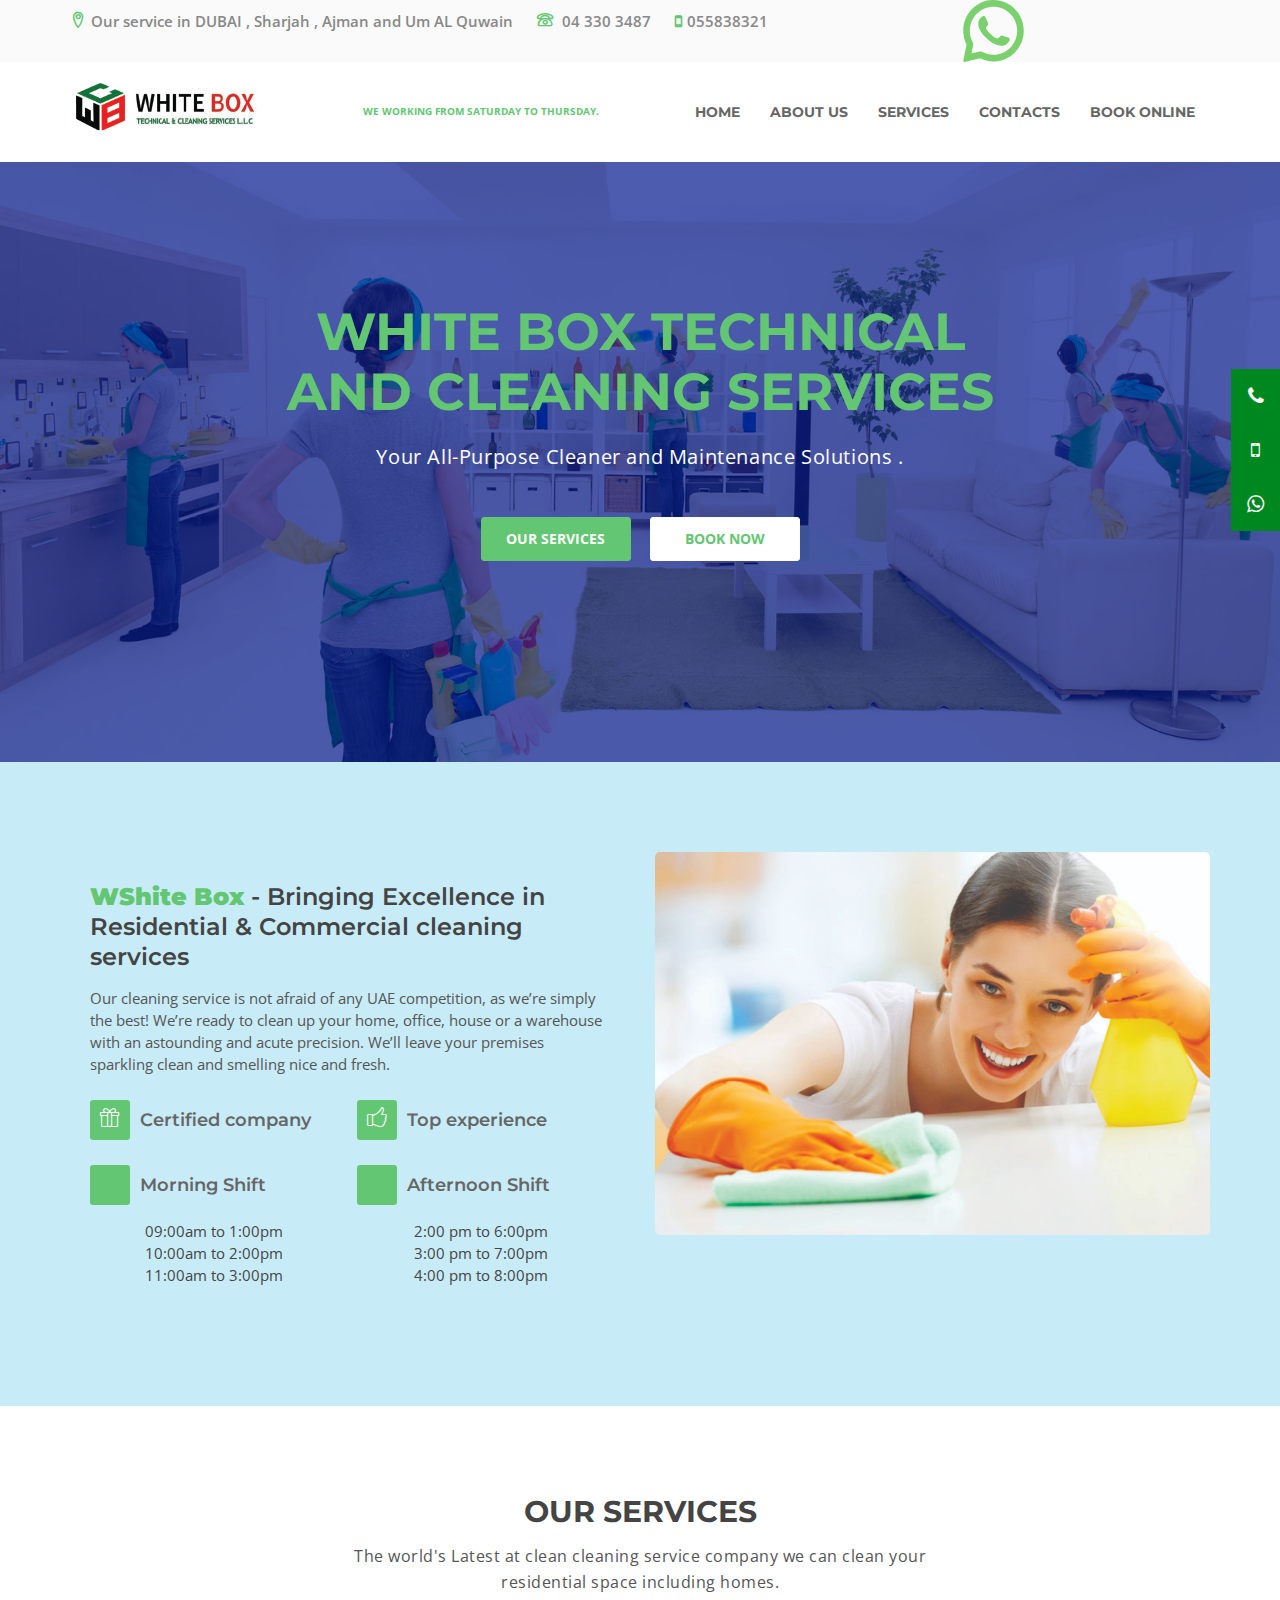
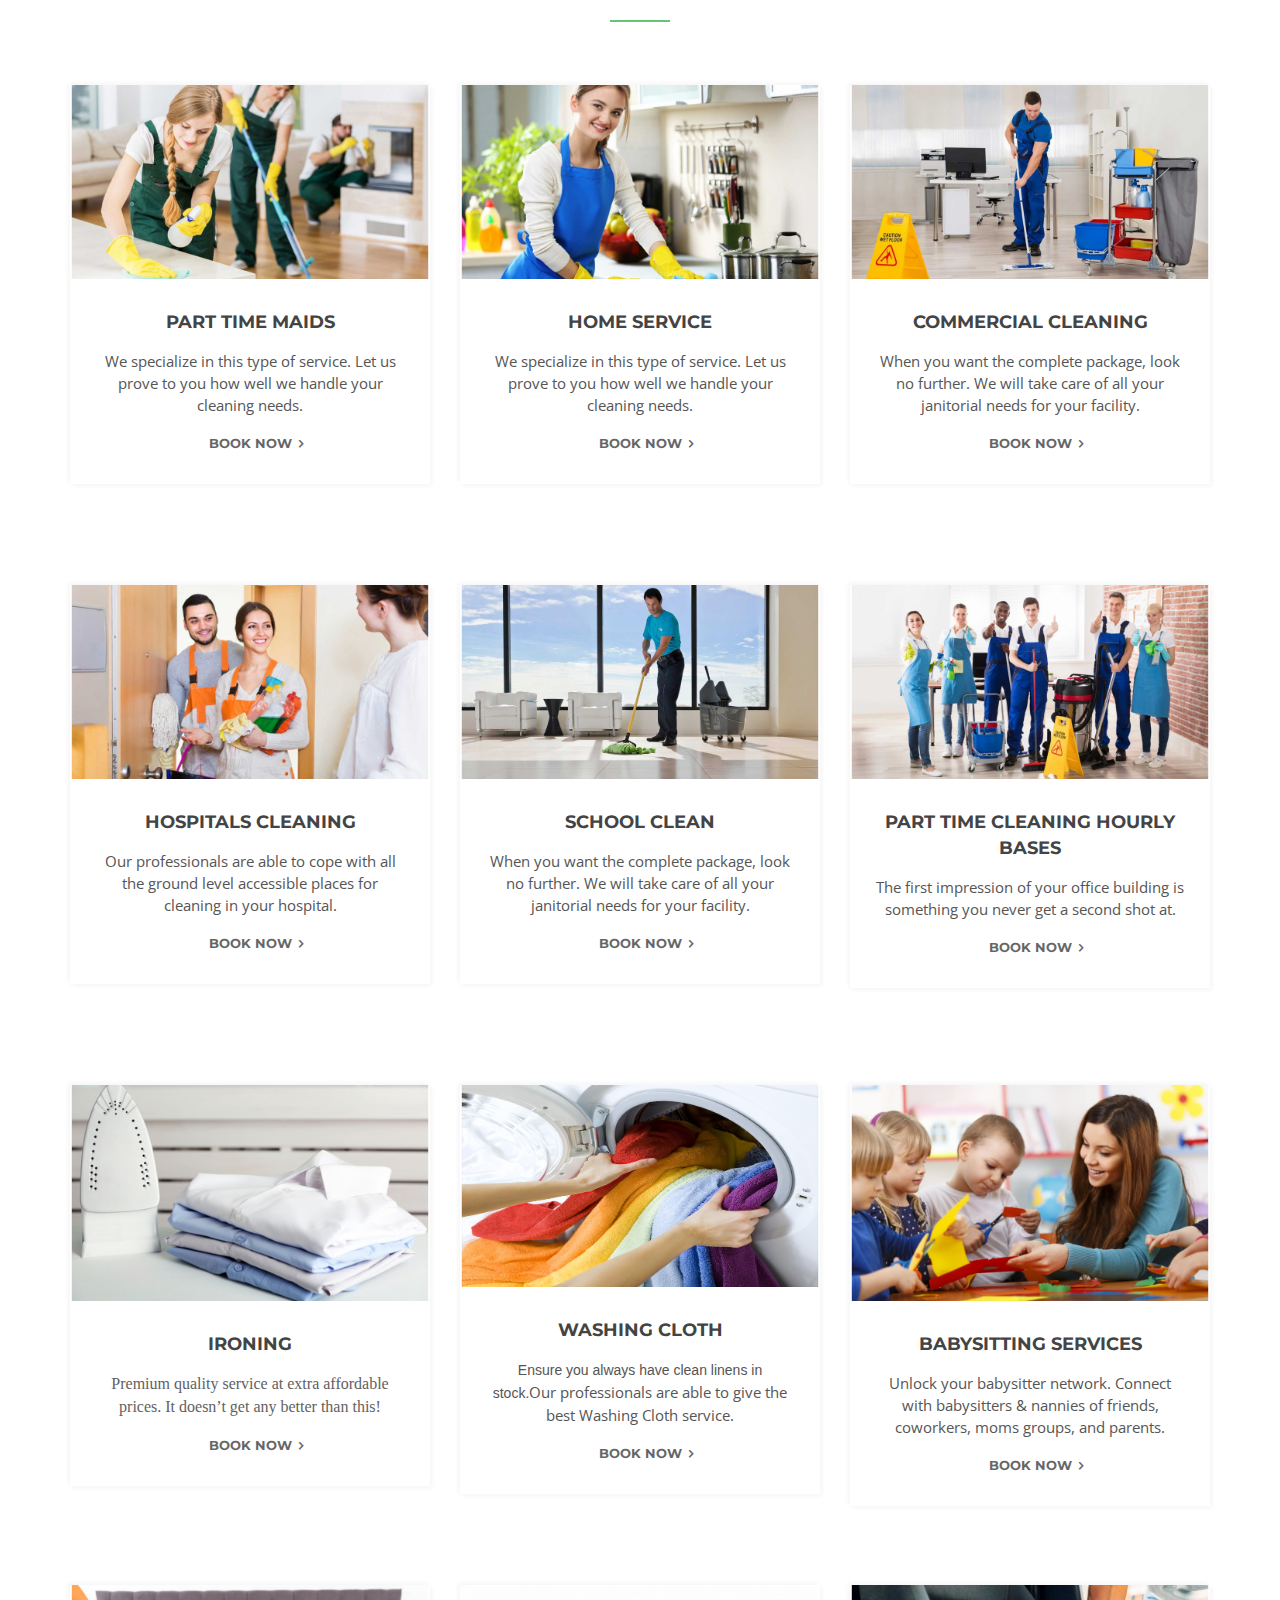
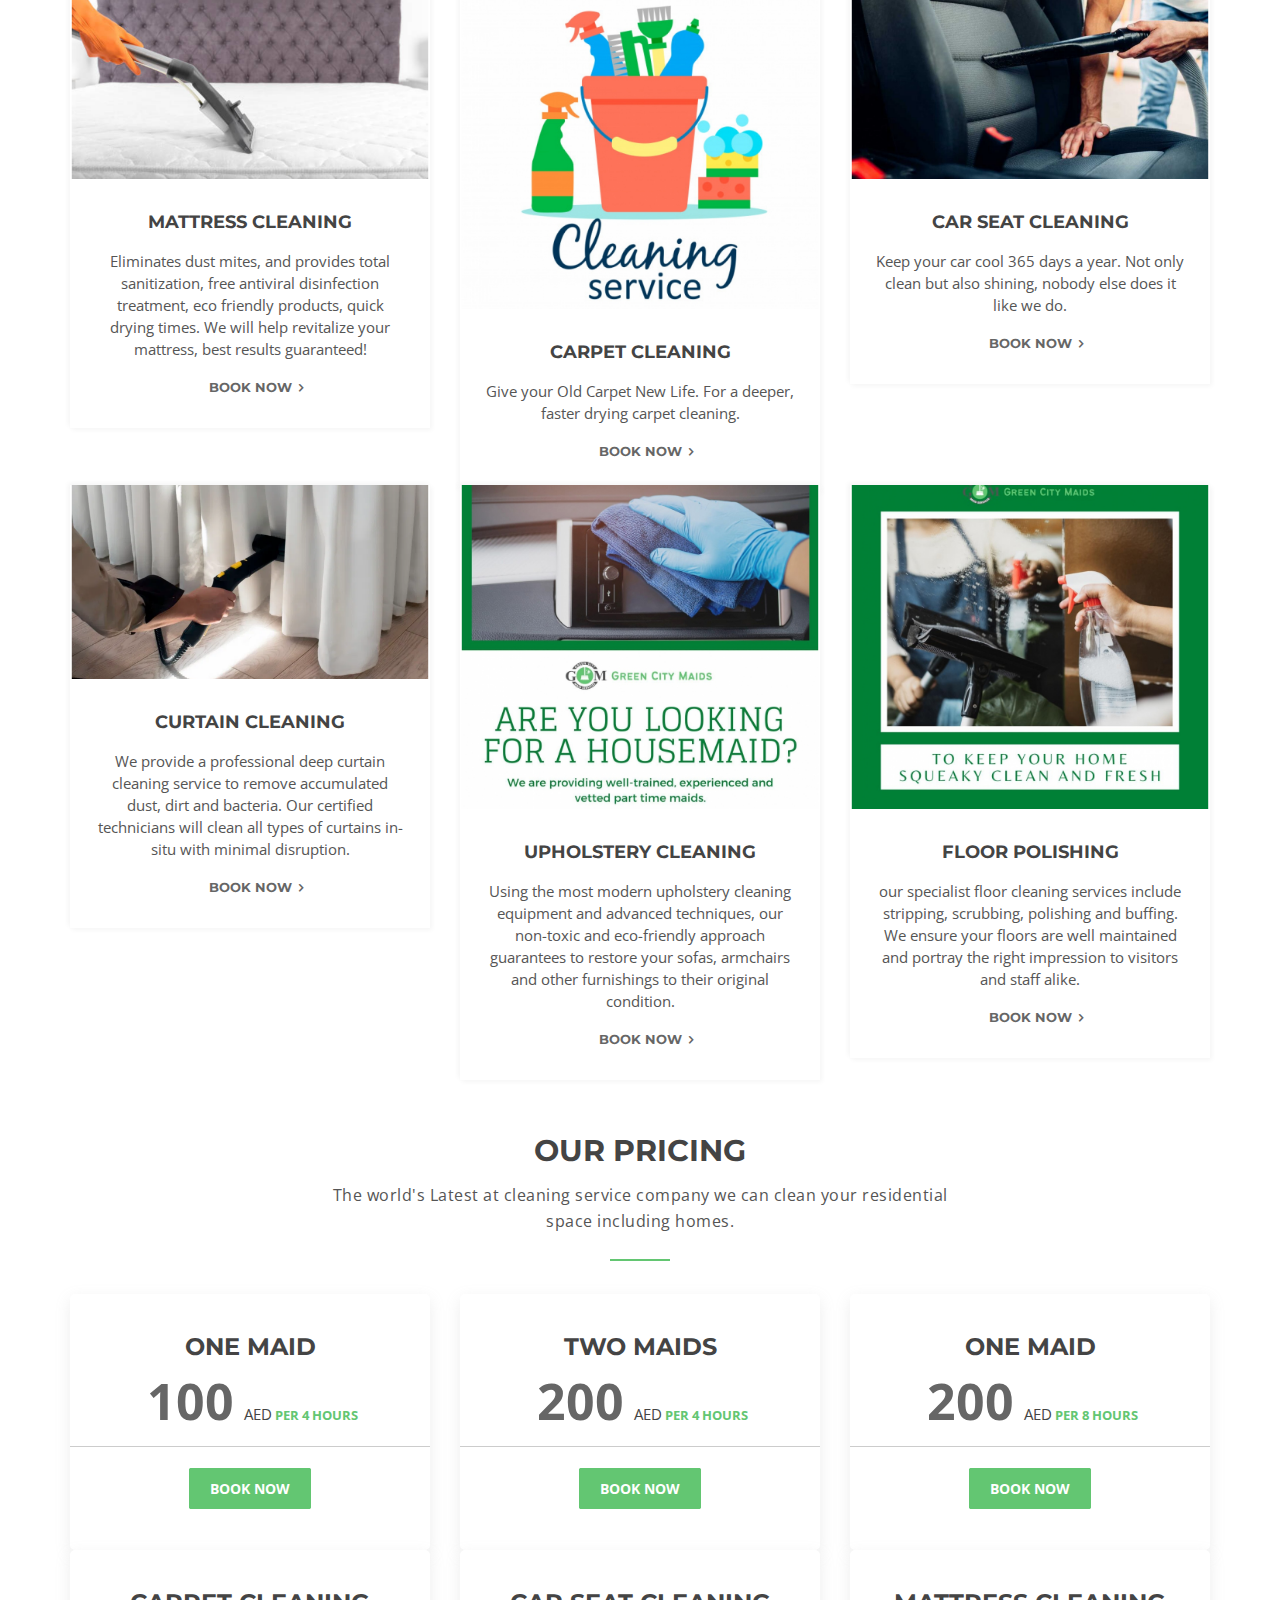
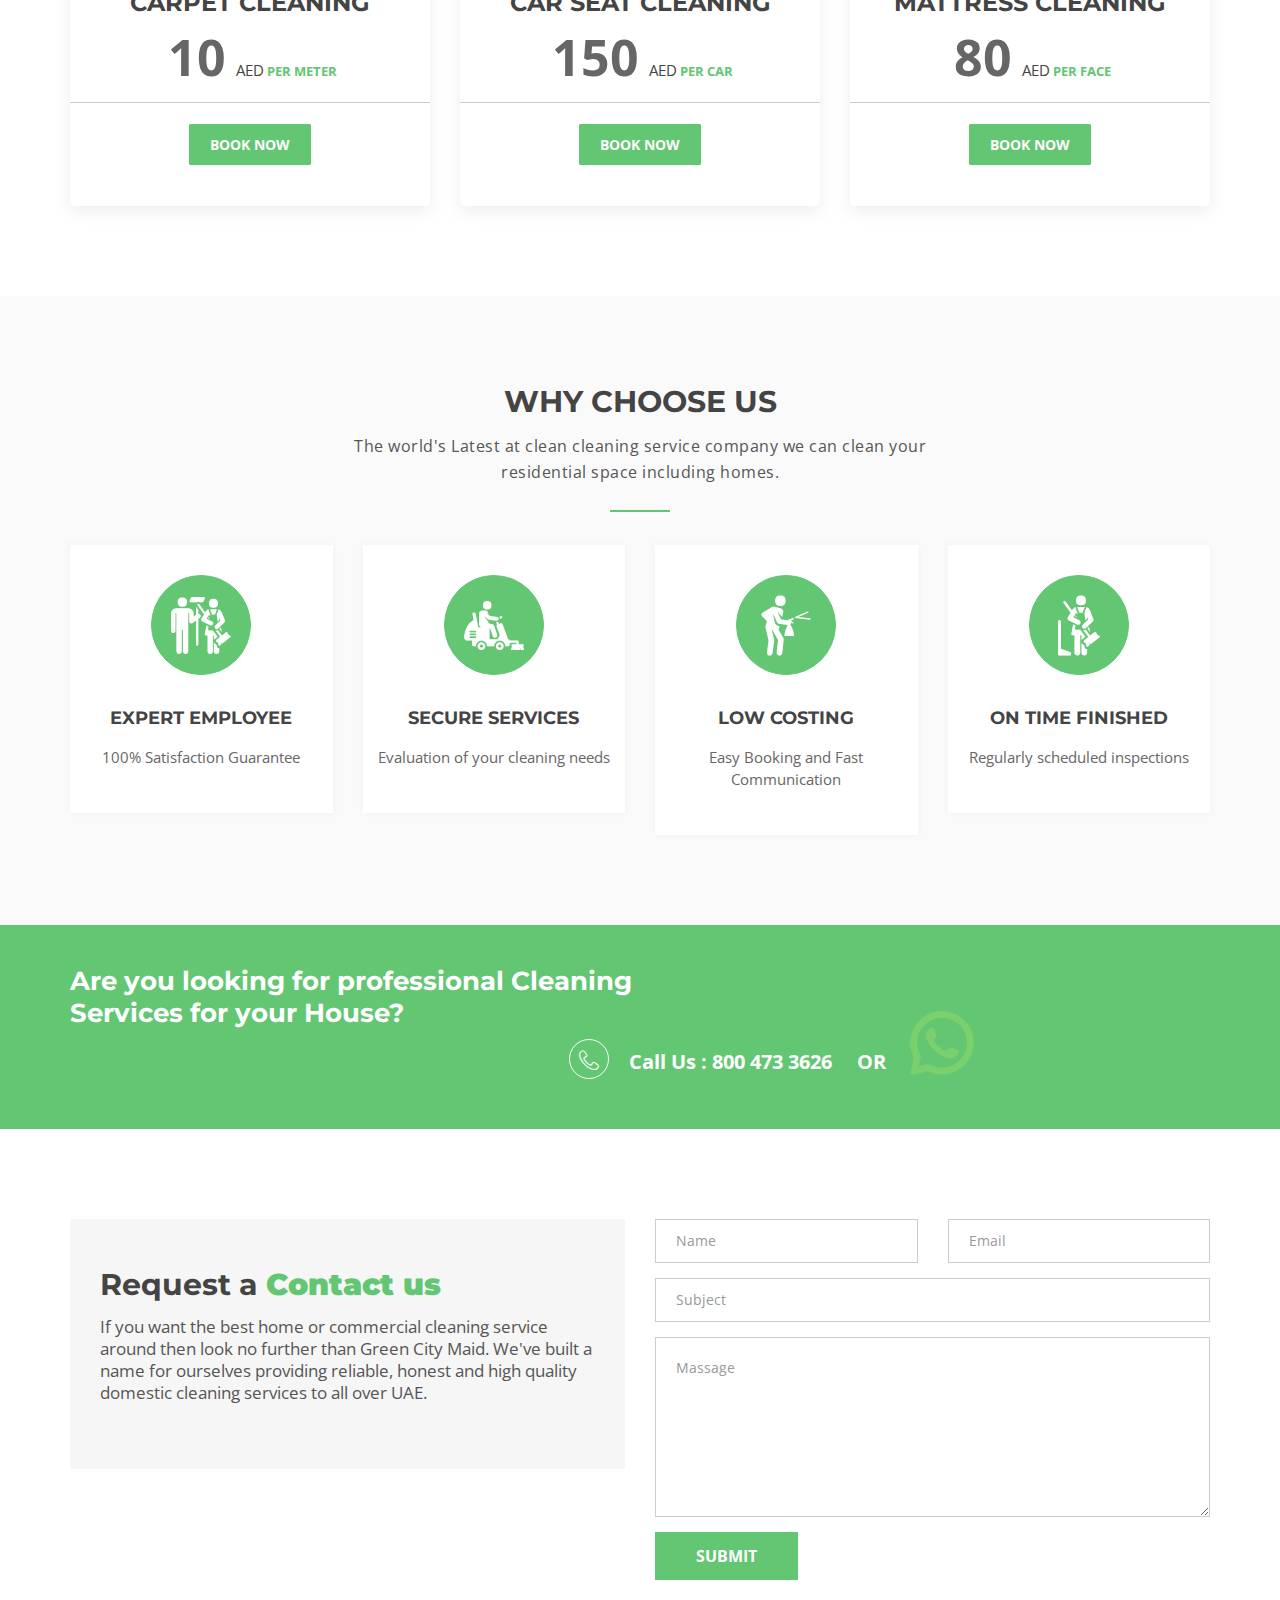
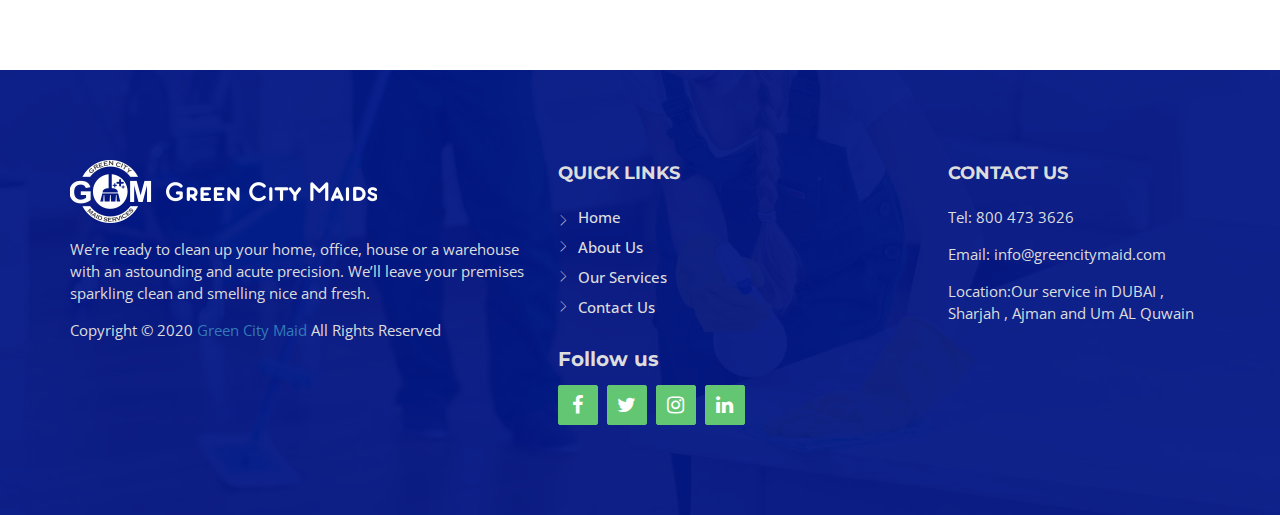
<file: www.greencitymaid.com/index.html>
<!doctype html>
<html class="no-js" lang="en">


<!-- Mirrored from www.greencitymaid.com/ by HTTrack Website Copier/3.x [XR&CO'2014], Thu, 06 May 2021 16:55:12 GMT -->
<!-- Added by HTTrack --><meta http-equiv="content-type" content="text/html;charset=UTF-8" /><!-- /Added by HTTrack -->
<head>
		<meta charset="utf-8">
		<meta http-equiv="x-ua-compatible" content="ie=edge">
		<title> whiteboxcleaning</title>
		<meta name="description" content="">
		<meta name="viewport" content="width=device-width, initial-scale=1">

		<!-- favicon -->		
		<link rel="shortcut icon" type="image/x-icon" href="img/logo/favicon.ico">

		<!-- all css here -->

		<!-- bootstrap v3.3.6 css --> 
		<link rel="stylesheet" href="css/bootstrap.min.css">
		<!-- owl.carousel css -->
		<link rel="stylesheet" href="css/owl.carousel.css">
		<link rel="stylesheet" href="css/owl.transitions.css">
        <!-- meanmenu css -->
        <link rel="stylesheet" href="css/meanmenu.min.css">
		<!-- font-awesome css -->
		<link rel="stylesheet" href="css/font-awesome.min.css">
		<link rel="stylesheet" href="css/flaticon.css">
		<link rel="stylesheet" href="css/icon.css">
		<!-- magnific css -->
        <link rel="stylesheet" href="css/magnific.min.css">
		<!-- style css -->
		<link rel="stylesheet" href="style.css">
		<!-- responsive css -->
		<link rel="stylesheet" href="css/responsive.css">
		  <!-- bootstrap-datetimepicker css -->
        <link rel="stylesheet" href="css/bootstrap-datetimepicker.min.css">

		<!-- modernizr css -->
		<script src="js/vendor/modernizr-2.8.3.min.js"></script>
		   <style>

.icon-bar {
  position: fixed;
  top: 50%;
  -webkit-transform: translateY(-50%);
  -ms-transform: translateY(-50%);
  transform: translateY(-50%);
    right: 0;
    z-index: 10000;
}

.icon-bar a {
  display: block;
  text-align: center;
  padding: 16px;
  transition: all 0.3s ease;
  color: white;
  font-size: 20px;
}

.icon-bar a:hover {
  background-color: #000;
}

.whatsapp {
  background: #008820;
  color: white;
}


</style>
	</head>
		<body>
        <div class="icon-bar">
  <a href="tel: 800 473 3626" class="whatsapp"><i class="fa fa-phone"></i></a> 
   
  <a href="tel:067074550" class="whatsapp">
  <i class="fa fa-mobile"></i></a> 
  <a href="https://api.whatsapp.com/send?phone=+971558383215" target="_blank" class="whatsapp"><i class="fa fa-whatsapp"></i></a>

</div>
        <header class="header-style-3">
            <!-- Start top bar -->
            <div class="topbar-area topbar-3 fix hidden-xs">
                <div class="container">
                    <div class="row">
                        <div class=" col-md-9 col-sm-6">
                            <div class="topbar-left">
                                <ul>
                                    <li><a href="#"><i class="icon icon-map-marker"></i>Our service in DUBAI , Sharjah , Ajman and Um AL Quwain</a>
                                    
                                    </li>
                                    <li><a href="tel: 04 330 3487"><i class="icon icon-phone"></i> 04 330 3487</a></li>
                                    <li><a href="tel:055838321"><i class="fa fa-mobile"></i>055838321</a></li>
                                </ul>  
                            </div>
                        </div>
                        <div class="col-md-3 col-sm-6">
                            <div class="topbar-right">
                               <div class="quote-button">
                                   
                                    <a href="https://api.whatsapp.com/send?phone=+971508030221" target="_blank">
                                            <img src="img/whatsapp-logo.svg" style="width: 25%;"></a>
                                </div>
                               
                            </div>
                        </div>
                    </div>
                </div>
            </div>
            <!-- End top bar -->
            <!-- header-area start -->
            <div id="sticker" class="header-area header-area-3 hidden-xs">
                <div class="container">
                    <div class="row">
                        <!-- logo start -->
                        <div class="col-md-3 col-sm-3">
                            <div class="logo">
                                <!-- Brand -->
                                <a class="navbar-brand page-scroll sticky-logo" href="index-2.html">
                                    <img src="img/logo/logo new.png" alt="">
                                </a>
                            </div>
                        </div>
                        <!-- logo end -->
                         <!-- logo start -->
                        <div class="col-md-3 col-sm-3">
                            <div class="logo">
                               <ul>
                                    <li><a href="#" style="font-size: 10px;
    font-weight: bold;
    color: #63c672;
    padding: 38px 0px;"><i class="icon icon-time"></i>WE WORKING FROM SATURDAY TO THURSDAY.</a>
                                    
                                   
                                </ul> 
                            </div>
                        </div>
                        <!-- logo end -->
                        <div class="col-md-6 col-sm-9">
                          
                            <!-- mainmenu start -->
                            <nav class="navbar navbar-default">
                                <div class="collapse navbar-collapse" id="navbar-example">
                                    <div class="main-menu">
                                        <ul class="nav navbar-nav navbar-right">
                                            <li><a class="pagess"   href="index-2.html">Home</a>
                                            </li>
                                            <li><a class="pagess" id="aboutPage"href="#aboutUs">About Us</a>
                                                
                                            </li>
                                            <li><a class="pagess" id="ServicesPage" href="#ourServices">Services</a>
                                                
                                            </li>
                                           
                                            <li><a id="contactPage" href="#contactUs" >Contacts</a></li>
                                            <li><a class="pagess"   href="indexd653.html?page=booking">Book Online</a>
                                            </li>
                                        </ul>
                                    </div>
                                </div>
                            </nav>
                            <!-- mainmenu end -->
                        </div>
                    </div>
                </div>
            </div>
            <!-- header-area end -->
            <!-- mobile-menu-area start -->
            <div class="mobile-menu-area hidden-lg hidden-md hidden-sm">
                <div class="container">
                    <div class="row">
                        <div class="col-md-12">
                            <div class="mobile-menu">
                                <div class="logo">
                                    <a href="index-2.html"><img src="img/logo/logo.png" alt="" /></a>
                                </div>
                                <nav id="dropdown">
                                    <ul>
                                        <li><a class="pagess" href="index-2.html">Home</a>
                                        </li>
                                        <li><a id="aboutPage" class="pagess" href="#aboutUs">About us</a>
                                           
                                        </li>
                                        <li><a class="pagess" id="ServicesPage" href="#ourServices">Services</a>
                                            
                                        </li>
                                        
                                        <li><a id="contactPage" href="#contactUs" >contacts</a></li>
                                       <li><a href="#"><i 
                                           
                                               style="padding-right: 5px;
    color: #63c672;
    font-size: 16px;
    font-weight: 700;" 
                                           
                                       class="icon icon-map-marker"></i>Our service in DUBAI , Sharjah , Ajman and Um AL Quwain</a></li>
                                        <li><a href="tel: 800 473 3626"><i 
                                            
                                                style="padding-right: 5px;
    color: #63c672;
    font-size: 16px;
    font-weight: 700;" 
                                            
                                        class="icon icon-phone"></i> 800 473 3626</a></li>
                                        <li><a href="tel:067074550"><i style="padding-right: 5px;
    color: #63c672;
    font-size: 16px;
    font-weight: 700;" class="fa fa-mobile"></i>067074550</a></li>
                                         <li><a href="https://api.whatsapp.com/send?phone=+971508030221" target="_blank">
                                            <img src="img/whatsapp-logo.svg" style="width: 10%;"></a></li>
                                    </ul>
                                </nav>
                            </div>					
                        </div>
                    </div>
                </div>
            </div>
            <!-- mobile-menu-area end -->		
        </header>
         <!-- header end -->
     
        <!-- service area start -->
       <!-- Start Slider Area -->
        <div class="intro-area intro-area-4 ">
           <div class="main-overly"></div>
            <div class="intro-carousel">
                <div class="intro-content">
                    <div class="slider-images">
                        <img src="img/slider/s1.jpg" alt="">
                    </div>
                    <div class="slider-content">
                        <div class="display-table">
                            <div class="display-table-cell">
                                <div class="container">
                                    <div class="row">
                                        <div class="col-md-12">
                                            <!-- layer 1 -->
                                            <div class="layer-1">
                                                <h1 class="title2"><span class="color">white  box Technical and Cleaning Services </span> </h1>
                                            </div>
                                            <!-- layer 2 -->
                                            <div class="layer-2 ">
                                                <p>Your All-Purpose Cleaner and Maintenance Solutions

                                                    .</p>
                                            </div>
                                            <!-- layer 3 -->
                                            <div class="layer-3">
                                                <a href="#ourServices" class="ready-btn left-btn"  >Our Services</a>
                                                <a href="https://api.whatsapp.com/send?phone=+971558383215" target="_blank"
                                                class="ready-btn right-btn" >Book now</a>
                                            </div>
                                        </div>
                                    </div>
                                </div>
                            </div>
                        </div>
                    </div>
                </div>
                <div class="intro-content">
                    <div class="slider-images">
                        <img src="img/slider/s2.jpg" alt="">
                    </div>
                    <div class="slider-content">
                        <div class="display-table">
                            <div class="display-table-cell">
                                <div class="container">
                                    <div class="row">
                                        <div class="col-md-12 col-sm-12">
                                            <!-- layer 1 -->
                                            <div class="layer-1">
                                                <h1 class="title2"><span class="color">white  box Technical and Cleaning Services</span> </h1>
                                            </div>
                                            <!-- layer 2 -->
                                            <div class="layer-2 ">
                                                <p>Your All-Purpose Cleaner and Maintenance Solutions.</p>
                                            </div>
                                            <!-- layer 3 -->
                                            <div class="layer-3">
                                                <a href="#ourServices"  class="ready-btn left-btn" >Our Services</a>
                                                <a href="#contactUs"  class="ready-btn right-btn" >Contact us</a>
                                            </div>
                                        </div>
                                    </div>
                                </div>
                            </div>
                        </div>
                    </div>
                </div>
            </div>
        </div>
        <!-- End Appointment Area -->
       <!-- about-area start -->
        <div class="about-area" id="aboutUs" style="padding: 90px 0px;">
            <div class="container">
                <div class="row">
                    <div class="col-md-6 col-sm-6 col-xs-12">
                        <div class="about-content">
                           <h4> <span class="color">WShite Box</span> - Bringing Excellence in Residential & Commercial cleaning services</h4>
                            <p>Our cleaning service is not afraid of any UAE competition, as we’re simply the best!
We’re ready to clean up your home, office, house or a warehouse with an astounding and acute precision. We’ll leave your premises sparkling clean and smelling nice and fresh.</p>
                            <div class="about-details text-center hidden-sm">
                                <div class="single-about">
                                    <div class="icon-title">
                                    	<a href="#"><i class="icon icon-gift"></i></a>
                                        <h5>Certified company</h5>
                                    </div>
                                </div>
                                <div class="single-about">
                                    <div class="icon-title">
									<a href="#">	<i class="icon icon-thumbs-up"></i></a>
										<h5>Top experience</h5>
                                    </div>
                                </div>
                            </div>
                              <div class="about-details text-center hidden-sm">
                                <div class="single-about">
                                    <div class="icon-title">
                                    	<a href="#"></a>
                                        <h5>Morning Shift</h5>
                                        
                                    </div>
                                    <div style="clear:both">
                                    <ul>
                                                <li>09:00am to 1:00pm</li> 
                                                <li>10:00am to 2:00pm</li> 
                                                <li>11:00am to 3:00pm</li> 
                                        </ul>
                                   </div>
                                        
                                </div>
                                <div class="single-about">
                                    <div class="icon-title">
										<a href="#"></a>
										<h5>Afternoon Shift</h5>
                                    </div>
                                    <ul>
                                                <li>2:00 pm to 6:00pm</li> 
                                                <li>3:00 pm to 7:00pm</li> 
                                                <li>4:00 pm to 8:00pm</li> 
                                        </ul>
                                </div>
                            </div> 
                        </div>
                    </div>
                    <div class="col-md-6 col-sm-6 col-xs-12">
                        <div class="about-image">
                            <img src="img/about/ab.jpg" alt="">
                        </div>
                    </div>
                    <!-- column end -->
                </div>
            </div>
        </div>
        <!-- about-area end -->
        <!-- Start Service area -->
		<div class="services-area services-4" style="padding: 90px 0px;" id="ourServices">
			<div class="container">
				<div class="row">
					<div class="col-md-12 col-sm-12 col-xs-12" >
						<div class="section-headline text-center">
						    <h3>Our Services</h3>
						    <p>The world's Latest at clean cleaning service company we can clean your residential space including homes.</p>
						</div>
					</div>
				</div>
                <div class="row text-center">
                    <div class="all-services">
                                               <!-- Start services -->
                        <div class="col-md-4 col-sm-6 col-xs-12" style="height:500px;">
                            <div class="single-service">
                                <a class="service-image" href="#">
                                    <img width="90%" src="assets/media/post_images/large_1579543755.jpg" alt="">
                                </a>
                                <div class="service-content">
                                    <h4>Part Time Maids </h4>
                                    <p><span style="color: rgb(85, 85, 85); font-size: 15px; text-align: center;">We specialize in this type of service. Let us prove to you how well we handle your cleaning needs.</span><br></p>                                    <a class="service-btn" href="https://api.whatsapp.com/send?phone=+971508030221" target="_blank">Book Now</a>
                                </div>
                            </div>
                        </div>
                                                <!-- Start services -->
                        <div class="col-md-4 col-sm-6 col-xs-12" style="height:500px;">
                            <div class="single-service">
                                <a class="service-image" href="#">
                                    <img width="90%" src="assets/media/post_images/large_1579543515.jpg" alt="">
                                </a>
                                <div class="service-content">
                                    <h4>Home Service </h4>
                                    <p><span style="color: rgb(85, 85, 85); font-size: 15px; text-align: center;">We specialize in this type of service. Let us prove to you how well we handle your cleaning needs.</span><br></p>                                    <a class="service-btn" href="https://api.whatsapp.com/send?phone=+971508030221" target="_blank">Book Now</a>
                                </div>
                            </div>
                        </div>
                                                <!-- Start services -->
                        <div class="col-md-4 col-sm-6 col-xs-12" style="height:500px;">
                            <div class="single-service">
                                <a class="service-image" href="#">
                                    <img width="90%" src="assets/media/post_images/large_1579543592.jpg" alt="">
                                </a>
                                <div class="service-content">
                                    <h4>COMMERCIAL CLEANING</h4>
                                    <p><span style="color: rgb(85, 85, 85); font-size: 15px; text-align: center;">When you want the complete package, look no further. We will take care of all your janitorial needs for your facility.</span><br></p>                                    <a class="service-btn" href="https://api.whatsapp.com/send?phone=+971508030221" target="_blank">Book Now</a>
                                </div>
                            </div>
                        </div>
                                                <!-- Start services -->
                        <div class="col-md-4 col-sm-6 col-xs-12" style="height:500px;">
                            <div class="single-service">
                                <a class="service-image" href="#">
                                    <img width="90%" src="assets/media/post_images/large_1579543722.jpg" alt="">
                                </a>
                                <div class="service-content">
                                    <h4>Hospitals Cleaning</h4>
                                    <p><span style="color: rgb(85, 85, 85); font-size: 15px; text-align: center;">Our professionals are able to cope with all the ground level accessible places for cleaning in your hospital.</span><br></p>                                    <a class="service-btn" href="https://api.whatsapp.com/send?phone=+971508030221" target="_blank">Book Now</a>
                                </div>
                            </div>
                        </div>
                                                <!-- Start services -->
                        <div class="col-md-4 col-sm-6 col-xs-12" style="height:500px;">
                            <div class="single-service">
                                <a class="service-image" href="#">
                                    <img width="90%" src="assets/media/post_images/large_1579543856.jpg" alt="">
                                </a>
                                <div class="service-content">
                                    <h4>School Clean</h4>
                                    <p><span style="color: rgb(85, 85, 85); font-size: 15px; text-align: center;">When you want the complete package, look no further. We will take care of all your janitorial needs for your facility.</span><br></p>                                    <a class="service-btn" href="https://api.whatsapp.com/send?phone=+971508030221" target="_blank">Book Now</a>
                                </div>
                            </div>
                        </div>
                                                <!-- Start services -->
                        <div class="col-md-4 col-sm-6 col-xs-12" style="height:500px;">
                            <div class="single-service">
                                <a class="service-image" href="#">
                                    <img width="90%" src="assets/media/post_images/large_1579543974.jpg" alt="">
                                </a>
                                <div class="service-content">
                                    <h4>Part Time Cleaning Hourly Bases</h4>
                                    <p><span style="color: rgb(85, 85, 85); font-size: 15px; text-align: center;">The first impression of your office building is something you never get a second shot at.</span><br></p>                                    <a class="service-btn" href="https://api.whatsapp.com/send?phone=+971508030221" target="_blank">Book Now</a>
                                </div>
                            </div>
                        </div>
                                                <!-- Start services -->
                        <div class="col-md-4 col-sm-6 col-xs-12" style="height:500px;">
                            <div class="single-service">
                                <a class="service-image" href="#">
                                    <img width="90%" src="assets/media/post_images/large_1579544183.jpg" alt="">
                                </a>
                                <div class="service-content">
                                    <h4>Ironing</h4>
                                    <p><span style="color: rgb(97, 97, 97); font-family: lato; font-size: 16px;">Premium quality service at extra affordable prices. It doesn’t get any better than this!</span><br></p>                                    <a class="service-btn" href="https://api.whatsapp.com/send?phone=+971508030221" target="_blank">Book Now</a>
                                </div>
                            </div>
                        </div>
                                                <!-- Start services -->
                        <div class="col-md-4 col-sm-6 col-xs-12" style="height:500px;">
                            <div class="single-service">
                                <a class="service-image" href="#">
                                    <img width="90%" src="assets/media/post_images/large_1579547838.png" alt="">
                                </a>
                                <div class="service-content">
                                    <h4>Washing Cloth</h4>
                                    <p style="text-align: center; "><span style="color: rgb(84, 84, 84); font-family: arial, sans-serif; font-size: 14px;">Ensure you always have clean linens in stock.</span><span style="color: rgb(85, 85, 85); font-size: 15px; text-align: center;">Our professionals are able to give the best&nbsp;</span><font color="#555555"><span style="font-size: 15px;">Washing Cloth service.</span></font><br></p>                                    <a class="service-btn" href="https://api.whatsapp.com/send?phone=+971508030221" target="_blank">Book Now</a>
                                </div>
                            </div>
                        </div>
                                                <!-- Start services -->
                        <div class="col-md-4 col-sm-6 col-xs-12" style="height:500px;">
                            <div class="single-service">
                                <a class="service-image" href="#">
                                    <img width="90%" src="assets/media/post_images/large_1579598233.jpg" alt="">
                                </a>
                                <div class="service-content">
                                    <h4>Babysitting Services</h4>
                                    <p><span style="color: rgb(85, 85, 85); font-size: 15px; text-align: center;">Unlock your babysitter network. Connect with babysitters & nannies of friends, coworkers, moms groups, and parents.</span><br></p>                                    <a class="service-btn" href="https://api.whatsapp.com/send?phone=+971508030221" target="_blank">Book Now</a>
                                </div>
                            </div>
                        </div>
                                                <!-- Start services -->
                        <div class="col-md-4 col-sm-6 col-xs-12" style="height:500px;">
                            <div class="single-service">
                                <a class="service-image" href="#">
                                    <img width="90%" src="assets/media/post_images/large_15795435206.png" alt="">
                                </a>
                                <div class="service-content">
                                    <h4>Mattress Cleaning</h4>
                                    <p><span style="color: rgb(85, 85, 85); font-size: 15px; text-align: center;">Eliminates dust mites, and provides total sanitization, free antiviral disinfection treatment, eco friendly products, quick drying times. We will help revitalize your mattress, best results guaranteed!</span><br></p>                                    <a class="service-btn" href="https://api.whatsapp.com/send?phone=+971508030221" target="_blank">Book Now</a>
                                </div>
                            </div>
                        </div>
                                                <!-- Start services -->
                        <div class="col-md-4 col-sm-6 col-xs-12" style="height:500px;">
                            <div class="single-service">
                                <a class="service-image" href="#">
                                    <img width="90%" src="assets/media/post_images/large_1617808424.jpg" alt="">
                                </a>
                                <div class="service-content">
                                    <h4>Carpet Cleaning</h4>
                                    <p><span style="color: rgb(85, 85, 85); font-size: 15px; text-align: center;">Give your Old Carpet New Life. For a deeper, faster drying carpet cleaning.</span><br></p>                                    <a class="service-btn" href="https://api.whatsapp.com/send?phone=+971508030221" target="_blank">Book Now</a>
                                </div>
                            </div>
                        </div>
                                                <!-- Start services -->
                        <div class="col-md-4 col-sm-6 col-xs-12" style="height:500px;">
                            <div class="single-service">
                                <a class="service-image" href="#">
                                    <img width="90%" src="assets/media/post_images/large_15795435209.png" alt="">
                                </a>
                                <div class="service-content">
                                    <h4>Car Seat Cleaning</h4>
                                    <p><span style="color: rgb(85, 85, 85); font-size: 15px; text-align: center;">Keep your car cool 365 days a year. Not only clean but also shining, nobody else does it like we do.</span><br></p>                                    <a class="service-btn" href="https://api.whatsapp.com/send?phone=+971508030221" target="_blank">Book Now</a>
                                </div>
                            </div>
                        </div>
                                                <!-- Start services -->
                        <div class="col-md-4 col-sm-6 col-xs-12" style="height:500px;">
                            <div class="single-service">
                                <a class="service-image" href="#">
                                    <img width="90%" src="assets/media/post_images/large_15795435208.png" alt="">
                                </a>
                                <div class="service-content">
                                    <h4>Curtain Cleaning</h4>
                                    <p><span style="color: rgb(85, 85, 85); font-size: 15px; text-align: center;">We provide a professional deep curtain cleaning service to remove accumulated dust, dirt and bacteria. Our certified technicians will clean all types of curtains in-situ with minimal disruption.</span><br></p>                                    <a class="service-btn" href="https://api.whatsapp.com/send?phone=+971508030221" target="_blank">Book Now</a>
                                </div>
                            </div>
                        </div>
                                                <!-- Start services -->
                        <div class="col-md-4 col-sm-6 col-xs-12" style="height:500px;">
                            <div class="single-service">
                                <a class="service-image" href="#">
                                    <img width="90%" src="assets/media/post_images/large_1617736804.jpg" alt="">
                                </a>
                                <div class="service-content">
                                    <h4>Upholstery Cleaning
</h4>
                                    <p><span style="color: rgb(85, 85, 85); font-size: 15px; text-align: center;">Using the most modern upholstery cleaning equipment and advanced techniques, our non-toxic and eco-friendly approach guarantees to restore your sofas, armchairs and other furnishings to their original condition.</span><br></p>                                    <a class="service-btn" href="https://api.whatsapp.com/send?phone=+971508030221" target="_blank">Book Now</a>
                                </div>
                            </div>
                        </div>
                                                <!-- Start services -->
                        <div class="col-md-4 col-sm-6 col-xs-12" style="height:500px;">
                            <div class="single-service">
                                <a class="service-image" href="#">
                                    <img width="90%" src="assets/media/post_images/large_1617736744.jpg" alt="">
                                </a>
                                <div class="service-content">
                                    <h4>Floor Polishing
</h4>
                                    <p><span style="color: rgb(85, 85, 85); font-size: 15px; text-align: center;">our specialist floor cleaning services include stripping, scrubbing, polishing and buffing. We ensure your floors are well maintained and portray the right impression to visitors and staff alike.</span><br></p>                                    <a class="service-btn" href="https://api.whatsapp.com/send?phone=+971508030221" target="_blank">Book Now</a>
                                </div>
                            </div>
                        </div>
                                               
                    </div>
				</div>
			</div>
		</div>
		<!-- End Service area -->
        <!-- start pricing area -->
        <div class="pricing-area fix area-padding">
            <div class="container">
                <div class="row">
                    <div class="col-md-12 col-sm-12 col-xs-12">
                        <div class="section-headline text-center">
                            <h3>Our pricing</h3>
                            <p>The world's Latest at  cleaning service company we can clean your residential space including homes.</p>
                        </div>
                    </div>
                </div>
                <div class="row">
                    <div class="pricing-content">
                                               <div class="col-md-4 col-sm-4 col-xs-12">
                            <div class="table-list">
                                <div class="top-price-inner">
                                    <h4>One Maid</h4>
                                    <div class="rates">
                                        <span class="prices"><span class="dolar"></span>100</span>AED<span class="users">
                                         PER 4 HOURS </span>
                                    </div>
                                </div>
                                                       
                                <div class="price-btn">
                                    <a  href="https://api.whatsapp.com/send?phone=+971508030221" target="_blank">Book now</a>
                                </div>
                            </div>
                        </div>
                                                 <div class="col-md-4 col-sm-4 col-xs-12">
                            <div class="table-list">
                                <div class="top-price-inner">
                                    <h4>Two Maids</h4>
                                    <div class="rates">
                                        <span class="prices"><span class="dolar"></span>200</span>AED<span class="users">
                                         Per 4 Hours</span>
                                    </div>
                                </div>                               
                                <div class="price-btn">
                                    <a  href="https://api.whatsapp.com/send?phone=+971508030221" target="_blank">Book now</a>
                                </div>
                            </div>
                        </div>
                                                 <div class="col-md-4 col-sm-4 col-xs-12">
                            <div class="table-list">
                                <div class="top-price-inner">
                                    <h4>One Maid</h4>
                                    <div class="rates">
                                        <span class="prices"><span class="dolar"></span>200</span>AED<span class="users">
                                        Per 8 Hours</span>
                                    </div>
                                </div>                               
                                <div class="price-btn">
                                    <a  href="https://api.whatsapp.com/send?phone=+971508030221" target="_blank">Book now</a>
                                </div>
                            </div>
                        </div>
                                                 <div class="col-md-4 col-sm-4 col-xs-12">
                            <div class="table-list">
                                <div class="top-price-inner">
                                    <h4>Carpet Cleaning</h4>
                                    <div class="rates">
                                        <span class="prices"><span class="dolar"></span>10</span>AED<span class="users">
                                         Per Meter </span>
                                    </div>
                                </div>
                                                       
                                <div class="price-btn">
                                    <a  href="https://api.whatsapp.com/send?phone=+971508030221" target="_blank">Book now</a>
                                </div>
                            </div>
                        </div>
                                                 <div class="col-md-4 col-sm-4 col-xs-12">
                            <div class="table-list">
                                <div class="top-price-inner">
                                    <h4>Car Seat Cleaning</h4>
                                    <div class="rates">
                                        <span class="prices"><span class="dolar"></span>150</span>AED<span class="users">
                                         PER Car </span>
                                    </div>
                                </div>
                                                       
                                <div class="price-btn">
                                    <a  href="https://api.whatsapp.com/send?phone=+971508030221" target="_blank">Book now</a>
                                </div>
                            </div>
                        </div>
                                                 <div class="col-md-4 col-sm-4 col-xs-12">
                            <div class="table-list">
                                <div class="top-price-inner">
                                    <h4>mattress cleaning</h4>
                                    <div class="rates">
                                        <span class="prices"><span class="dolar"></span>80</span>AED<span class="users">
                                         PER Face</span>
                                    </div>
                                </div>
                                                       
                                <div class="price-btn">
                                    <a  href="https://api.whatsapp.com/send?phone=+971508030221" target="_blank">Book now</a>
                                </div>
                            </div>
                        </div>
                                                   
                       
                    </div>
                </div>
            </div>
        </div>
        <!-- End pricing table area -->
      
        <!-- service area start -->
        <div class="choose-area bg-color area-padding">
            <div class="container">
               <div class="row">
					<div class="col-md-12 col-sm-12 col-xs-12">
						<div class="section-headline text-center">
						    <h3>Why choose us</h3>
						    <p>The world's Latest at clean cleaning service company we can clean your residential space including homes.</p>
						</div>
					</div>
				</div>
                <div class="row">
                   
                    <!-- single-well end-->
                    <div class="col-md-3 col-sm-4 col-xs-12">
                        <div class="well-services text-center">
                            <div class="services-img">
                                <a href="#"><i class="flaticon-cleaning-6"></i></a>
                            </div>
                            <div class="main-services">
                                <div class="service-content">
                                    <h4>Expert Employee</h4>
                                    <p>100% Satisfaction Guarantee</p>
                                </div>
                            </div>
                        </div>
                    </div>
                    <!-- single-well end-->
                    <div class="col-md-3 col-sm-4 col-xs-12">
                        <div class="well-services text-center">
                            <div class="services-img">
                                <a href="#"><i class="flaticon-cleaning-8"></i></a>
                            </div>
                            <div class="main-services">
                                <div class="service-content">
                                    <h4>Secure Services</h4>
                                    <p>Evaluation of your cleaning needs</p>
                                </div>
                            </div>
                        </div>
                    </div>
                    <!-- single-well end-->
                    <div class="col-md-3 col-sm-4 col-xs-12">
                        <div class="well-services text-center">
                            <div class="services-img">
                                <a href="#"><i class="flaticon-spray"></i></a>
                            </div>
                            <div class="main-services">
                                <div class="service-content">
                                    <h4>Low Costing</h4>
                                    <p>Easy Booking and Fast Communication</p>
                                </div>
                            </div>
                        </div>
                    </div>
                    <!-- single-well end -->
                    <div class="col-md-3 hidden-sm col-xs-12">
                        <div class="well-services text-center">
                            <div class="services-img">
                                <a href="#"><i class="flaticon-sweeping-3"></i></a>
                            </div>
                            <div class="main-services">
                                <div class="service-content">
                                    <h4>On time Finished</h4>
                                    <p>Regularly scheduled inspections</p>
                                </div>
                            </div>
                        </div>
                    </div> 
                </div>
            </div>
        </div>
        <!-- service-area end -->
        <!-- Start Banner Area -->
        <div class="banner-area" id="contactUs">
            <div class="container">
                <div class="row">
                    <div class="col-md-12 col-sm-12 col-xs-12">
                        <div class="banner-content">
                            <h4>Are you looking for professional Cleaning Services for your House?</h4>
                            <div class="banner-contact">
                               <a href="tel: 800 473 3626">
                                 <span class="call-us"><i class="icon icon-phone-handset"></i>Call Us :  800 473 3626 </span><span>OR</span>  
                               </a>
                                
                                <a href="https://api.whatsapp.com/send?phone=+971508030221" target="_blank">
                                            <img src="img/whatsapp-logo.svg" style="width: 10%;margin-top: -43px;"></a>
                            </div>
                        </div>
                    </div>
                </div>
            </div>
        </div>
        
        <!-- End Banner Area -->
        <div class="contact-page" style="padding: 90px 0px;" >
            <div class="container">
                <div class="row">
                    <div class="col-md-6 col-sm-6 col-xs-12">
                        <div class="contact-head">
                            <h3>Request a  <span class="color">Contact us</span></h3>
                            <p>If you want the best home or commercial cleaning service around then look no further than Green City Maid. We've built a name for ourselves providing reliable, honest and high quality domestic cleaning services to all over UAE.</p> 
                        </div>
                    </div>
                    <!-- End contact icon -->
                    <div class="col-md-6 col-sm-6 col-xs-12" >
                        <div class="contact-form">
                            <div class="row">
                                <form id="contactForm" method="POST" action="#" class="contact-form">
                                    <div class="col-md-6 col-sm-6 col-xs-12">
                                        <input type="text" id="nameContact" class="form-control" placeholder="Name" required data-error="Please enter your name" >
                                        <div class="help-block with-errors"></div>
                                    </div>
                                    <div class="col-md-6 col-sm-6 col-xs-12">
                                        <input type="email" class="email form-control" id="eemail" placeholder="Email" required data-error="Please enter your email">
                                        <div class="help-block with-errors"></div>
                                    </div>
                                    <div class="col-md-12 col-sm-12 col-xs-12">
                                        <input type="text" id="msg_subject" class="form-control" placeholder="Subject" required data-error="Please enter your message subject">
                                        <div class="help-block with-errors"></div>
                                    </div>
                                    <div class="col-md-12 col-sm-12 col-xs-12">
                                        <textarea id="message" rows="7" placeholder="Massage" class="form-control" required data-error="Write your message"></textarea>
                                        <div class="help-block with-errors"></div>
                                    </div>
                                    <div class="col-md-12 col-sm-12 col-xs-12 text-center">
                                        <button type="submit" id="submit" class="contact-btn">Submit</button>
                                        <div id="msgSubmit" class="h3 text-center hidden"></div> 
                                        <div class="clearfix"></div>
                                    </div>   
                                </form>  
                            </div>
                        </div>
                    </div>
                    <!-- End contact Form -->
                </div>
            </div>
        </div> <!-- Start Footer bottom Area -->
        <footer class="footer-1">
            <div class="footer-area area-padding">
                <div class="container">
                    <div class="row">
                        <div class="col-md-5 col-sm-5 col-xs-12">
							<div class="footer-content">
								<div class="footer-head">
									<div class="footer-logo">
										<a href="#"><img src="img/logo/logo2.png" alt=""></a>
									</div>
									<p>We’re ready to clean up your home, office, house or a warehouse with an astounding and acute precision. We’ll leave your premises sparkling clean and smelling nice and fresh.</p>

									<div class="footer-contacts">
									<p>
                                    Copyright © 2020
                                    <a href="#">Green City Maid</a> All Rights Reserved
                                    </p>
									</div>
								</div>
							</div>
                        </div>
                        <!-- end single footer -->
                        <div class="col-md-4 col-sm-4 col-xs-12">
                            <div class="footer-content">
                                <div class="footer-head">
                                    <h4>Quick Links</h4>
                                    <div class="footer-services-link">
                                    	<ul class="footer-list">
											
                                            <li><a href="index-2.html">Home 
                                            </a></li>
                                            <li><a href="#aboutUs">About Us 
                                            </a></li>
                                            <li><a href="#ourServices">Our Services 
                                            </a></li>
                                              <li><a href="#contactUs">Contact Us 
                                            </a></li>
										</ul>
										
                                    </div>
                                    <div class="footer-icons">
                                        <h5>Follow us</h5>
										<ul>
											<li>
												<a href="#">
													<i class="fa fa-facebook"></i>
												</a>
											</li>
											<li>
												<a href="#">
													<i class="fa fa-twitter"></i>
												</a>
											</li>
											<li>
												<a href="#">
													<i class="fa fa-instagram"></i>
												</a>
											</li>
											<li>
												<a href="#">
													<i class="fa fa-linkedin"></i>
												</a>
											</li>
										</ul>
									</div>
                                </div>
                            </div>
                        </div>
                        <!-- end single footer -->
                        <div class="col-md-3 col-sm-3 col-xs-12">
                            <div class="footer-content">
                                <div class="footer-head">
                                    <h4>Contact Us</h4>
                                    <p><span>Tel:</span> 800 473 3626</p>
                                        <p><span>Email:</span> info@greencitymaid.com</p>
                                    <p><span>Location:</span>Our service in DUBAI , Sharjah , Ajman and Um AL Quwain 
                                     <span class="info-simple">   </span>
                                     </p>
                                </div>
                            </div>
                        </div>
                        <!-- end single footer -->
                    </div>
                </div>
            </div>
            <!-- End footer area -->
        </footer>
		
		
		<!-- all js here -->

		<!-- jquery latest version -->
		<script src="js/vendor/jquery-1.12.4.min.js"></script>
		<!-- bootstrap js -->
		<script src="js/bootstrap.min.js"></script>
		<!-- owl.carousel js -->
		<script src="js/owl.carousel.min.js"></script>
		<!-- magnific js -->
        <script src="js/magnific.min.js"></script>
        <!-- meanmenu js -->
        <script src="js/jquery.meanmenu.js"></script>
         <script src="js/moment.js"></script>
         <script src="js/bootstrap-datetimepicker.min.js"></script>
		<!-- plugins -->
		<script src="js/plugins.js"></script>
		<!-- main js -->
		<script src="js/main.js"></script>
		<script>
	
            $( document ).ready(function() {
                
            $("#aboutPage").click(function() {
            $('html, body').animate({
            scrollTop: $("#aboutUs").offset().top
            }, 2000);
          
            });
                
            $("#ServicesPage").click(function() {
            $('html, body').animate({
            scrollTop: $("#ourServices").offset().top
            }, 2000);
            });
                
                $("#contactPage").click(function() {
            $('html, body').animate({
            scrollTop: $("#contactUs").offset().top
            }, 2000);
                   
            });
            });
		</script>
			<script type="text/javascript">
            $(function () {
                $('#datetimepicker1').datetimepicker();
                
                $('#datetimepicker3').datetimepicker({
                    format: 'LT'
                });
            });
        </script>
	</body>



<!-- Mirrored from www.greencitymaid.com/ by HTTrack Website Copier/3.x [XR&CO'2014], Thu, 06 May 2021 16:59:54 GMT -->
</html>
</file>
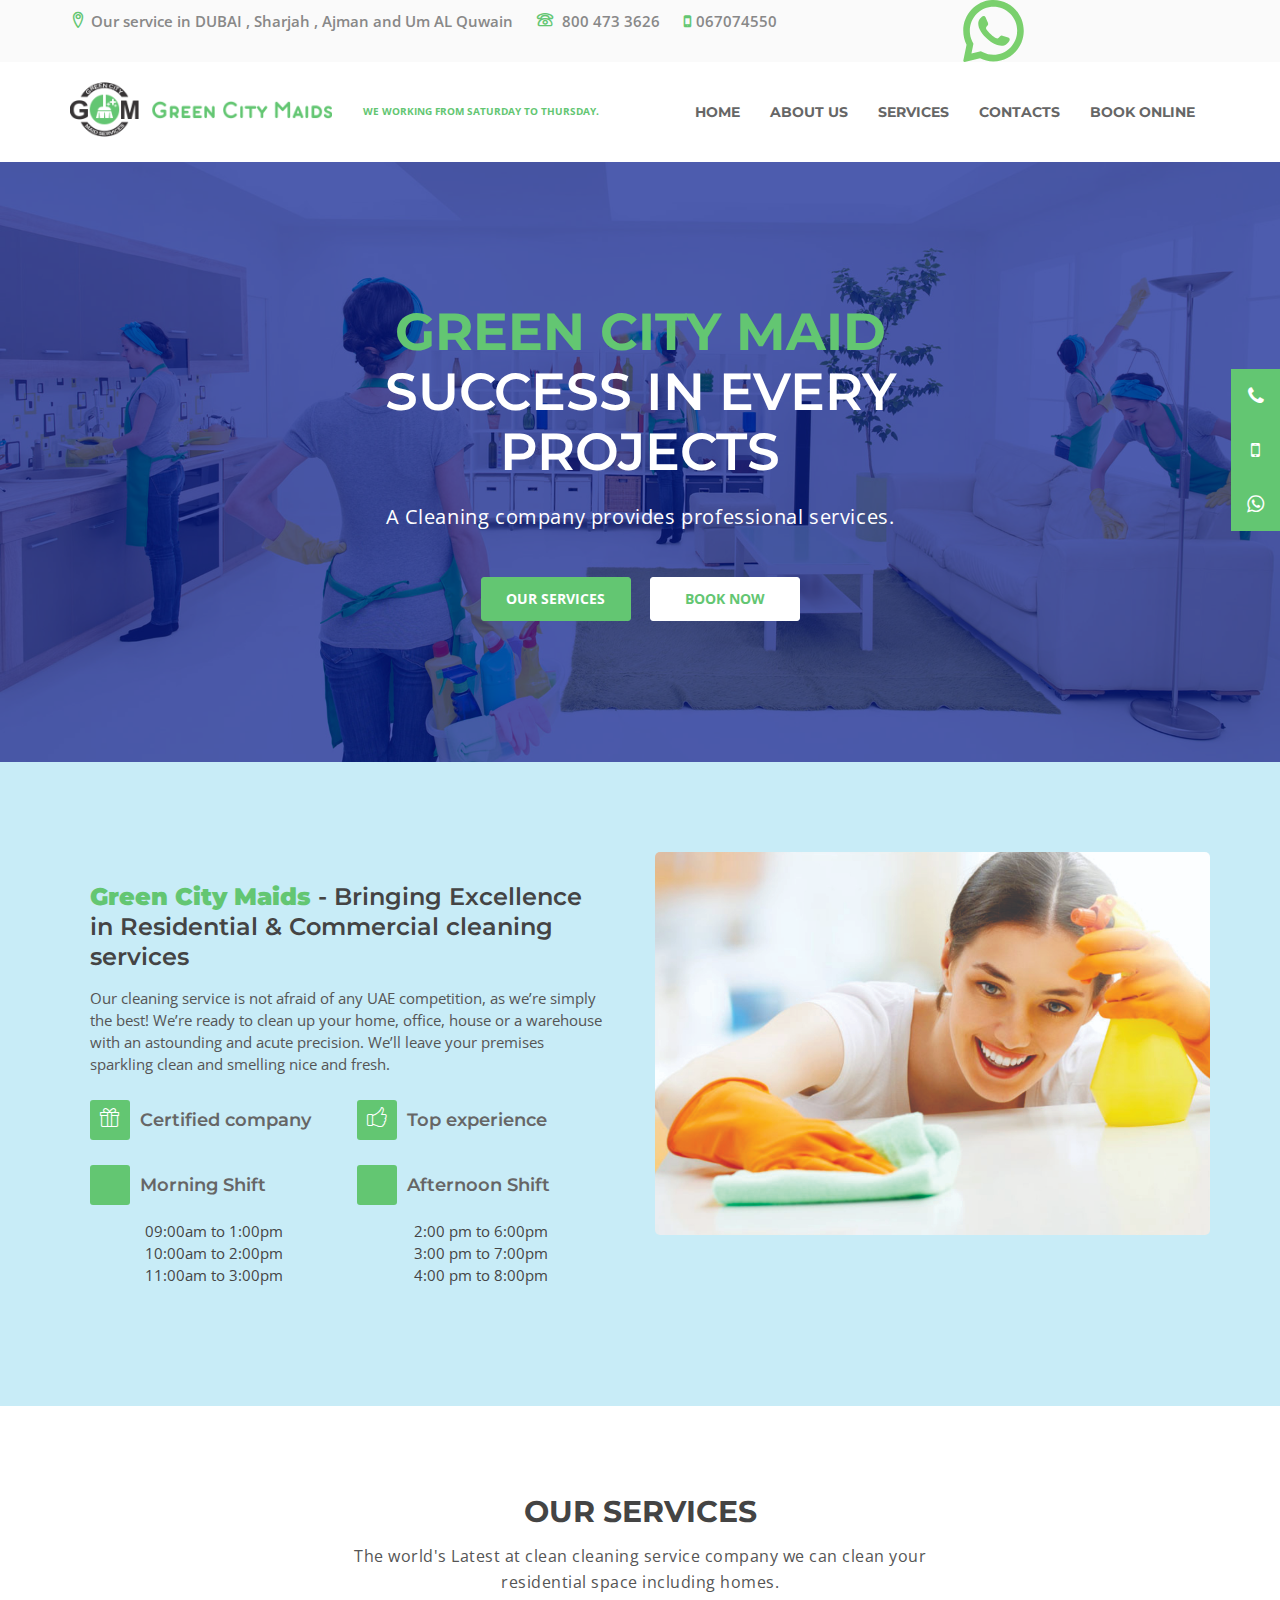
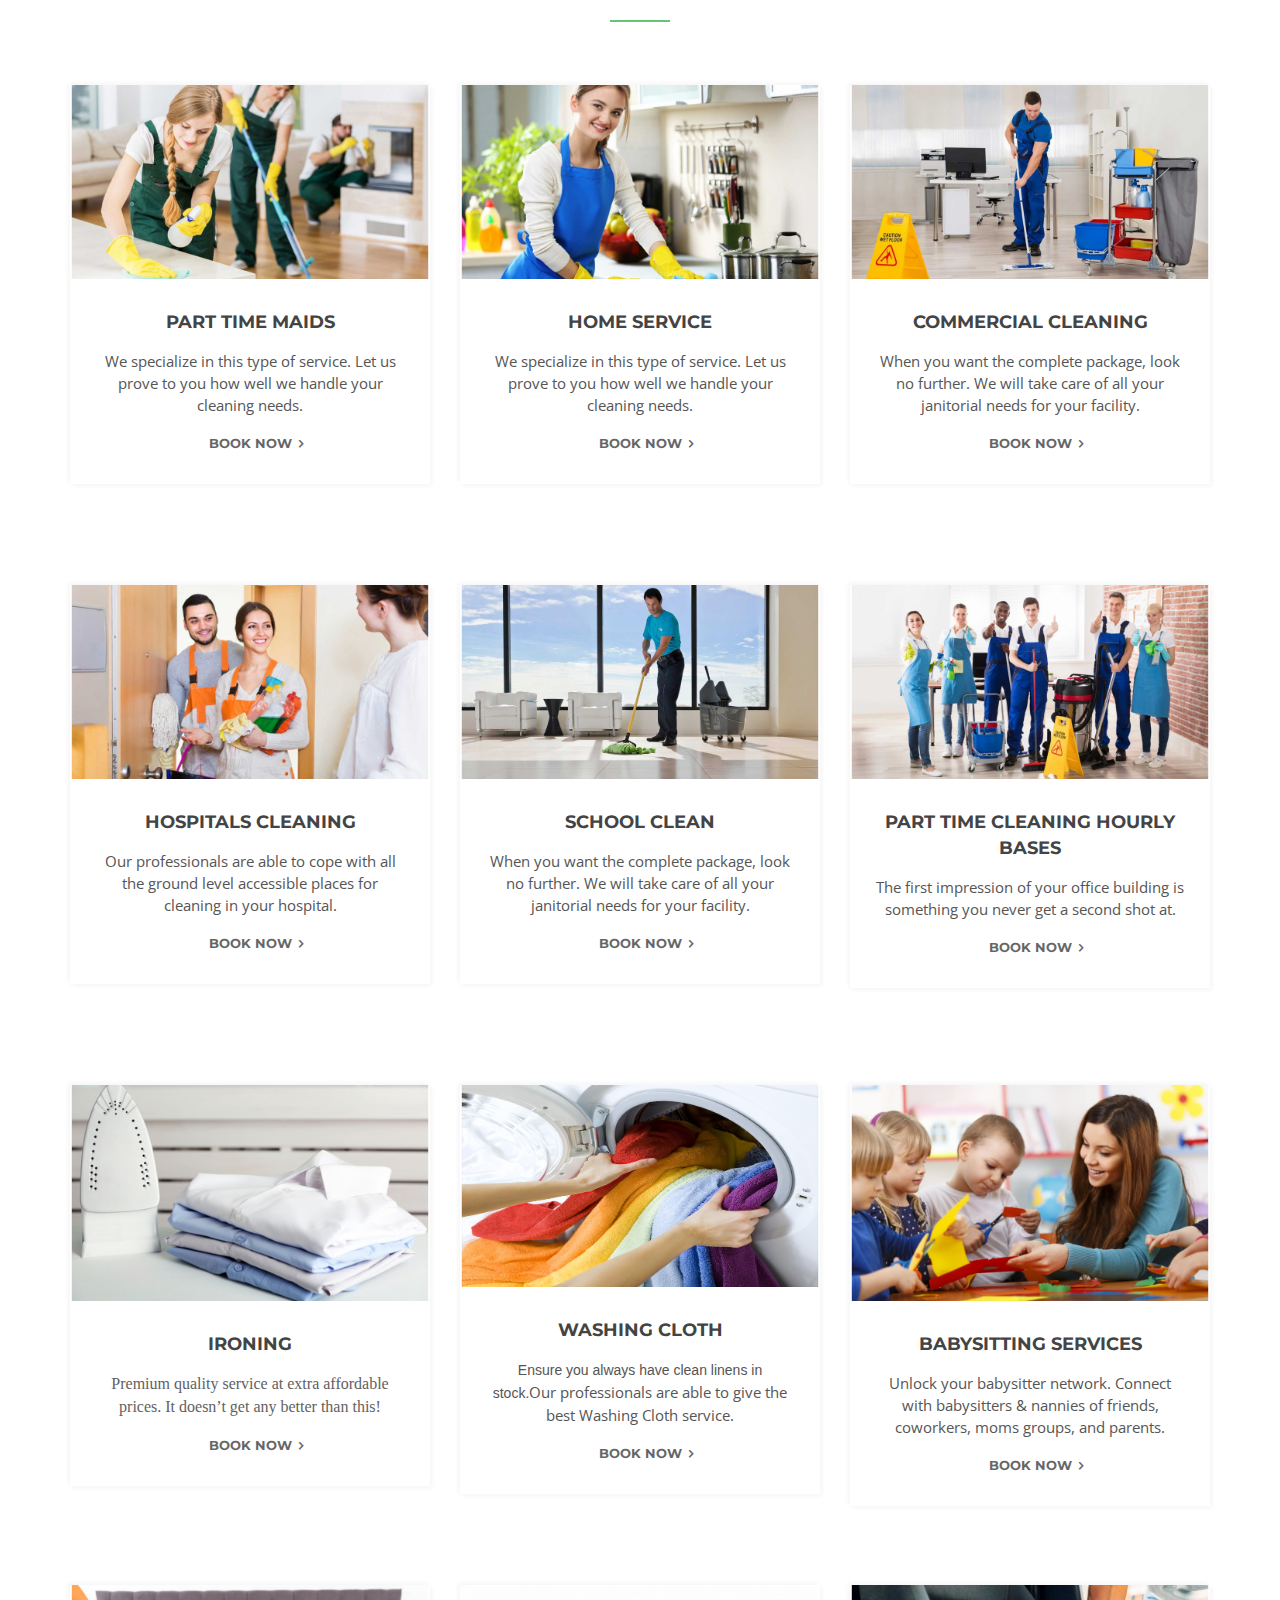
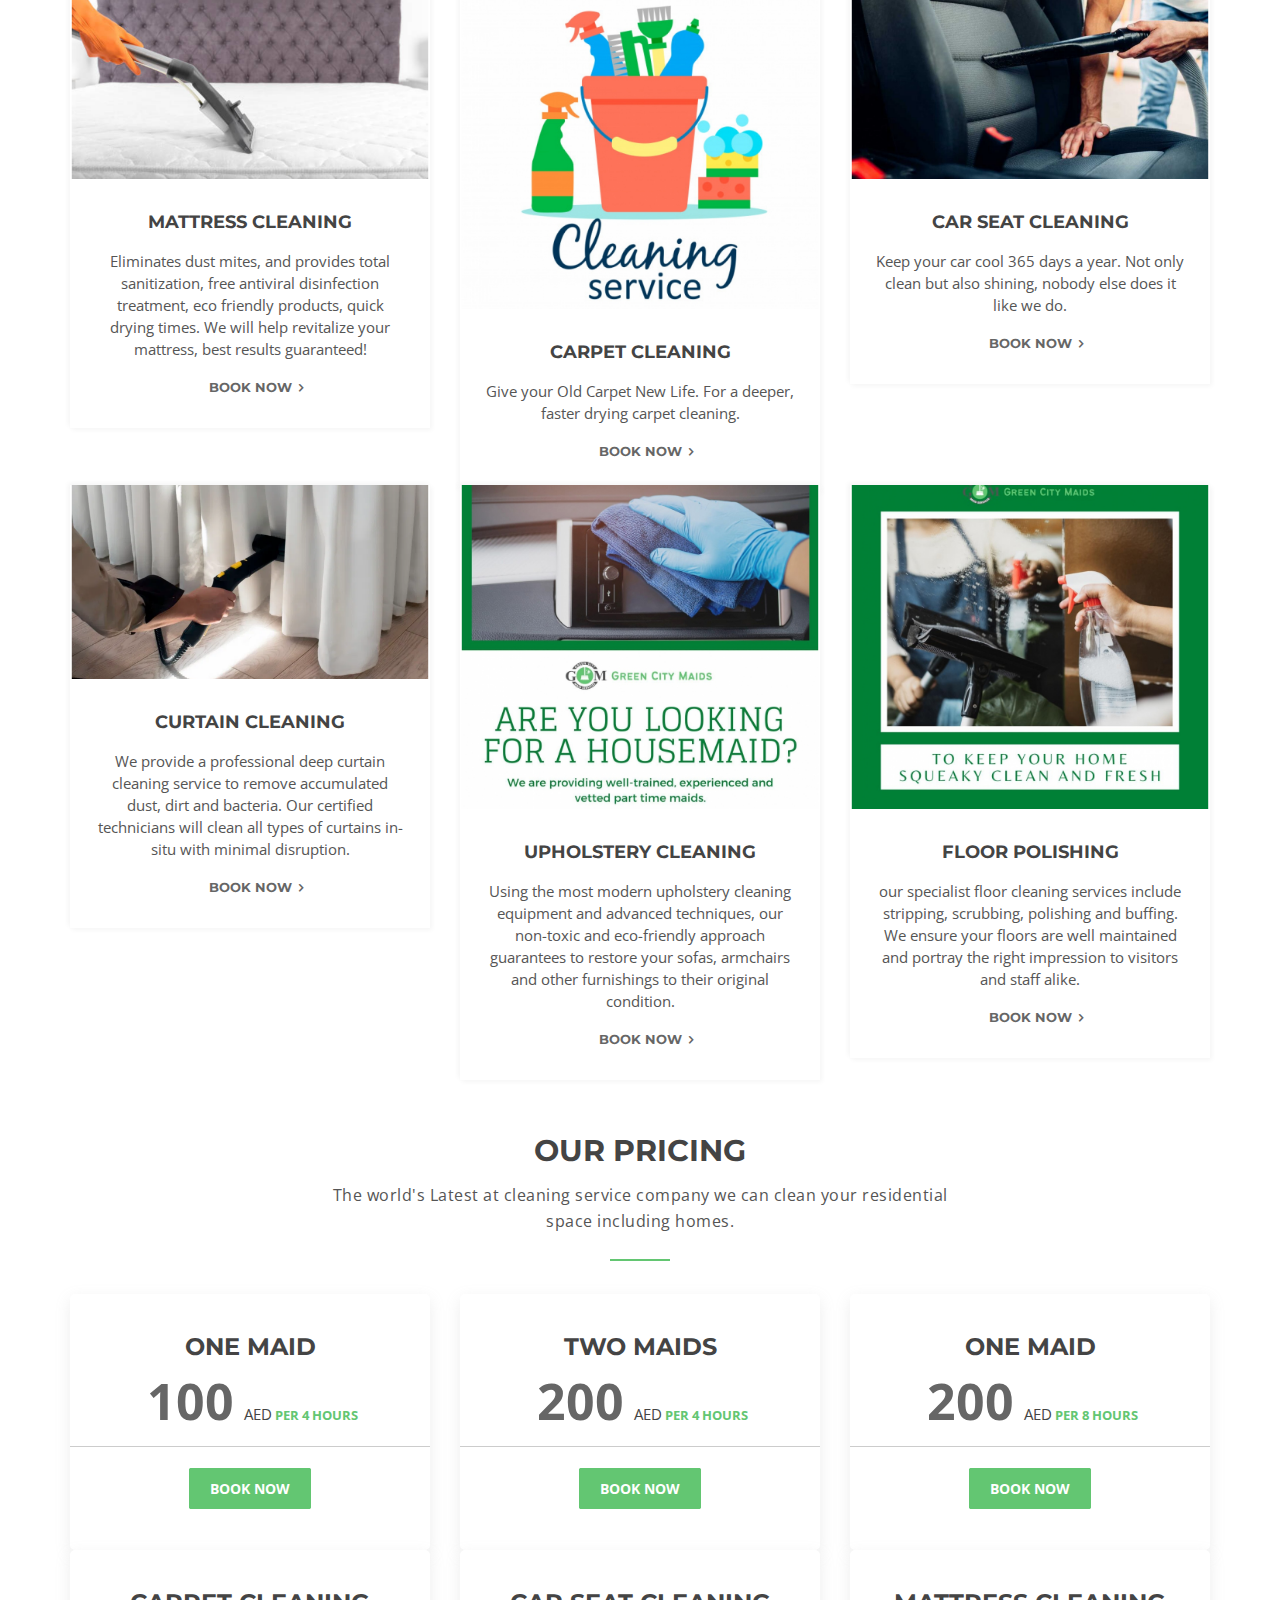
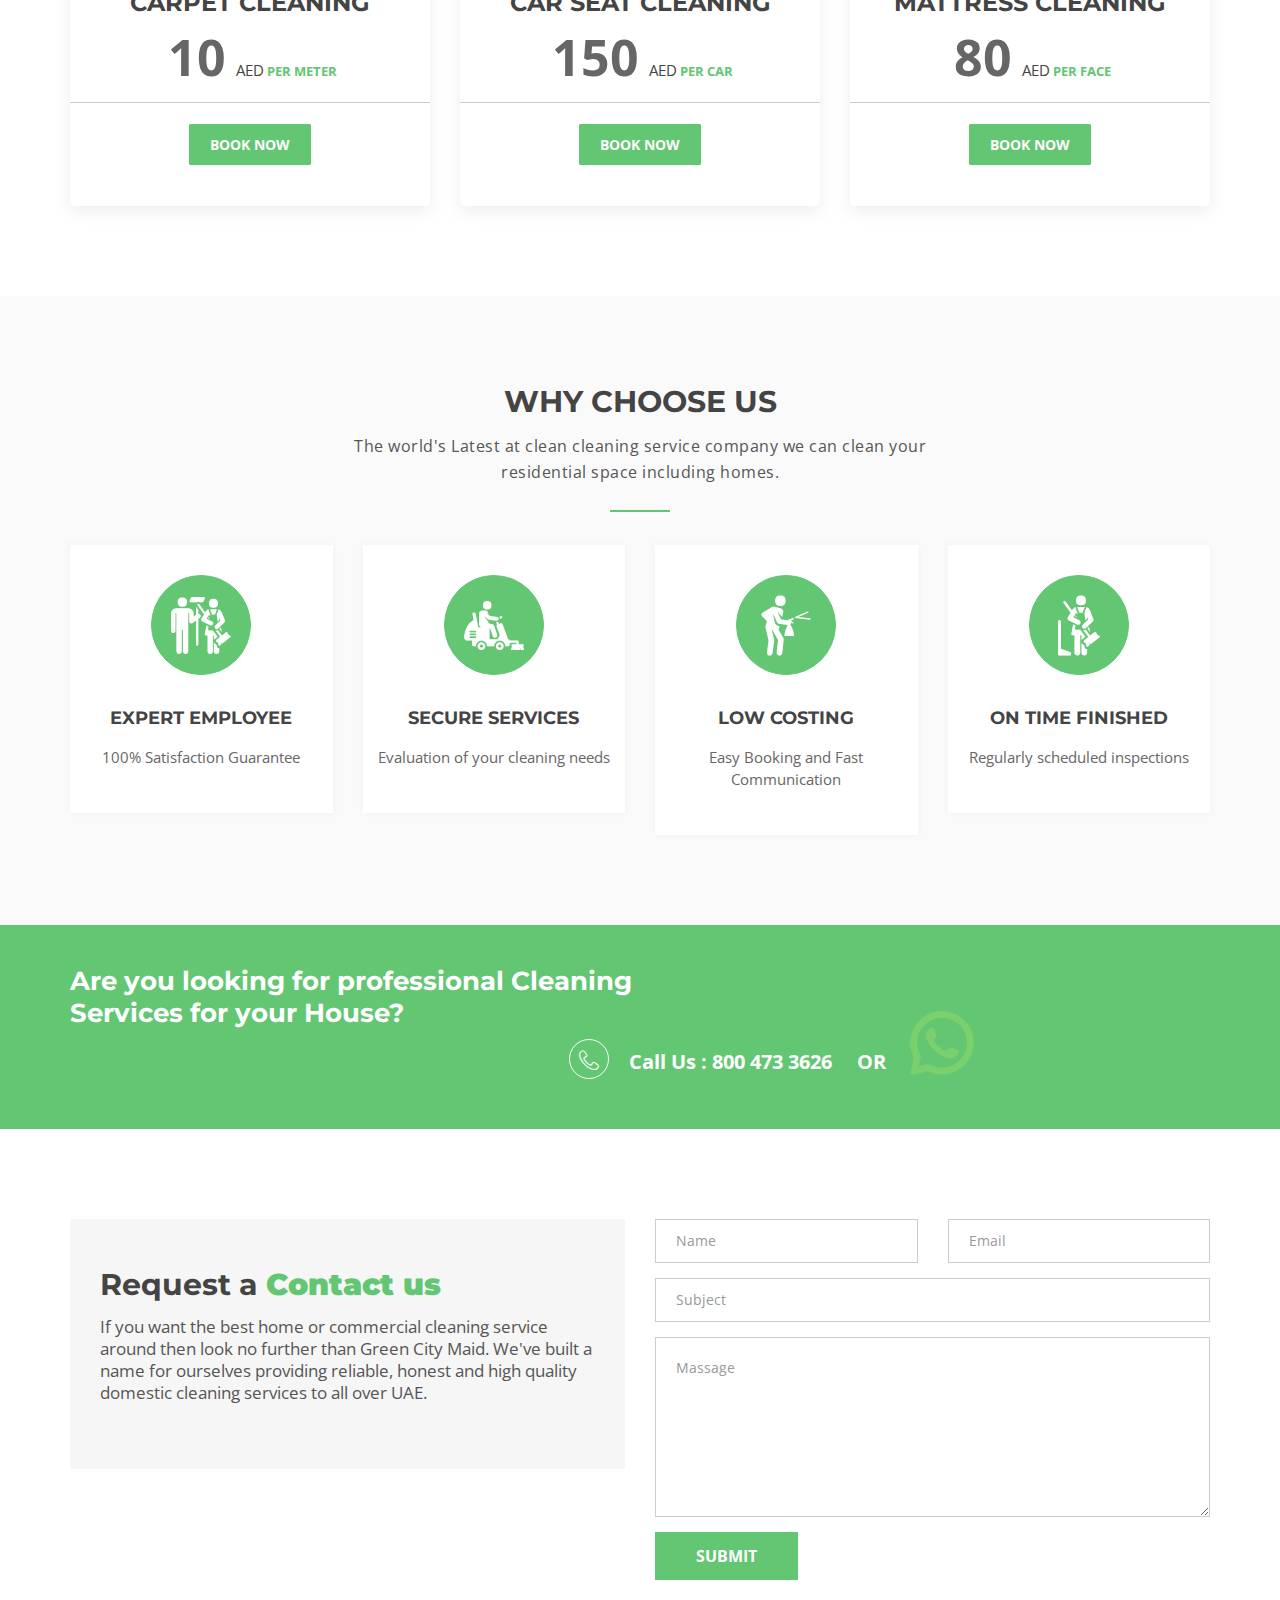
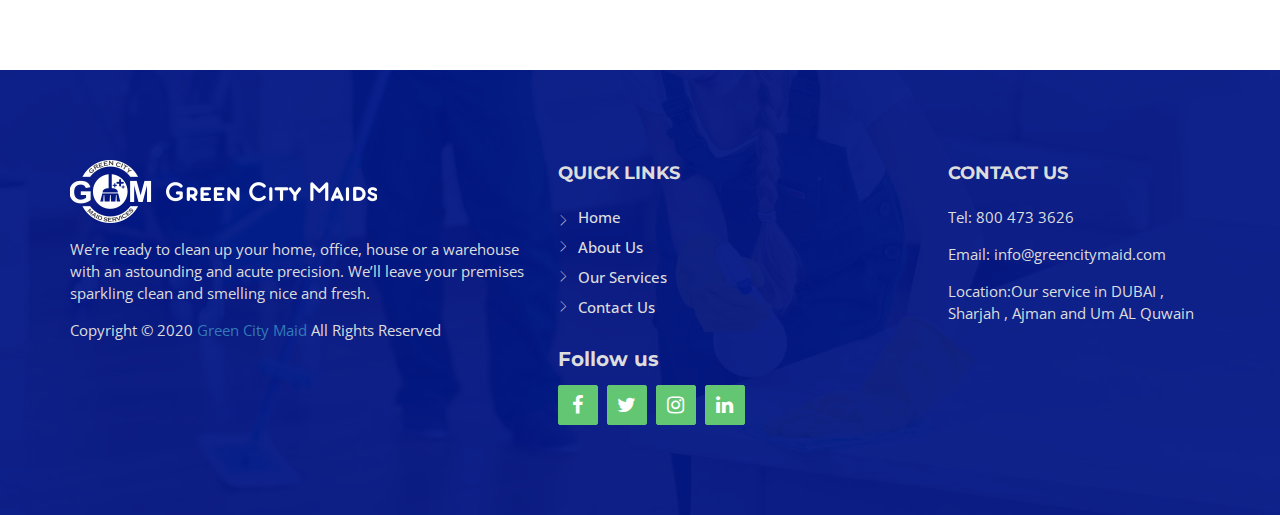
<file: www.greencitymaid.com/index-2.html>
<!doctype html>
<html class="no-js" lang="en">


<!-- Mirrored from www.greencitymaid.com/index.php by HTTrack Website Copier/3.x [XR&CO'2014], Thu, 06 May 2021 17:00:51 GMT -->
<!-- Added by HTTrack --><meta http-equiv="content-type" content="text/html;charset=UTF-8" /><!-- /Added by HTTrack -->
<head>
		<meta charset="utf-8">
		<meta http-equiv="x-ua-compatible" content="ie=edge">
		<title> Green City Maid | Clean Home</title>
		<meta name="description" content="">
		<meta name="viewport" content="width=device-width, initial-scale=1">

		<!-- favicon -->		
		<link rel="shortcut icon" type="image/x-icon" href="img/logo/favicon.ico">

		<!-- all css here -->

		<!-- bootstrap v3.3.6 css --> 
		<link rel="stylesheet" href="css/bootstrap.min.css">
		<!-- owl.carousel css -->
		<link rel="stylesheet" href="css/owl.carousel.css">
		<link rel="stylesheet" href="css/owl.transitions.css">
        <!-- meanmenu css -->
        <link rel="stylesheet" href="css/meanmenu.min.css">
		<!-- font-awesome css -->
		<link rel="stylesheet" href="css/font-awesome.min.css">
		<link rel="stylesheet" href="css/flaticon.css">
		<link rel="stylesheet" href="css/icon.css">
		<!-- magnific css -->
        <link rel="stylesheet" href="css/magnific.min.css">
		<!-- style css -->
		<link rel="stylesheet" href="style.css">
		<!-- responsive css -->
		<link rel="stylesheet" href="css/responsive.css">
		  <!-- bootstrap-datetimepicker css -->
        <link rel="stylesheet" href="css/bootstrap-datetimepicker.min.css">

		<!-- modernizr css -->
		<script src="js/vendor/modernizr-2.8.3.min.js"></script>
		   <style>

.icon-bar {
  position: fixed;
  top: 50%;
  -webkit-transform: translateY(-50%);
  -ms-transform: translateY(-50%);
  transform: translateY(-50%);
    right: 0;
    z-index: 10000;
}

.icon-bar a {
  display: block;
  text-align: center;
  padding: 16px;
  transition: all 0.3s ease;
  color: white;
  font-size: 20px;
}

.icon-bar a:hover {
  background-color: #000;
}

.whatsapp {
  background: #63c672;
  color: white;
}


</style>
	</head>
		<body>
        <div class="icon-bar">
  <a href="tel: 800 473 3626" class="whatsapp"><i class="fa fa-phone"></i></a> 
   
  <a href="tel:067074550" class="whatsapp">
  <i class="fa fa-mobile"></i></a> 
  <a href="https://api.whatsapp.com/send?phone=+971508030221" target="_blank" class="whatsapp"><i class="fa fa-whatsapp"></i></a>

</div>
        <header class="header-style-3">
            <!-- Start top bar -->
            <div class="topbar-area topbar-3 fix hidden-xs">
                <div class="container">
                    <div class="row">
                        <div class=" col-md-9 col-sm-6">
                            <div class="topbar-left">
                                <ul>
                                    <li><a href="#"><i class="icon icon-map-marker"></i>Our service in DUBAI , Sharjah , Ajman and Um AL Quwain</a>
                                    
                                    </li>
                                    <li><a href="tel: 800 473 3626"><i class="icon icon-phone"></i> 800 473 3626</a></li>
                                    <li><a href="tel:067074550"><i class="fa fa-mobile"></i>067074550</a></li>
                                </ul>  
                            </div>
                        </div>
                        <div class="col-md-3 col-sm-6">
                            <div class="topbar-right">
                               <div class="quote-button">
                                   
                                    <a href="https://api.whatsapp.com/send?phone=+971508030221" target="_blank">
                                            <img src="img/whatsapp-logo.svg" style="width: 25%;"></a>
                                </div>
                               
                            </div>
                        </div>
                    </div>
                </div>
            </div>
            <!-- End top bar -->
            <!-- header-area start -->
            <div id="sticker" class="header-area header-area-3 hidden-xs">
                <div class="container">
                    <div class="row">
                        <!-- logo start -->
                        <div class="col-md-3 col-sm-3">
                            <div class="logo">
                                <!-- Brand -->
                                <a class="navbar-brand page-scroll sticky-logo" href="index-2.html">
                                    <img src="img/logo/logo.png" alt="">
                                </a>
                            </div>
                        </div>
                        <!-- logo end -->
                         <!-- logo start -->
                        <div class="col-md-3 col-sm-3">
                            <div class="logo">
                               <ul>
                                    <li><a href="#" style="font-size: 10px;
    font-weight: bold;
    color: #63c672;
    padding: 38px 0px;"><i class="icon icon-time"></i>WE WORKING FROM SATURDAY TO THURSDAY.</a>
                                    
                                   
                                </ul> 
                            </div>
                        </div>
                        <!-- logo end -->
                        <div class="col-md-6 col-sm-9">
                          
                            <!-- mainmenu start -->
                            <nav class="navbar navbar-default">
                                <div class="collapse navbar-collapse" id="navbar-example">
                                    <div class="main-menu">
                                        <ul class="nav navbar-nav navbar-right">
                                            <li><a class="pagess"   href="index-2.html">Home</a>
                                            </li>
                                            <li><a class="pagess" id="aboutPage"href="#aboutUs">About Us</a>
                                                
                                            </li>
                                            <li><a class="pagess" id="ServicesPage" href="#ourServices">Services</a>
                                                
                                            </li>
                                           
                                            <li><a id="contactPage" href="#contactUs" >Contacts</a></li>
                                            <li><a class="pagess"   href="indexd653.html?page=booking">Book Online</a>
                                            </li>
                                        </ul>
                                    </div>
                                </div>
                            </nav>
                            <!-- mainmenu end -->
                        </div>
                    </div>
                </div>
            </div>
            <!-- header-area end -->
            <!-- mobile-menu-area start -->
            <div class="mobile-menu-area hidden-lg hidden-md hidden-sm">
                <div class="container">
                    <div class="row">
                        <div class="col-md-12">
                            <div class="mobile-menu">
                                <div class="logo">
                                    <a href="index-2.html"><img src="img/logo/logo.png" alt="" /></a>
                                </div>
                                <nav id="dropdown">
                                    <ul>
                                        <li><a class="pagess" href="index-2.html">Home</a>
                                        </li>
                                        <li><a id="aboutPage" class="pagess" href="#aboutUs">About us</a>
                                           
                                        </li>
                                        <li><a class="pagess" id="ServicesPage" href="#ourServices">Services</a>
                                            
                                        </li>
                                        
                                        <li><a id="contactPage" href="#contactUs" >contacts</a></li>
                                       <li><a href="#"><i 
                                           
                                               style="padding-right: 5px;
    color: #63c672;
    font-size: 16px;
    font-weight: 700;" 
                                           
                                       class="icon icon-map-marker"></i>Our service in DUBAI , Sharjah , Ajman and Um AL Quwain</a></li>
                                        <li><a href="tel: 800 473 3626"><i 
                                            
                                                style="padding-right: 5px;
    color: #63c672;
    font-size: 16px;
    font-weight: 700;" 
                                            
                                        class="icon icon-phone"></i> 800 473 3626</a></li>
                                        <li><a href="tel:067074550"><i style="padding-right: 5px;
    color: #63c672;
    font-size: 16px;
    font-weight: 700;" class="fa fa-mobile"></i>067074550</a></li>
                                         <li><a href="https://api.whatsapp.com/send?phone=+971508030221" target="_blank">
                                            <img src="img/whatsapp-logo.svg" style="width: 10%;"></a></li>
                                    </ul>
                                </nav>
                            </div>					
                        </div>
                    </div>
                </div>
            </div>
            <!-- mobile-menu-area end -->		
        </header>
         <!-- header end -->
     
        <!-- service area start -->
       <!-- Start Slider Area -->
        <div class="intro-area intro-area-4 ">
           <div class="main-overly"></div>
            <div class="intro-carousel">
                <div class="intro-content">
                    <div class="slider-images">
                        <img src="img/slider/s1.jpg" alt="">
                    </div>
                    <div class="slider-content">
                        <div class="display-table">
                            <div class="display-table-cell">
                                <div class="container">
                                    <div class="row">
                                        <div class="col-md-12">
                                            <!-- layer 1 -->
                                            <div class="layer-1">
                                                <h1 class="title2"><span class="color">Green City Maid</span> success in every projects</h1>
                                            </div>
                                            <!-- layer 2 -->
                                            <div class="layer-2 ">
                                                <p>A Cleaning company provides professional services.</p>
                                            </div>
                                            <!-- layer 3 -->
                                            <div class="layer-3">
                                                <a href="#ourServices" class="ready-btn left-btn"  >Our Services</a>
                                                <a href="https://api.whatsapp.com/send?phone=+971508030221" target="_blank"
                                                class="ready-btn right-btn" >Book now</a>
                                            </div>
                                        </div>
                                    </div>
                                </div>
                            </div>
                        </div>
                    </div>
                </div>
                <div class="intro-content">
                    <div class="slider-images">
                        <img src="img/slider/s2.jpg" alt="">
                    </div>
                    <div class="slider-content">
                        <div class="display-table">
                            <div class="display-table-cell">
                                <div class="container">
                                    <div class="row">
                                        <div class="col-md-12 col-sm-12">
                                            <!-- layer 1 -->
                                            <div class="layer-1">
                                                <h1 class="title2"><span class="color">Green City Maid</span> company provides Cleaining Services</h1>
                                            </div>
                                            <!-- layer 2 -->
                                            <div class="layer-2 ">
                                                <p>A Cleaning services company  provides professional services.</p>
                                            </div>
                                            <!-- layer 3 -->
                                            <div class="layer-3">
                                                <a href="#ourServices"  class="ready-btn left-btn" >Our Services</a>
                                                <a href="#contactUs"  class="ready-btn right-btn" >Contact us</a>
                                            </div>
                                        </div>
                                    </div>
                                </div>
                            </div>
                        </div>
                    </div>
                </div>
            </div>
        </div>
        <!-- End Appointment Area -->
       <!-- about-area start -->
        <div class="about-area" id="aboutUs" style="padding: 90px 0px;">
            <div class="container">
                <div class="row">
                    <div class="col-md-6 col-sm-6 col-xs-12">
                        <div class="about-content">
                           <h4> <span class="color">Green City Maids</span> - Bringing Excellence in Residential & Commercial cleaning services</h4>
                            <p>Our cleaning service is not afraid of any UAE competition, as we’re simply the best!
We’re ready to clean up your home, office, house or a warehouse with an astounding and acute precision. We’ll leave your premises sparkling clean and smelling nice and fresh.</p>
                            <div class="about-details text-center hidden-sm">
                                <div class="single-about">
                                    <div class="icon-title">
                                    	<a href="#"><i class="icon icon-gift"></i></a>
                                        <h5>Certified company</h5>
                                    </div>
                                </div>
                                <div class="single-about">
                                    <div class="icon-title">
									<a href="#">	<i class="icon icon-thumbs-up"></i></a>
										<h5>Top experience</h5>
                                    </div>
                                </div>
                            </div>
                              <div class="about-details text-center hidden-sm">
                                <div class="single-about">
                                    <div class="icon-title">
                                    	<a href="#"></a>
                                        <h5>Morning Shift</h5>
                                        
                                    </div>
                                    <div style="clear:both">
                                    <ul>
                                                <li>09:00am to 1:00pm</li> 
                                                <li>10:00am to 2:00pm</li> 
                                                <li>11:00am to 3:00pm</li> 
                                        </ul>
                                   </div>
                                        
                                </div>
                                <div class="single-about">
                                    <div class="icon-title">
										<a href="#"></a>
										<h5>Afternoon Shift</h5>
                                    </div>
                                    <ul>
                                                <li>2:00 pm to 6:00pm</li> 
                                                <li>3:00 pm to 7:00pm</li> 
                                                <li>4:00 pm to 8:00pm</li> 
                                        </ul>
                                </div>
                            </div> 
                        </div>
                    </div>
                    <div class="col-md-6 col-sm-6 col-xs-12">
                        <div class="about-image">
                            <img src="img/about/ab.jpg" alt="">
                        </div>
                    </div>
                    <!-- column end -->
                </div>
            </div>
        </div>
        <!-- about-area end -->
        <!-- Start Service area -->
		<div class="services-area services-4" style="padding: 90px 0px;" id="ourServices">
			<div class="container">
				<div class="row">
					<div class="col-md-12 col-sm-12 col-xs-12" >
						<div class="section-headline text-center">
						    <h3>Our Services</h3>
						    <p>The world's Latest at clean cleaning service company we can clean your residential space including homes.</p>
						</div>
					</div>
				</div>
                <div class="row text-center">
                    <div class="all-services">
                                               <!-- Start services -->
                        <div class="col-md-4 col-sm-6 col-xs-12" style="height:500px;">
                            <div class="single-service">
                                <a class="service-image" href="#">
                                    <img width="90%" src="assets/media/post_images/large_1579543755.jpg" alt="">
                                </a>
                                <div class="service-content">
                                    <h4>Part Time Maids </h4>
                                    <p><span style="color: rgb(85, 85, 85); font-size: 15px; text-align: center;">We specialize in this type of service. Let us prove to you how well we handle your cleaning needs.</span><br></p>                                    <a class="service-btn" href="https://api.whatsapp.com/send?phone=+971508030221" target="_blank">Book Now</a>
                                </div>
                            </div>
                        </div>
                                                <!-- Start services -->
                        <div class="col-md-4 col-sm-6 col-xs-12" style="height:500px;">
                            <div class="single-service">
                                <a class="service-image" href="#">
                                    <img width="90%" src="assets/media/post_images/large_1579543515.jpg" alt="">
                                </a>
                                <div class="service-content">
                                    <h4>Home Service </h4>
                                    <p><span style="color: rgb(85, 85, 85); font-size: 15px; text-align: center;">We specialize in this type of service. Let us prove to you how well we handle your cleaning needs.</span><br></p>                                    <a class="service-btn" href="https://api.whatsapp.com/send?phone=+971508030221" target="_blank">Book Now</a>
                                </div>
                            </div>
                        </div>
                                                <!-- Start services -->
                        <div class="col-md-4 col-sm-6 col-xs-12" style="height:500px;">
                            <div class="single-service">
                                <a class="service-image" href="#">
                                    <img width="90%" src="assets/media/post_images/large_1579543592.jpg" alt="">
                                </a>
                                <div class="service-content">
                                    <h4>COMMERCIAL CLEANING</h4>
                                    <p><span style="color: rgb(85, 85, 85); font-size: 15px; text-align: center;">When you want the complete package, look no further. We will take care of all your janitorial needs for your facility.</span><br></p>                                    <a class="service-btn" href="https://api.whatsapp.com/send?phone=+971508030221" target="_blank">Book Now</a>
                                </div>
                            </div>
                        </div>
                                                <!-- Start services -->
                        <div class="col-md-4 col-sm-6 col-xs-12" style="height:500px;">
                            <div class="single-service">
                                <a class="service-image" href="#">
                                    <img width="90%" src="assets/media/post_images/large_1579543722.jpg" alt="">
                                </a>
                                <div class="service-content">
                                    <h4>Hospitals Cleaning</h4>
                                    <p><span style="color: rgb(85, 85, 85); font-size: 15px; text-align: center;">Our professionals are able to cope with all the ground level accessible places for cleaning in your hospital.</span><br></p>                                    <a class="service-btn" href="https://api.whatsapp.com/send?phone=+971508030221" target="_blank">Book Now</a>
                                </div>
                            </div>
                        </div>
                                                <!-- Start services -->
                        <div class="col-md-4 col-sm-6 col-xs-12" style="height:500px;">
                            <div class="single-service">
                                <a class="service-image" href="#">
                                    <img width="90%" src="assets/media/post_images/large_1579543856.jpg" alt="">
                                </a>
                                <div class="service-content">
                                    <h4>School Clean</h4>
                                    <p><span style="color: rgb(85, 85, 85); font-size: 15px; text-align: center;">When you want the complete package, look no further. We will take care of all your janitorial needs for your facility.</span><br></p>                                    <a class="service-btn" href="https://api.whatsapp.com/send?phone=+971508030221" target="_blank">Book Now</a>
                                </div>
                            </div>
                        </div>
                                                <!-- Start services -->
                        <div class="col-md-4 col-sm-6 col-xs-12" style="height:500px;">
                            <div class="single-service">
                                <a class="service-image" href="#">
                                    <img width="90%" src="assets/media/post_images/large_1579543974.jpg" alt="">
                                </a>
                                <div class="service-content">
                                    <h4>Part Time Cleaning Hourly Bases</h4>
                                    <p><span style="color: rgb(85, 85, 85); font-size: 15px; text-align: center;">The first impression of your office building is something you never get a second shot at.</span><br></p>                                    <a class="service-btn" href="https://api.whatsapp.com/send?phone=+971508030221" target="_blank">Book Now</a>
                                </div>
                            </div>
                        </div>
                                                <!-- Start services -->
                        <div class="col-md-4 col-sm-6 col-xs-12" style="height:500px;">
                            <div class="single-service">
                                <a class="service-image" href="#">
                                    <img width="90%" src="assets/media/post_images/large_1579544183.jpg" alt="">
                                </a>
                                <div class="service-content">
                                    <h4>Ironing</h4>
                                    <p><span style="color: rgb(97, 97, 97); font-family: lato; font-size: 16px;">Premium quality service at extra affordable prices. It doesn’t get any better than this!</span><br></p>                                    <a class="service-btn" href="https://api.whatsapp.com/send?phone=+971508030221" target="_blank">Book Now</a>
                                </div>
                            </div>
                        </div>
                                                <!-- Start services -->
                        <div class="col-md-4 col-sm-6 col-xs-12" style="height:500px;">
                            <div class="single-service">
                                <a class="service-image" href="#">
                                    <img width="90%" src="assets/media/post_images/large_1579547838.png" alt="">
                                </a>
                                <div class="service-content">
                                    <h4>Washing Cloth</h4>
                                    <p style="text-align: center; "><span style="color: rgb(84, 84, 84); font-family: arial, sans-serif; font-size: 14px;">Ensure you always have clean linens in stock.</span><span style="color: rgb(85, 85, 85); font-size: 15px; text-align: center;">Our professionals are able to give the best&nbsp;</span><font color="#555555"><span style="font-size: 15px;">Washing Cloth service.</span></font><br></p>                                    <a class="service-btn" href="https://api.whatsapp.com/send?phone=+971508030221" target="_blank">Book Now</a>
                                </div>
                            </div>
                        </div>
                                                <!-- Start services -->
                        <div class="col-md-4 col-sm-6 col-xs-12" style="height:500px;">
                            <div class="single-service">
                                <a class="service-image" href="#">
                                    <img width="90%" src="assets/media/post_images/large_1579598233.jpg" alt="">
                                </a>
                                <div class="service-content">
                                    <h4>Babysitting Services</h4>
                                    <p><span style="color: rgb(85, 85, 85); font-size: 15px; text-align: center;">Unlock your babysitter network. Connect with babysitters & nannies of friends, coworkers, moms groups, and parents.</span><br></p>                                    <a class="service-btn" href="https://api.whatsapp.com/send?phone=+971508030221" target="_blank">Book Now</a>
                                </div>
                            </div>
                        </div>
                                                <!-- Start services -->
                        <div class="col-md-4 col-sm-6 col-xs-12" style="height:500px;">
                            <div class="single-service">
                                <a class="service-image" href="#">
                                    <img width="90%" src="assets/media/post_images/large_15795435206.png" alt="">
                                </a>
                                <div class="service-content">
                                    <h4>Mattress Cleaning</h4>
                                    <p><span style="color: rgb(85, 85, 85); font-size: 15px; text-align: center;">Eliminates dust mites, and provides total sanitization, free antiviral disinfection treatment, eco friendly products, quick drying times. We will help revitalize your mattress, best results guaranteed!</span><br></p>                                    <a class="service-btn" href="https://api.whatsapp.com/send?phone=+971508030221" target="_blank">Book Now</a>
                                </div>
                            </div>
                        </div>
                                                <!-- Start services -->
                        <div class="col-md-4 col-sm-6 col-xs-12" style="height:500px;">
                            <div class="single-service">
                                <a class="service-image" href="#">
                                    <img width="90%" src="assets/media/post_images/large_1617808424.jpg" alt="">
                                </a>
                                <div class="service-content">
                                    <h4>Carpet Cleaning</h4>
                                    <p><span style="color: rgb(85, 85, 85); font-size: 15px; text-align: center;">Give your Old Carpet New Life. For a deeper, faster drying carpet cleaning.</span><br></p>                                    <a class="service-btn" href="https://api.whatsapp.com/send?phone=+971508030221" target="_blank">Book Now</a>
                                </div>
                            </div>
                        </div>
                                                <!-- Start services -->
                        <div class="col-md-4 col-sm-6 col-xs-12" style="height:500px;">
                            <div class="single-service">
                                <a class="service-image" href="#">
                                    <img width="90%" src="assets/media/post_images/large_15795435209.png" alt="">
                                </a>
                                <div class="service-content">
                                    <h4>Car Seat Cleaning</h4>
                                    <p><span style="color: rgb(85, 85, 85); font-size: 15px; text-align: center;">Keep your car cool 365 days a year. Not only clean but also shining, nobody else does it like we do.</span><br></p>                                    <a class="service-btn" href="https://api.whatsapp.com/send?phone=+971508030221" target="_blank">Book Now</a>
                                </div>
                            </div>
                        </div>
                                                <!-- Start services -->
                        <div class="col-md-4 col-sm-6 col-xs-12" style="height:500px;">
                            <div class="single-service">
                                <a class="service-image" href="#">
                                    <img width="90%" src="assets/media/post_images/large_15795435208.png" alt="">
                                </a>
                                <div class="service-content">
                                    <h4>Curtain Cleaning</h4>
                                    <p><span style="color: rgb(85, 85, 85); font-size: 15px; text-align: center;">We provide a professional deep curtain cleaning service to remove accumulated dust, dirt and bacteria. Our certified technicians will clean all types of curtains in-situ with minimal disruption.</span><br></p>                                    <a class="service-btn" href="https://api.whatsapp.com/send?phone=+971508030221" target="_blank">Book Now</a>
                                </div>
                            </div>
                        </div>
                                                <!-- Start services -->
                        <div class="col-md-4 col-sm-6 col-xs-12" style="height:500px;">
                            <div class="single-service">
                                <a class="service-image" href="#">
                                    <img width="90%" src="assets/media/post_images/large_1617736804.jpg" alt="">
                                </a>
                                <div class="service-content">
                                    <h4>Upholstery Cleaning
</h4>
                                    <p><span style="color: rgb(85, 85, 85); font-size: 15px; text-align: center;">Using the most modern upholstery cleaning equipment and advanced techniques, our non-toxic and eco-friendly approach guarantees to restore your sofas, armchairs and other furnishings to their original condition.</span><br></p>                                    <a class="service-btn" href="https://api.whatsapp.com/send?phone=+971508030221" target="_blank">Book Now</a>
                                </div>
                            </div>
                        </div>
                                                <!-- Start services -->
                        <div class="col-md-4 col-sm-6 col-xs-12" style="height:500px;">
                            <div class="single-service">
                                <a class="service-image" href="#">
                                    <img width="90%" src="assets/media/post_images/large_1617736744.jpg" alt="">
                                </a>
                                <div class="service-content">
                                    <h4>Floor Polishing
</h4>
                                    <p><span style="color: rgb(85, 85, 85); font-size: 15px; text-align: center;">our specialist floor cleaning services include stripping, scrubbing, polishing and buffing. We ensure your floors are well maintained and portray the right impression to visitors and staff alike.</span><br></p>                                    <a class="service-btn" href="https://api.whatsapp.com/send?phone=+971508030221" target="_blank">Book Now</a>
                                </div>
                            </div>
                        </div>
                                               
                    </div>
				</div>
			</div>
		</div>
		<!-- End Service area -->
        <!-- start pricing area -->
        <div class="pricing-area fix area-padding">
            <div class="container">
                <div class="row">
                    <div class="col-md-12 col-sm-12 col-xs-12">
                        <div class="section-headline text-center">
                            <h3>Our pricing</h3>
                            <p>The world's Latest at  cleaning service company we can clean your residential space including homes.</p>
                        </div>
                    </div>
                </div>
                <div class="row">
                    <div class="pricing-content">
                                               <div class="col-md-4 col-sm-4 col-xs-12">
                            <div class="table-list">
                                <div class="top-price-inner">
                                    <h4>One Maid</h4>
                                    <div class="rates">
                                        <span class="prices"><span class="dolar"></span>100</span>AED<span class="users">
                                         PER 4 HOURS </span>
                                    </div>
                                </div>
                                                       
                                <div class="price-btn">
                                    <a  href="https://api.whatsapp.com/send?phone=+971508030221" target="_blank">Book now</a>
                                </div>
                            </div>
                        </div>
                                                 <div class="col-md-4 col-sm-4 col-xs-12">
                            <div class="table-list">
                                <div class="top-price-inner">
                                    <h4>Two Maids</h4>
                                    <div class="rates">
                                        <span class="prices"><span class="dolar"></span>200</span>AED<span class="users">
                                         Per 4 Hours</span>
                                    </div>
                                </div>                               
                                <div class="price-btn">
                                    <a  href="https://api.whatsapp.com/send?phone=+971508030221" target="_blank">Book now</a>
                                </div>
                            </div>
                        </div>
                                                 <div class="col-md-4 col-sm-4 col-xs-12">
                            <div class="table-list">
                                <div class="top-price-inner">
                                    <h4>One Maid</h4>
                                    <div class="rates">
                                        <span class="prices"><span class="dolar"></span>200</span>AED<span class="users">
                                        Per 8 Hours</span>
                                    </div>
                                </div>                               
                                <div class="price-btn">
                                    <a  href="https://api.whatsapp.com/send?phone=+971508030221" target="_blank">Book now</a>
                                </div>
                            </div>
                        </div>
                                                 <div class="col-md-4 col-sm-4 col-xs-12">
                            <div class="table-list">
                                <div class="top-price-inner">
                                    <h4>Carpet Cleaning</h4>
                                    <div class="rates">
                                        <span class="prices"><span class="dolar"></span>10</span>AED<span class="users">
                                         Per Meter </span>
                                    </div>
                                </div>
                                                       
                                <div class="price-btn">
                                    <a  href="https://api.whatsapp.com/send?phone=+971508030221" target="_blank">Book now</a>
                                </div>
                            </div>
                        </div>
                                                 <div class="col-md-4 col-sm-4 col-xs-12">
                            <div class="table-list">
                                <div class="top-price-inner">
                                    <h4>Car Seat Cleaning</h4>
                                    <div class="rates">
                                        <span class="prices"><span class="dolar"></span>150</span>AED<span class="users">
                                         PER Car </span>
                                    </div>
                                </div>
                                                       
                                <div class="price-btn">
                                    <a  href="https://api.whatsapp.com/send?phone=+971508030221" target="_blank">Book now</a>
                                </div>
                            </div>
                        </div>
                                                 <div class="col-md-4 col-sm-4 col-xs-12">
                            <div class="table-list">
                                <div class="top-price-inner">
                                    <h4>mattress cleaning</h4>
                                    <div class="rates">
                                        <span class="prices"><span class="dolar"></span>80</span>AED<span class="users">
                                         PER Face</span>
                                    </div>
                                </div>
                                                       
                                <div class="price-btn">
                                    <a  href="https://api.whatsapp.com/send?phone=+971508030221" target="_blank">Book now</a>
                                </div>
                            </div>
                        </div>
                                                   
                       
                    </div>
                </div>
            </div>
        </div>
        <!-- End pricing table area -->
      
        <!-- service area start -->
        <div class="choose-area bg-color area-padding">
            <div class="container">
               <div class="row">
					<div class="col-md-12 col-sm-12 col-xs-12">
						<div class="section-headline text-center">
						    <h3>Why choose us</h3>
						    <p>The world's Latest at clean cleaning service company we can clean your residential space including homes.</p>
						</div>
					</div>
				</div>
                <div class="row">
                   
                    <!-- single-well end-->
                    <div class="col-md-3 col-sm-4 col-xs-12">
                        <div class="well-services text-center">
                            <div class="services-img">
                                <a href="#"><i class="flaticon-cleaning-6"></i></a>
                            </div>
                            <div class="main-services">
                                <div class="service-content">
                                    <h4>Expert Employee</h4>
                                    <p>100% Satisfaction Guarantee</p>
                                </div>
                            </div>
                        </div>
                    </div>
                    <!-- single-well end-->
                    <div class="col-md-3 col-sm-4 col-xs-12">
                        <div class="well-services text-center">
                            <div class="services-img">
                                <a href="#"><i class="flaticon-cleaning-8"></i></a>
                            </div>
                            <div class="main-services">
                                <div class="service-content">
                                    <h4>Secure Services</h4>
                                    <p>Evaluation of your cleaning needs</p>
                                </div>
                            </div>
                        </div>
                    </div>
                    <!-- single-well end-->
                    <div class="col-md-3 col-sm-4 col-xs-12">
                        <div class="well-services text-center">
                            <div class="services-img">
                                <a href="#"><i class="flaticon-spray"></i></a>
                            </div>
                            <div class="main-services">
                                <div class="service-content">
                                    <h4>Low Costing</h4>
                                    <p>Easy Booking and Fast Communication</p>
                                </div>
                            </div>
                        </div>
                    </div>
                    <!-- single-well end -->
                    <div class="col-md-3 hidden-sm col-xs-12">
                        <div class="well-services text-center">
                            <div class="services-img">
                                <a href="#"><i class="flaticon-sweeping-3"></i></a>
                            </div>
                            <div class="main-services">
                                <div class="service-content">
                                    <h4>On time Finished</h4>
                                    <p>Regularly scheduled inspections</p>
                                </div>
                            </div>
                        </div>
                    </div> 
                </div>
            </div>
        </div>
        <!-- service-area end -->
        <!-- Start Banner Area -->
        <div class="banner-area" id="contactUs">
            <div class="container">
                <div class="row">
                    <div class="col-md-12 col-sm-12 col-xs-12">
                        <div class="banner-content">
                            <h4>Are you looking for professional Cleaning Services for your House?</h4>
                            <div class="banner-contact">
                               <a href="tel: 800 473 3626">
                                 <span class="call-us"><i class="icon icon-phone-handset"></i>Call Us :  800 473 3626 </span><span>OR</span>  
                               </a>
                                
                                <a href="https://api.whatsapp.com/send?phone=+971508030221" target="_blank">
                                            <img src="img/whatsapp-logo.svg" style="width: 10%;margin-top: -43px;"></a>
                            </div>
                        </div>
                    </div>
                </div>
            </div>
        </div>
        
        <!-- End Banner Area -->
        <div class="contact-page" style="padding: 90px 0px;" >
            <div class="container">
                <div class="row">
                    <div class="col-md-6 col-sm-6 col-xs-12">
                        <div class="contact-head">
                            <h3>Request a  <span class="color">Contact us</span></h3>
                            <p>If you want the best home or commercial cleaning service around then look no further than Green City Maid. We've built a name for ourselves providing reliable, honest and high quality domestic cleaning services to all over UAE.</p> 
                        </div>
                    </div>
                    <!-- End contact icon -->
                    <div class="col-md-6 col-sm-6 col-xs-12" >
                        <div class="contact-form">
                            <div class="row">
                                <form id="contactForm" method="POST" action="#" class="contact-form">
                                    <div class="col-md-6 col-sm-6 col-xs-12">
                                        <input type="text" id="nameContact" class="form-control" placeholder="Name" required data-error="Please enter your name" >
                                        <div class="help-block with-errors"></div>
                                    </div>
                                    <div class="col-md-6 col-sm-6 col-xs-12">
                                        <input type="email" class="email form-control" id="eemail" placeholder="Email" required data-error="Please enter your email">
                                        <div class="help-block with-errors"></div>
                                    </div>
                                    <div class="col-md-12 col-sm-12 col-xs-12">
                                        <input type="text" id="msg_subject" class="form-control" placeholder="Subject" required data-error="Please enter your message subject">
                                        <div class="help-block with-errors"></div>
                                    </div>
                                    <div class="col-md-12 col-sm-12 col-xs-12">
                                        <textarea id="message" rows="7" placeholder="Massage" class="form-control" required data-error="Write your message"></textarea>
                                        <div class="help-block with-errors"></div>
                                    </div>
                                    <div class="col-md-12 col-sm-12 col-xs-12 text-center">
                                        <button type="submit" id="submit" class="contact-btn">Submit</button>
                                        <div id="msgSubmit" class="h3 text-center hidden"></div> 
                                        <div class="clearfix"></div>
                                    </div>   
                                </form>  
                            </div>
                        </div>
                    </div>
                    <!-- End contact Form -->
                </div>
            </div>
        </div> <!-- Start Footer bottom Area -->
        <footer class="footer-1">
            <div class="footer-area area-padding">
                <div class="container">
                    <div class="row">
                        <div class="col-md-5 col-sm-5 col-xs-12">
							<div class="footer-content">
								<div class="footer-head">
									<div class="footer-logo">
										<a href="#"><img src="img/logo/logo2.png" alt=""></a>
									</div>
									<p>We’re ready to clean up your home, office, house or a warehouse with an astounding and acute precision. We’ll leave your premises sparkling clean and smelling nice and fresh.</p>

									<div class="footer-contacts">
									<p>
                                    Copyright © 2020
                                    <a href="#">Green City Maid</a> All Rights Reserved
                                    </p>
									</div>
								</div>
							</div>
                        </div>
                        <!-- end single footer -->
                        <div class="col-md-4 col-sm-4 col-xs-12">
                            <div class="footer-content">
                                <div class="footer-head">
                                    <h4>Quick Links</h4>
                                    <div class="footer-services-link">
                                    	<ul class="footer-list">
											
                                            <li><a href="index-2.html">Home 
                                            </a></li>
                                            <li><a href="#aboutUs">About Us 
                                            </a></li>
                                            <li><a href="#ourServices">Our Services 
                                            </a></li>
                                              <li><a href="#contactUs">Contact Us 
                                            </a></li>
										</ul>
										
                                    </div>
                                    <div class="footer-icons">
                                        <h5>Follow us</h5>
										<ul>
											<li>
												<a href="#">
													<i class="fa fa-facebook"></i>
												</a>
											</li>
											<li>
												<a href="#">
													<i class="fa fa-twitter"></i>
												</a>
											</li>
											<li>
												<a href="#">
													<i class="fa fa-instagram"></i>
												</a>
											</li>
											<li>
												<a href="#">
													<i class="fa fa-linkedin"></i>
												</a>
											</li>
										</ul>
									</div>
                                </div>
                            </div>
                        </div>
                        <!-- end single footer -->
                        <div class="col-md-3 col-sm-3 col-xs-12">
                            <div class="footer-content">
                                <div class="footer-head">
                                    <h4>Contact Us</h4>
                                    <p><span>Tel:</span> 800 473 3626</p>
                                        <p><span>Email:</span> info@greencitymaid.com</p>
                                    <p><span>Location:</span>Our service in DUBAI , Sharjah , Ajman and Um AL Quwain 
                                     <span class="info-simple">   </span>
                                     </p>
                                </div>
                            </div>
                        </div>
                        <!-- end single footer -->
                    </div>
                </div>
            </div>
            <!-- End footer area -->
        </footer>
		
		
		<!-- all js here -->

		<!-- jquery latest version -->
		<script src="js/vendor/jquery-1.12.4.min.js"></script>
		<!-- bootstrap js -->
		<script src="js/bootstrap.min.js"></script>
		<!-- owl.carousel js -->
		<script src="js/owl.carousel.min.js"></script>
		<!-- magnific js -->
        <script src="js/magnific.min.js"></script>
        <!-- meanmenu js -->
        <script src="js/jquery.meanmenu.js"></script>
         <script src="js/moment.js"></script>
         <script src="js/bootstrap-datetimepicker.min.js"></script>
		<!-- plugins -->
		<script src="js/plugins.js"></script>
		<!-- main js -->
		<script src="js/main.js"></script>
		<script>
	
            $( document ).ready(function() {
                
            $("#aboutPage").click(function() {
            $('html, body').animate({
            scrollTop: $("#aboutUs").offset().top
            }, 2000);
          
            });
                
            $("#ServicesPage").click(function() {
            $('html, body').animate({
            scrollTop: $("#ourServices").offset().top
            }, 2000);
            });
                
                $("#contactPage").click(function() {
            $('html, body').animate({
            scrollTop: $("#contactUs").offset().top
            }, 2000);
                   
            });
            });
		</script>
			<script type="text/javascript">
            $(function () {
                $('#datetimepicker1').datetimepicker();
                
                $('#datetimepicker3').datetimepicker({
                    format: 'LT'
                });
            });
        </script>
	</body>



<!-- Mirrored from www.greencitymaid.com/index.php by HTTrack Website Copier/3.x [XR&CO'2014], Thu, 06 May 2021 17:00:51 GMT -->
</html>
</file>
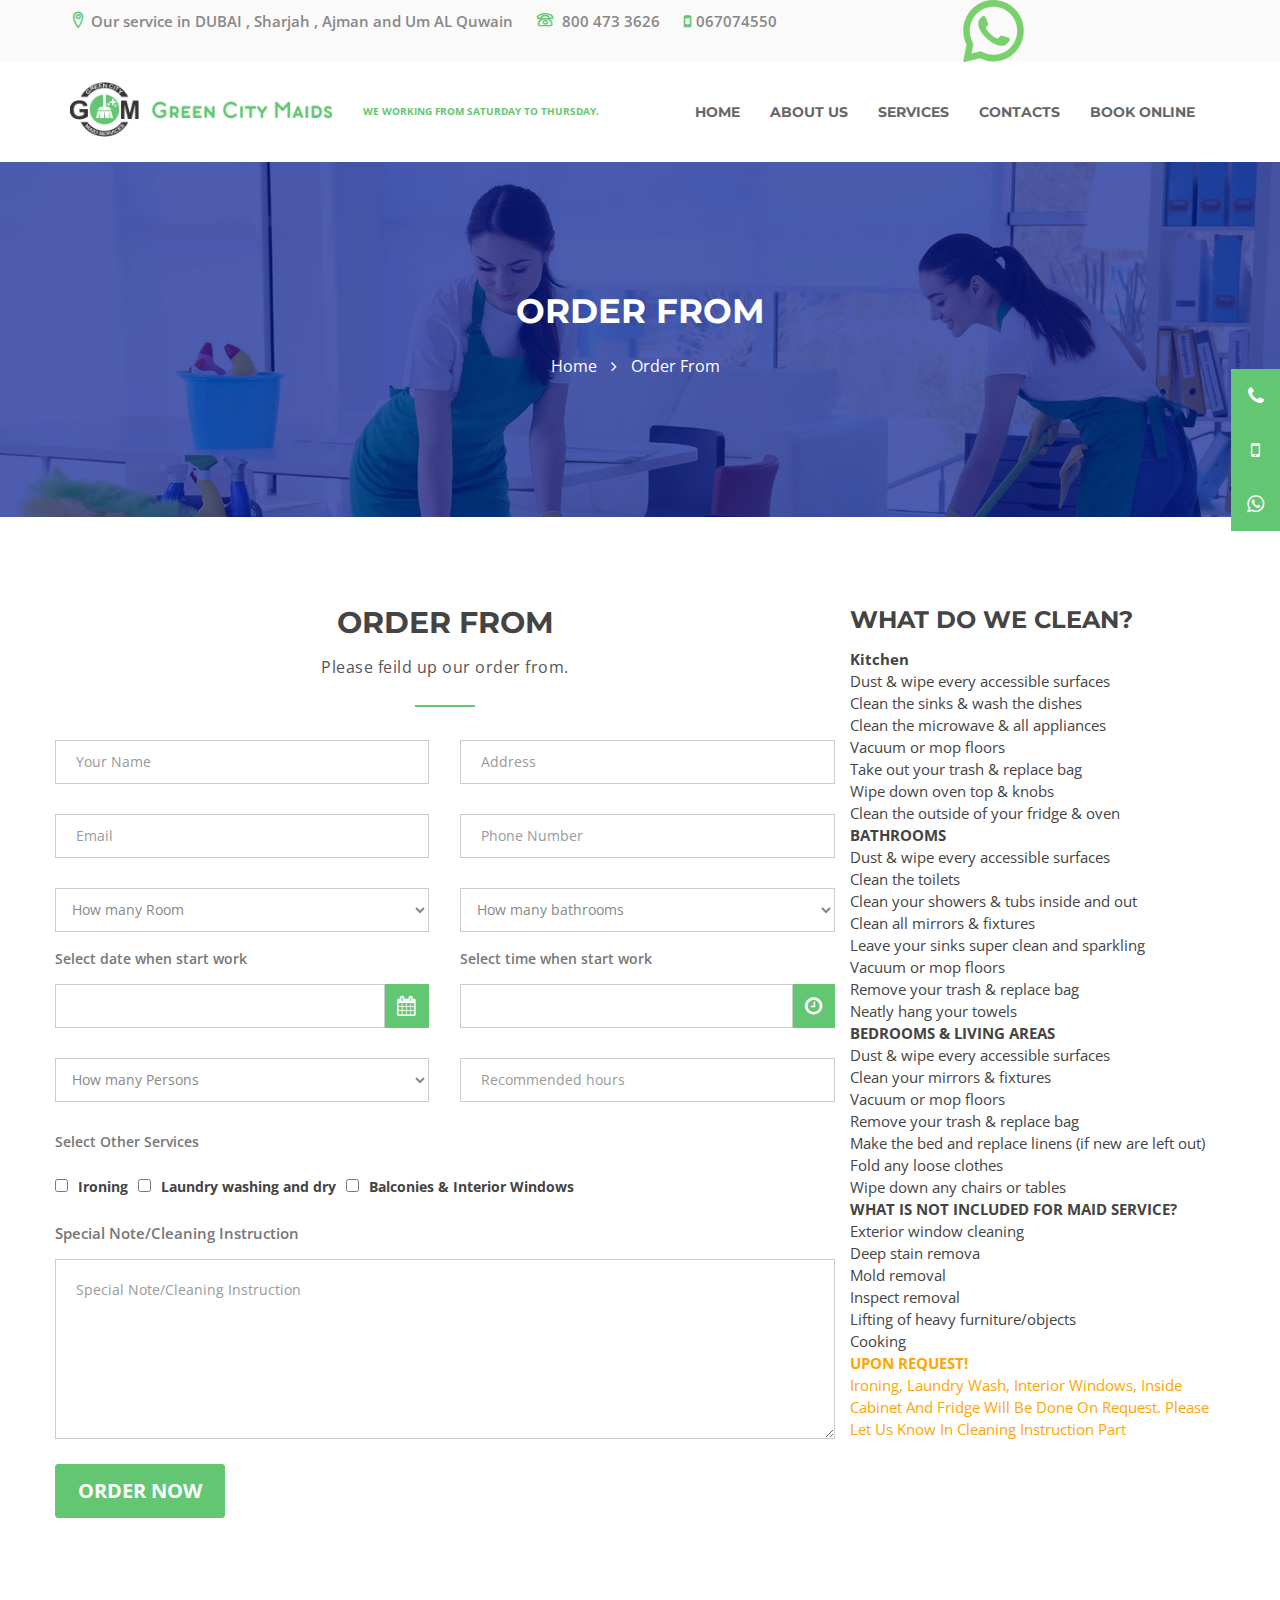
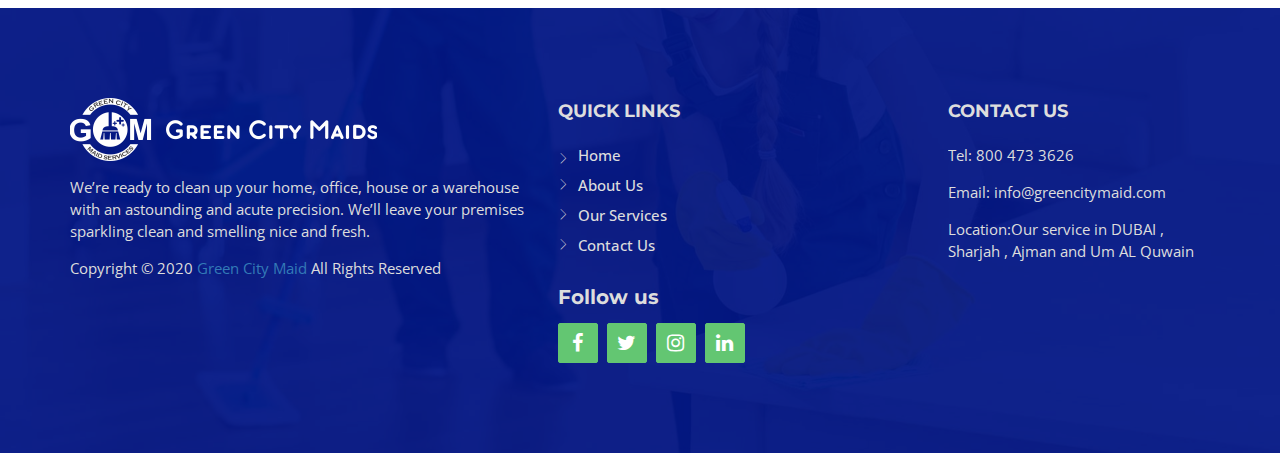
<file: www.greencitymaid.com/indexd653.html>
<!doctype html>
<html class="no-js" lang="en">


<!-- Mirrored from www.greencitymaid.com/index.php?page=booking by HTTrack Website Copier/3.x [XR&CO'2014], Thu, 06 May 2021 17:00:51 GMT -->
<!-- Added by HTTrack --><meta http-equiv="content-type" content="text/html;charset=UTF-8" /><!-- /Added by HTTrack -->
<head>
		<meta charset="utf-8">
		<meta http-equiv="x-ua-compatible" content="ie=edge">
		<title> Green City Maid | Clean Home</title>
		<meta name="description" content="">
		<meta name="viewport" content="width=device-width, initial-scale=1">

		<!-- favicon -->		
		<link rel="shortcut icon" type="image/x-icon" href="img/logo/favicon.ico">

		<!-- all css here -->

		<!-- bootstrap v3.3.6 css --> 
		<link rel="stylesheet" href="css/bootstrap.min.css">
		<!-- owl.carousel css -->
		<link rel="stylesheet" href="css/owl.carousel.css">
		<link rel="stylesheet" href="css/owl.transitions.css">
        <!-- meanmenu css -->
        <link rel="stylesheet" href="css/meanmenu.min.css">
		<!-- font-awesome css -->
		<link rel="stylesheet" href="css/font-awesome.min.css">
		<link rel="stylesheet" href="css/flaticon.css">
		<link rel="stylesheet" href="css/icon.css">
		<!-- magnific css -->
        <link rel="stylesheet" href="css/magnific.min.css">
		<!-- style css -->
		<link rel="stylesheet" href="style.css">
		<!-- responsive css -->
		<link rel="stylesheet" href="css/responsive.css">
		  <!-- bootstrap-datetimepicker css -->
        <link rel="stylesheet" href="css/bootstrap-datetimepicker.min.css">

		<!-- modernizr css -->
		<script src="js/vendor/modernizr-2.8.3.min.js"></script>
		   <style>

.icon-bar {
  position: fixed;
  top: 50%;
  -webkit-transform: translateY(-50%);
  -ms-transform: translateY(-50%);
  transform: translateY(-50%);
    right: 0;
    z-index: 10000;
}

.icon-bar a {
  display: block;
  text-align: center;
  padding: 16px;
  transition: all 0.3s ease;
  color: white;
  font-size: 20px;
}

.icon-bar a:hover {
  background-color: #000;
}

.whatsapp {
  background: #63c672;
  color: white;
}


</style>
	</head>
		<body>
        <div class="icon-bar">
  <a href="tel: 800 473 3626" class="whatsapp"><i class="fa fa-phone"></i></a> 
   
  <a href="tel:067074550" class="whatsapp">
  <i class="fa fa-mobile"></i></a> 
  <a href="https://api.whatsapp.com/send?phone=+971508030221" target="_blank" class="whatsapp"><i class="fa fa-whatsapp"></i></a>

</div>
        <header class="header-style-3">
            <!-- Start top bar -->
            <div class="topbar-area topbar-3 fix hidden-xs">
                <div class="container">
                    <div class="row">
                        <div class=" col-md-9 col-sm-6">
                            <div class="topbar-left">
                                <ul>
                                    <li><a href="#"><i class="icon icon-map-marker"></i>Our service in DUBAI , Sharjah , Ajman and Um AL Quwain</a>
                                    
                                    </li>
                                    <li><a href="tel: 800 473 3626"><i class="icon icon-phone"></i> 800 473 3626</a></li>
                                    <li><a href="tel:067074550"><i class="fa fa-mobile"></i>067074550</a></li>
                                </ul>  
                            </div>
                        </div>
                        <div class="col-md-3 col-sm-6">
                            <div class="topbar-right">
                               <div class="quote-button">
                                   
                                    <a href="https://api.whatsapp.com/send?phone=+971508030221" target="_blank">
                                            <img src="img/whatsapp-logo.svg" style="width: 25%;"></a>
                                </div>
                               
                            </div>
                        </div>
                    </div>
                </div>
            </div>
            <!-- End top bar -->
            <!-- header-area start -->
            <div id="sticker" class="header-area header-area-3 hidden-xs">
                <div class="container">
                    <div class="row">
                        <!-- logo start -->
                        <div class="col-md-3 col-sm-3">
                            <div class="logo">
                                <!-- Brand -->
                                <a class="navbar-brand page-scroll sticky-logo" href="index-2.html">
                                    <img src="img/logo/logo.png" alt="">
                                </a>
                            </div>
                        </div>
                        <!-- logo end -->
                         <!-- logo start -->
                        <div class="col-md-3 col-sm-3">
                            <div class="logo">
                               <ul>
                                    <li><a href="#" style="font-size: 10px;
    font-weight: bold;
    color: #63c672;
    padding: 38px 0px;"><i class="icon icon-time"></i>WE WORKING FROM SATURDAY TO THURSDAY.</a>
                                    
                                   
                                </ul> 
                            </div>
                        </div>
                        <!-- logo end -->
                        <div class="col-md-6 col-sm-9">
                          
                            <!-- mainmenu start -->
                            <nav class="navbar navbar-default">
                                <div class="collapse navbar-collapse" id="navbar-example">
                                    <div class="main-menu">
                                        <ul class="nav navbar-nav navbar-right">
                                            <li><a class="pagess"   href="index-2.html">Home</a>
                                            </li>
                                            <li><a class="pagess" id="aboutPage"href="#aboutUs">About Us</a>
                                                
                                            </li>
                                            <li><a class="pagess" id="ServicesPage" href="#ourServices">Services</a>
                                                
                                            </li>
                                           
                                            <li><a id="contactPage" href="#contactUs" >Contacts</a></li>
                                            <li><a class="pagess"   href="indexd653.html?page=booking">Book Online</a>
                                            </li>
                                        </ul>
                                    </div>
                                </div>
                            </nav>
                            <!-- mainmenu end -->
                        </div>
                    </div>
                </div>
            </div>
            <!-- header-area end -->
            <!-- mobile-menu-area start -->
            <div class="mobile-menu-area hidden-lg hidden-md hidden-sm">
                <div class="container">
                    <div class="row">
                        <div class="col-md-12">
                            <div class="mobile-menu">
                                <div class="logo">
                                    <a href="index-2.html"><img src="img/logo/logo.png" alt="" /></a>
                                </div>
                                <nav id="dropdown">
                                    <ul>
                                        <li><a class="pagess" href="index-2.html">Home</a>
                                        </li>
                                        <li><a id="aboutPage" class="pagess" href="#aboutUs">About us</a>
                                           
                                        </li>
                                        <li><a class="pagess" id="ServicesPage" href="#ourServices">Services</a>
                                            
                                        </li>
                                        
                                        <li><a id="contactPage" href="#contactUs" >contacts</a></li>
                                       <li><a href="#"><i 
                                           
                                               style="padding-right: 5px;
    color: #63c672;
    font-size: 16px;
    font-weight: 700;" 
                                           
                                       class="icon icon-map-marker"></i>Our service in DUBAI , Sharjah , Ajman and Um AL Quwain</a></li>
                                        <li><a href="tel: 800 473 3626"><i 
                                            
                                                style="padding-right: 5px;
    color: #63c672;
    font-size: 16px;
    font-weight: 700;" 
                                            
                                        class="icon icon-phone"></i> 800 473 3626</a></li>
                                        <li><a href="tel:067074550"><i style="padding-right: 5px;
    color: #63c672;
    font-size: 16px;
    font-weight: 700;" class="fa fa-mobile"></i>067074550</a></li>
                                         <li><a href="https://api.whatsapp.com/send?phone=+971508030221" target="_blank">
                                            <img src="img/whatsapp-logo.svg" style="width: 10%;"></a></li>
                                    </ul>
                                </nav>
                            </div>					
                        </div>
                    </div>
                </div>
            </div>
            <!-- mobile-menu-area end -->		
        </header>
         <!-- header end -->
     
        <!-- service area start -->   <!-- header end -->
        <!-- Start Bottom Header -->
        <div class="page-area">
            <div class="breadcumb-overlay"></div>
            <div class="container">
                <div class="row">
                    <div class="col-md-12 col-sm-12 col-xs-12">
                        <div class="breadcrumb">
                            <div class="section-headline white-headline text-center">
                                <h3>Order From</h3>
                            </div>
                            <ul>
                                <li class="home-bread">Home</li>
                                <li>Order From</li>
                            </ul>
                        </div>
                    </div>
                </div>
            </div>
        </div>
        <!-- END Header -->
        <div class="order-area area-padding">
        	<div class="container">
        		<div class="row">
        			<div class="col-md-8 col-sm-12">
        				<div class="section-headline text-center">
						    <h3>Order From</h3>
						    <p>Please feild up our order from.</p>
                            						</div>
        				<!-- Start Order From -->
                        <div class="order-form">
                            <div class="row">
                                <form 
                                 method="POST" action="#" 
                                 class="contact-form">
									<!-- single feilds -->
									<div class="sign-feilds">
										<div class="input-text">
											<input type="text" name="name" id="name" class="form-control width-50" placeholder="Your Name" required data-error="Please enter your name">
											<input type="text" class="form-control width-50 last-name" name="address" id="address" placeholder="Address" required data-error="Please enter your address">
											<div class="help-block with-errors"></div>
										</div>
									</div>
									<!-- single feilds -->
									<div class="sign-feilds">
										<div class="input-text">
											<input type="email" class="email form-control width-50" id="eemail"  name="email" placeholder="Email" required data-error="Please enter your email">
											<input type="text" class="address form-control width-50 last-name" id="phone" placeholder="Phone Number"
											 required name="phone"
											data-error="Please enter your address">
											<div class="help-block with-errors"></div>
										</div>
									</div>
									<!-- single feilds -->
									<div class="sign-feilds">
										<div class="input-text">
											<select id="sel" class=" form-control width-50" name="select-rooms">
											<option value="0">How many Room</option>
												                                               <option>Room1</option>
                                                                                              <option>Room2</option>
                                                                                              <option>Room3</option>
                                                                                              <option>Room4</option>
                                                                                              <option>Room5</option>
                                                                                              <option>More Than 5</option>
											</select>
											<select id="sele" class=" form-control width-50 last-name" 
											name="select-bathrooms">
												<option value="0">How many bathrooms</option>
												                                               <option>BathRoom1</option>
                                                                                              <option>BathRoom2</option>
                                                                                              <option>BathRoom3</option>
                                                                                              <option>BathRoom4</option>
                                                                                              <option>BathRoom5</option>
                                                                                              <option>More Than 5</option>
											</select>
											<div class="help-block with-errors"></div>
										</div>
									</div>
									
									<!-- single feilds -->
									<div class="sign-feilds">
										<div class="form-group form-control time-zone width-50">
										    <p class="from-slogan">Select date when start work</p>
											<div class="input-group date" id="datetimepicker1">
												<input type='text' name="workDate" class="form-control" />
												<span class="input-group-addon">
													<i class="fa fa-calendar"></i>
												</span>
											</div>
										</div>
										<div class="form-group form-control time-zone width-50 last-name">
										    <p class="from-slogan">Select time when start work</p>
											<div class="input-group time" id="datetimepicker3">
												<input type='text' name="startTime" class="form-control" />
												<span class="input-group-addon">
													<i class="fa fa-clock-o"></i>
												</span>
											</div>
										</div>
										<div class="help-block with-errors"></div>
									</div>
									<!-- single feilds -->
									<div class="sign-feilds">
										<div class="input-text">
											<select id="sel" class=" form-control width-50" name="select-person">
											<option value="0">How many Persons</option>
												                                               <option>Persons1</option>
                                                                                              <option>Persons2</option>
                                                                                              <option>Persons3</option>
                                                                                              <option>Persons4</option>
                                                                                              <option>Persons5</option>
                                                                                              <option>Persons6</option>
                                                                                              <option>Persons7</option>
                                                                                              <option>Persons8</option>
                                                                                              <option>Persons9</option>
                                                                                              <option>Persons10</option>
                                                                                              <option>More Than 10</option>
											</select>
											
											<input type="text" class="address form-control width-50 last-name" id="Recommended_hours" name="Recommended_hours" placeholder="Recommended hours" 
											 data-error="Recommended hours">
											
											<div class="help-block with-errors"></div>
										</div>
									</div>
									<!-- single feilds -->
										<div class="form-group form-control time-zone width-100">
										    <p class="from-slogan">Select Other Services</p>
											<div class="input-group">
											
        <input type="checkbox" class="form-check-input" id="ironing" name="otherServices[]"
        value="Ironing"
        >
        <label class="form-check-label" for="ironing" style="margin: 10px">Ironing</label>
        <input type="checkbox" class="form-check-input" 
        id="Laundry_washing_and_dry" name="otherServices[]"
        value="Laundry washing and dry"
        >
        <label class="form-check-label" 
        for="Laundry_washing_and_dry" style="margin: 10px">Laundry washing and dry</label>
        <input type="checkbox" class="form-check-input" id="Balconies_Interior_Windows" name="otherServices[]"
        value="Balconies & Interior Windows"
        >
        <label class="form-check-label" for="Balconies_Interior_Windows" style="margin: 10px">Balconies & Interior Windows</label>
											</div>
										</div>
										<p class="from-slogan">Special Note/Cleaning Instruction</p>
									<div class="form-group">
                                        <textarea id="message" rows="7" name="message" placeholder="Special Note/Cleaning Instruction" class="form-control" required data-error="Write your message"></textarea>
                                        <div class="help-block with-errors"></div>
                                    </div>
									<!-- single feilds -->
									<div class="sign-feilds">
										<div class="submit-btn">
											<button type="submit" name="addOrder" id="submit_mg" class="add-btn contact-btn">Order Now</button>
											<div id="msg_Submit" class="h3 text-center hidden"></div>
										</div>
									</div>
								</form> 
                         
                         
                            </div>
                        </div>
                        <!-- End Order Form -->
        			</div>
        			<div class="col-md-4 col-sm-12">
        			      <h4>
                               WHAT DO WE CLEAN?

                                </h4>
<ul>
  <b>Kitchen</b>
   <li>
      
       Dust & wipe every accessible surfaces
    </li>
    <li>Clean the sinks & wash the dishes</li>
    <li>Clean the microwave & all appliances</li>
    <li>Vacuum or mop floors</li>
    <li>Take out your trash & replace bag</li>
    <li>Wipe down oven top & knobs</li>
<li>Clean the outside of your fridge & oven
   </li>
<li>    
<b>BATHROOMS</b>

    <li>Dust & wipe every accessible surfaces</li>
    <li>Clean the toilets</li>
    <li>Clean your showers & tubs inside and out</li>
    <li>Clean all mirrors & fixtures</li>
    <li>Leave your sinks super clean and sparkling</li>
    <li>Vacuum or mop floors</li>
    <li>Remove your trash & replace bag</li>
<li>Neatly hang your towels
    </li>
    <li>
<b>BEDROOMS & LIVING AREAS</b>


    <li>Dust & wipe every accessible surfaces</li>
    <li>Clean your mirrors & fixtures</li>
    <li>Vacuum or mop floors</li>
    <li>Remove your trash & replace bag</li>
    <li>Make the bed and replace linens (if new are left out)</li>
    <li>Fold any loose clothes</li>
<li>Wipe down any chairs or tables
    </li>
    <li>
        <b>WHAT IS NOT INCLUDED FOR MAID SERVICE?</b></li>

    <li>Exterior window cleaning</li>
    <li>Deep stain remova</li>
    <li>Mold removal</li>
    <li>Inspect removal</li>
    <li>Lifting of heavy furniture/objects</li>
    <li>Cooking</li>

    <li>

    </li>
</ul>
                         <p style="color:orange;text-transform: capitalize;"><b>UPON REQUEST!</b><br/>
                             Ironing, laundry wash, interior windows, inside cabinet and fridge will be done on request. Please let us know in Cleaning Instruction part
                         </p>

        			    
        			</div>
        		</div>
        	</div>
        </div>
        <!-- Start Banner Area --> <!-- Start Footer bottom Area -->
        <footer class="footer-1">
            <div class="footer-area area-padding">
                <div class="container">
                    <div class="row">
                        <div class="col-md-5 col-sm-5 col-xs-12">
							<div class="footer-content">
								<div class="footer-head">
									<div class="footer-logo">
										<a href="#"><img src="img/logo/logo2.png" alt=""></a>
									</div>
									<p>We’re ready to clean up your home, office, house or a warehouse with an astounding and acute precision. We’ll leave your premises sparkling clean and smelling nice and fresh.</p>

									<div class="footer-contacts">
									<p>
                                    Copyright © 2020
                                    <a href="#">Green City Maid</a> All Rights Reserved
                                    </p>
									</div>
								</div>
							</div>
                        </div>
                        <!-- end single footer -->
                        <div class="col-md-4 col-sm-4 col-xs-12">
                            <div class="footer-content">
                                <div class="footer-head">
                                    <h4>Quick Links</h4>
                                    <div class="footer-services-link">
                                    	<ul class="footer-list">
											
                                            <li><a href="index-2.html">Home 
                                            </a></li>
                                            <li><a href="#aboutUs">About Us 
                                            </a></li>
                                            <li><a href="#ourServices">Our Services 
                                            </a></li>
                                              <li><a href="#contactUs">Contact Us 
                                            </a></li>
										</ul>
										
                                    </div>
                                    <div class="footer-icons">
                                        <h5>Follow us</h5>
										<ul>
											<li>
												<a href="#">
													<i class="fa fa-facebook"></i>
												</a>
											</li>
											<li>
												<a href="#">
													<i class="fa fa-twitter"></i>
												</a>
											</li>
											<li>
												<a href="#">
													<i class="fa fa-instagram"></i>
												</a>
											</li>
											<li>
												<a href="#">
													<i class="fa fa-linkedin"></i>
												</a>
											</li>
										</ul>
									</div>
                                </div>
                            </div>
                        </div>
                        <!-- end single footer -->
                        <div class="col-md-3 col-sm-3 col-xs-12">
                            <div class="footer-content">
                                <div class="footer-head">
                                    <h4>Contact Us</h4>
                                    <p><span>Tel:</span> 800 473 3626</p>
                                        <p><span>Email:</span> info@greencitymaid.com</p>
                                    <p><span>Location:</span>Our service in DUBAI , Sharjah , Ajman and Um AL Quwain 
                                     <span class="info-simple">   </span>
                                     </p>
                                </div>
                            </div>
                        </div>
                        <!-- end single footer -->
                    </div>
                </div>
            </div>
            <!-- End footer area -->
        </footer>
		
		
		<!-- all js here -->

		<!-- jquery latest version -->
		<script src="js/vendor/jquery-1.12.4.min.js"></script>
		<!-- bootstrap js -->
		<script src="js/bootstrap.min.js"></script>
		<!-- owl.carousel js -->
		<script src="js/owl.carousel.min.js"></script>
		<!-- magnific js -->
        <script src="js/magnific.min.js"></script>
        <!-- meanmenu js -->
        <script src="js/jquery.meanmenu.js"></script>
         <script src="js/moment.js"></script>
         <script src="js/bootstrap-datetimepicker.min.js"></script>
		<!-- plugins -->
		<script src="js/plugins.js"></script>
		<!-- main js -->
		<script src="js/main.js"></script>
		<script>
	
            $( document ).ready(function() {
                
            $("#aboutPage").click(function() {
            $('html, body').animate({
            scrollTop: $("#aboutUs").offset().top
            }, 2000);
          
            });
                
            $("#ServicesPage").click(function() {
            $('html, body').animate({
            scrollTop: $("#ourServices").offset().top
            }, 2000);
            });
                
                $("#contactPage").click(function() {
            $('html, body').animate({
            scrollTop: $("#contactUs").offset().top
            }, 2000);
                   
            });
            });
		</script>
			<script type="text/javascript">
            $(function () {
                $('#datetimepicker1').datetimepicker();
                
                $('#datetimepicker3').datetimepicker({
                    format: 'LT'
                });
            });
        </script>
	</body>



<!-- Mirrored from www.greencitymaid.com/index.php?page=booking by HTTrack Website Copier/3.x [XR&CO'2014], Thu, 06 May 2021 17:00:51 GMT -->
</html>
</file>
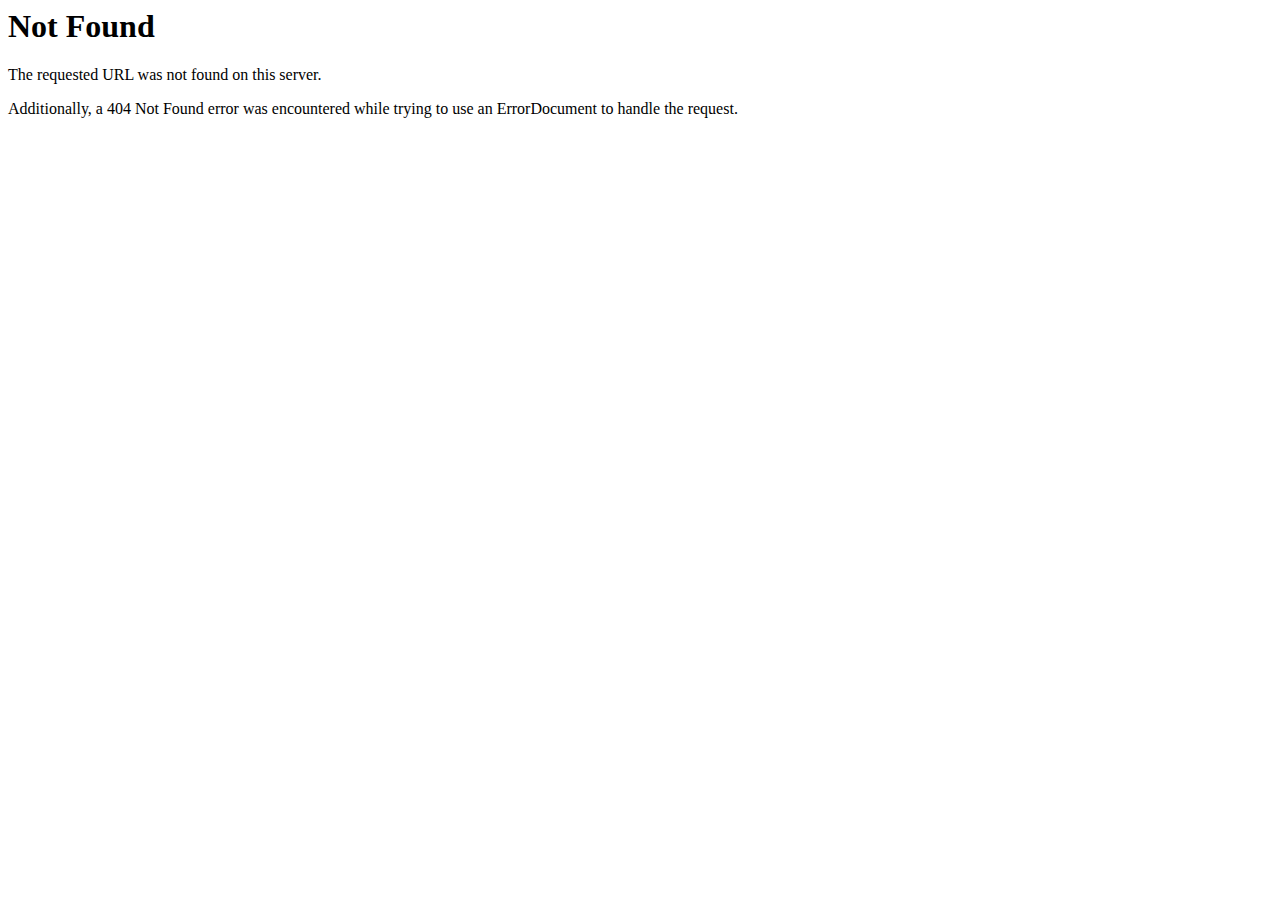
<file: www.greencitymaid.com/css/owl.video.play.html>
<!DOCTYPE HTML PUBLIC "-//IETF//DTD HTML 2.0//EN">
<html><head>
<title>404 Not Found</title>
</head><body>
<h1>Not Found</h1>
<p>The requested URL was not found on this server.</p>
<p>Additionally, a 404 Not Found
error was encountered while trying to use an ErrorDocument to handle the request.</p>
</body></html>
</file>
<file: www.greencitymaid.com/css/flaticon.css>
/*
  	Flaticon icon font: Flaticon
  	Creation date: 30/11/2016 10:23
  	*/

@font-face {
  font-family: "Flaticon";
  src: url("../fonts/Flaticon.eot");
  src: url("../fonts/Flaticond41dd41d.eot?#iefix") format("embedded-opentype"),
       url("../fonts/Flaticon.woff") format("woff"),
       url("../fonts/Flaticon.ttf") format("truetype"),
       url("../fonts/Flaticon.svg#Flaticon") format("svg");
  font-weight: normal;
  font-style: normal;
}

@media screen and (-webkit-min-device-pixel-ratio:0) {
  @font-face {
    font-family: "Flaticon";
    src: url("../fonts/Flaticon.svg#Flaticon") format("svg");
  }
}

[class^="flaticon-"]:before, [class*=" flaticon-"]:before,
[class^="flaticon-"]:after, [class*=" flaticon-"]:after {   
  font-family: Flaticon;
font-style: normal;
}

.flaticon-cleaner:before { content: "\f100"; }
.flaticon-cleaner-1:before { content: "\f101"; }
.flaticon-cleaner-2:before { content: "\f102"; }
.flaticon-cleaning:before { content: "\f103"; }
.flaticon-cleaning-1:before { content: "\f104"; }
.flaticon-cleaning-10:before { content: "\f105"; }
.flaticon-cleaning-11:before { content: "\f106"; }
.flaticon-cleaning-12:before { content: "\f107"; }
.flaticon-cleaning-13:before { content: "\f108"; }
.flaticon-cleaning-14:before { content: "\f109"; }
.flaticon-cleaning-15:before { content: "\f10a"; }
.flaticon-cleaning-16:before { content: "\f10b"; }
.flaticon-cleaning-2:before { content: "\f10c"; }
.flaticon-cleaning-3:before { content: "\f10d"; }
.flaticon-cleaning-4:before { content: "\f10e"; }
.flaticon-cleaning-5:before { content: "\f10f"; }
.flaticon-cleaning-6:before { content: "\f110"; }
.flaticon-cleaning-7:before { content: "\f111"; }
.flaticon-cleaning-8:before { content: "\f112"; }
.flaticon-cleaning-9:before { content: "\f113"; }
.flaticon-drying:before { content: "\f114"; }
.flaticon-garbage-can:before { content: "\f115"; }
.flaticon-garbage-can-1:before { content: "\f116"; }
.flaticon-housekeeping:before { content: "\f117"; }
.flaticon-ironing:before { content: "\f118"; }
.flaticon-laundry:before { content: "\f119"; }
.flaticon-lawn-mower:before { content: "\f11a"; }
.flaticon-maid:before { content: "\f11b"; }
.flaticon-maid-1:before { content: "\f11c"; }
.flaticon-maid-2:before { content: "\f11d"; }
.flaticon-plumber:before { content: "\f11e"; }
.flaticon-spray:before { content: "\f11f"; }
.flaticon-sweeping:before { content: "\f120"; }
.flaticon-sweeping-1:before { content: "\f121"; }
.flaticon-sweeping-2:before { content: "\f122"; }
.flaticon-sweeping-3:before { content: "\f123"; }
.flaticon-vacuum-cleaner:before { content: "\f124"; }
.flaticon-vacuum-cleaner-1:before { content: "\f125"; }
.flaticon-washing-machine:before { content: "\f126"; }
.flaticon-washing-machine-1:before { content: "\f127"; }
</file>
<file: www.greencitymaid.com/css/icon.css>
@font-face {
    font-family: 'cleaning';
	src:url('../fonts/Linearicons-Free54e954e9.eot?w118d');
	src:url('../fonts/Linearicons-Freed41dd41d.eot?#iefixw118d') format('embedded-opentype'),
		url('../fonts/Linearicons-Free54e954e9.woff2?w118d') format('woff2'),
		url('../fonts/Linearicons-Free54e954e9.woff?w118d') format('woff'),
		url('../fonts/Linearicons-Free54e954e9.ttf?w118d') format('truetype'),
		url('../fonts/Linearicons-Free54e954e9.svg?w118d#Linearicons-Free') format('svg');
	font-weight: normal;
	font-style: normal;
}

.icon {
	font-family: 'cleaning';
	speak: none;
	font-style: normal;
	font-weight: normal;
	font-variant: normal;
	text-transform: none;
	line-height: 1;

	/* Better Font Rendering =========== */
	-webkit-font-smoothing: antialiased;
	-moz-osx-font-smoothing: grayscale;
}

.icon-home:before {
	content: "\e800";
}
.icon-apartment:before {
	content: "\e801";
}
.icon-pencil:before {
	content: "\e802";
}
.icon-magic-wand:before {
	content: "\e803";
}
.icon-drop:before {
	content: "\e804";
}
.icon-lighter:before {
	content: "\e805";
}
.icon-poop:before {
	content: "\e806";
}
.icon-sun:before {
	content: "\e807";
}
.icon-moon:before {
	content: "\e808";
}
.icon-cloud:before {
	content: "\e809";
}
.icon-cloud-upload:before {
	content: "\e80a";
}
.icon-cloud-download:before {
	content: "\e80b";
}
.icon-cloud-sync:before {
	content: "\e80c";
}
.icon-cloud-check:before {
	content: "\e80d";
}
.icon-database:before {
	content: "\e80e";
}
.icon-lock:before {
	content: "\e80f";
}
.icon-cog:before {
	content: "\e810";
}
.icon-trash:before {
	content: "\e811";
}
.icon-dice:before {
	content: "\e812";
}
.icon-heart:before {
	content: "\e813";
}
.icon-star:before {
	content: "\e814";
}
.icon-star-half:before {
	content: "\e815";
}
.icon-star-empty:before {
	content: "\e816";
}
.icon-flag:before {
	content: "\e817";
}
.icon-envelope:before {
	content: "\e818";
}
.icon-paperclip:before {
	content: "\e819";
}
.icon-inbox:before {
	content: "\e81a";
}
.icon-eye:before {
	content: "\e81b";
}
.icon-printer:before {
	content: "\e81c";
}
.icon-file-empty:before {
	content: "\e81d";
}
.icon-file-add:before {
	content: "\e81e";
}
.icon-enter:before {
	content: "\e81f";
}
.icon-exit:before {
	content: "\e820";
}
.icon-graduation-hat:before {
	content: "\e821";
}
.icon-license:before {
	content: "\e822";
}
.icon-music-note:before {
	content: "\e823";
}
.icon-film-play:before {
	content: "\e824";
}
.icon-camera-video:before {
	content: "\e825";
}
.icon-camera:before {
	content: "\e826";
}
.icon-picture:before {
	content: "\e827";
}
.icon-book:before {
	content: "\e828";
}
.icon-bookmark:before {
	content: "\e829";
}
.icon-user:before {
	content: "\e82a";
}
.icon-users:before {
	content: "\e82b";
}
.icon-shirt:before {
	content: "\e82c";
}
.icon-store:before {
	content: "\e82d";
}
.icon-cart:before {
	content: "\e82e";
}
.icon-tag:before {
	content: "\e82f";
}
.icon-phone-handset:before {
	content: "\e830";
}
.icon-phone:before {
	content: "\e831";
}
.icon-pushpin:before {
	content: "\e832";
}
.icon-map-marker:before {
	content: "\e833";
}
.icon-map:before {
	content: "\e834";
}
.icon-location:before {
	content: "\e835";
}
.icon-calendar-full:before {
	content: "\e836";
}
.icon-keyboard:before {
	content: "\e837";
}
.icon-spell-check:before {
	content: "\e838";
}
.icon-screen:before {
	content: "\e839";
}
.icon-smartphone:before {
	content: "\e83a";
}
.icon-tablet:before {
	content: "\e83b";
}
.icon-laptop:before {
	content: "\e83c";
}
.icon-laptop-phone:before {
	content: "\e83d";
}
.icon-power-switch:before {
	content: "\e83e";
}
.icon-bubble:before {
	content: "\e83f";
}
.icon-heart-pulse:before {
	content: "\e840";
}
.icon-construction:before {
	content: "\e841";
}
.icon-pie-chart:before {
	content: "\e842";
}
.icon-chart-bars:before {
	content: "\e843";
}
.icon-gift:before {
	content: "\e844";
}
.icon-diamond:before {
	content: "\e845";
}
.icon-linearicons:before {
	content: "\e846";
}
.icon-dinner:before {
	content: "\e847";
}
.icon-coffee-cup:before {
	content: "\e848";
}
.icon-leaf:before {
	content: "\e849";
}
.icon-paw:before {
	content: "\e84a";
}
.icon-rocket:before {
	content: "\e84b";
}
.icon-briefcase:before {
	content: "\e84c";
}
.icon-bus:before {
	content: "\e84d";
}
.icon-car:before {
	content: "\e84e";
}
.icon-train:before {
	content: "\e84f";
}
.icon-bicycle:before {
	content: "\e850";
}
.icon-wheelchair:before {
	content: "\e851";
}
.icon-select:before {
	content: "\e852";
}
.icon-earth:before {
	content: "\e853";
}
.icon-smile:before {
	content: "\e854";
}
.icon-sad:before {
	content: "\e855";
}
.icon-neutral:before {
	content: "\e856";
}
.icon-mustache:before {
	content: "\e857";
}
.icon-alarm:before {
	content: "\e858";
}
.icon-bullhorn:before {
	content: "\e859";
}
.icon-volume-high:before {
	content: "\e85a";
}
.icon-volume-medium:before {
	content: "\e85b";
}
.icon-volume-low:before {
	content: "\e85c";
}
.icon-volume:before {
	content: "\e85d";
}
.icon-mic:before {
	content: "\e85e";
}
.icon-hourglass:before {
	content: "\e85f";
}
.icon-undo:before {
	content: "\e860";
}
.icon-redo:before {
	content: "\e861";
}
.icon-sync:before {
	content: "\e862";
}
.icon-history:before {
	content: "\e863";
}
.icon-clock:before {
	content: "\e864";
}
.icon-download:before {
	content: "\e865";
}
.icon-upload:before {
	content: "\e866";
}
.icon-enter-down:before {
	content: "\e867";
}
.icon-exit-up:before {
	content: "\e868";
}
.icon-bug:before {
	content: "\e869";
}
.icon-code:before {
	content: "\e86a";
}
.icon-link:before {
	content: "\e86b";
}
.icon-unlink:before {
	content: "\e86c";
}
.icon-thumbs-up:before {
	content: "\e86d";
}
.icon-thumbs-down:before {
	content: "\e86e";
}
.icon-magnifier:before {
	content: "\e86f";
}
.icon-cross:before {
	content: "\e870";
}
.icon-menu:before {
	content: "\e871";
}
.icon-list:before {
	content: "\e872";
}
.icon-chevron-up:before {
	content: "\e873";
}
.icon-chevron-down:before {
	content: "\e874";
}
.icon-chevron-left:before {
	content: "\e875";
}
.icon-chevron-right:before {
	content: "\e876";
}
.icon-arrow-up:before {
	content: "\e877";
}
.icon-arrow-down:before {
	content: "\e878";
}
.icon-arrow-left:before {
	content: "\e879";
}
.icon-arrow-right:before {
	content: "\e87a";
}
.icon-move:before {
	content: "\e87b";
}
.icon-warning:before {
	content: "\e87c";
}
.icon-question-circle:before {
	content: "\e87d";
}
.icon-menu-circle:before {
	content: "\e87e";
}
.icon-checkmark-circle:before {
	content: "\e87f";
}
.icon-cross-circle:before {
	content: "\e880";
}
.icon-plus-circle:before {
	content: "\e881";
}
.icon-circle-minus:before {
	content: "\e882";
}
.icon-arrow-up-circle:before {
	content: "\e883";
}
.icon-arrow-down-circle:before {
	content: "\e884";
}
.icon-arrow-left-circle:before {
	content: "\e885";
}
.icon-arrow-right-circle:before {
	content: "\e886";
}
.icon-chevron-up-circle:before {
	content: "\e887";
}
.icon-chevron-down-circle:before {
	content: "\e888";
}
.icon-chevron-left-circle:before {
	content: "\e889";
}
.icon-chevron-right-circle:before {
	content: "\e88a";
}
.icon-crop:before {
	content: "\e88b";
}
.icon-frame-expand:before {
	content: "\e88c";
}
.icon-frame-contract:before {
	content: "\e88d";
}
.icon-layers:before {
	content: "\e88e";
}
.icon-funnel:before {
	content: "\e88f";
}
.icon-text-format:before {
	content: "\e890";
}
.icon-text-format-remove:before {
	content: "\e891";
}
.icon-text-size:before {
	content: "\e892";
}
.icon-bold:before {
	content: "\e893";
}
.icon-italic:before {
	content: "\e894";
}
.icon-underline:before {
	content: "\e895";
}
.icon-strikethrough:before {
	content: "\e896";
}
.icon-highlight:before {
	content: "\e897";
}
.icon-text-align-left:before {
	content: "\e898";
}
.icon-text-align-center:before {
	content: "\e899";
}
.icon-text-align-right:before {
	content: "\e89a";
}
.icon-text-align-justify:before {
	content: "\e89b";
}
.icon-line-spacing:before {
	content: "\e89c";
}
.icon-indent-increase:before {
	content: "\e89d";
}
.icon-indent-decrease:before {
	content: "\e89e";
}
.icon-pilcrow:before {
	content: "\e89f";
}
.icon-direction-ltr:before {
	content: "\e8a0";
}
.icon-direction-rtl:before {
	content: "\e8a1";
}
.icon-page-break:before {
	content: "\e8a2";
}
.icon-sort-alpha-asc:before {
	content: "\e8a3";
}
.icon-sort-amount-asc:before {
	content: "\e8a4";
}
.icon-hand:before {
	content: "\e8a5";
}
.icon-pointer-up:before {
	content: "\e8a6";
}
.icon-pointer-right:before {
	content: "\e8a7";
}
.icon-pointer-down:before {
	content: "\e8a8";
}
.icon-pointer-left:before {
	content: "\e8a9";
}
</file>
<file: www.greencitymaid.com/style.css>
/*-----------------------------------------------------------------------------------

    Client Name: Green City Maid Service
    Provider: Sultan Zeb

-----------------------------------------------------------------------------------*/

/*----------------------------------------*/
/*  Google Fonts
/*----------------------------------------*/
@import url('https://fonts.googleapis.com/css?family=Montserrat:400,400i,500,500i,600,600i,700,800,900|Open+Sans:400,400i,600,700,700i,800');


/*----------------------------------------*/
/*  Main CSS
/*----------------------------------------*/
html, body {
	height: 100%;
}
.floatleft {
	float:left;
}
.floatright {
	float:right;
}
.alignleft {
	float:left;
	margin-right:15px;
	margin-bottom: 15px;
}
.alignright {
	float:right;
	margin-left:15px;
	margin-bottom: 15px;
}
.aligncenter {
	display:block;
	margin:0 auto 15px;
}
a:focus {
	outline:0px solid;
}
img {max-width:100%;
	height:auto;
}
.fix {
	overflow:hidden;
}
p {
	margin:0 0 15px;
    color: #555;
}
h1, h2, h3, h4, h5, h6 {
    font-family: 'Montserrat', sans-serif;
	margin: 0 0 15px;
	color: #444;
    font-weight: 700;
}
h1{
	font-size: 48px;
	line-height: 50px;
		
}
h2{
	font-size: 38px;
	line-height: 40px;
		
}
h3{
	font-size: 30px;
	line-height: 32px;
		
}
h4{
	font-size: 24px;
	line-height: 26px;
		
}
h5{
	font-size: 20px;
	line-height: 22px;
		
}
h6{
	font-size: 16px;
	line-height: 20px;
		
}
a {
	transition: all 0.3s ease 0s;
	text-decoration:none;
}
a:hover {
  color: #63c672;
  text-decoration: none;
}
a:active, a:hover {
  outline: 0 none;
}
body {
	background: #fff none repeat scroll 0 0;
	color: #444;
    font-family: 'Open Sans', sans-serif;
	font-size: 15px;
	text-align: left;
	overflow-x: hidden;
	line-height: 22px;
}
#scrollUp {
  background: #63c672 none repeat scroll 0 0;
  border-radius: 1px;
  bottom: 15px;
  box-shadow: 0 0 10px rgba(0, 0, 0, 0.05);
  color: #fff;
  font-size: 30px;
  height: 44px;
  line-height: 37px;
  right: 15px;
  text-align: center;
  transition: all 0.3s ease 0s;
  width: 44px;
 border:1px solid #63c672;
}
#scrollUp:hover {
    background: transparent;
    color:#63c672;
}
.clear{
	clear:both;
}
ul{
	list-style: outside none none;
	margin: 0;
	padding: 0;
}
input, select, textarea, input[type="text"], input[type="date"], input[type="url"], input[type="email"], input[type="password"], input[type="tel"], button, button[type="submit"] {
	-moz-appearance: none;
	box-shadow: none !important;
}
input:focus, textarea:focus, select:focus {
    outline: none;
}

::-moz-selection {
    background: #63c672;
    text-shadow: none;
}
::selection {
    background: #63c672;
    text-shadow: none;
}
.color{
    color:#63c672;
    font-weight: 900;
}
.area-padding{
	padding: 90px 0px;
}
.area-padding-2{
    padding: 70px 0px 50px;
}
.padding-2{
    padding-bottom: 90px;
}
.section-headline{
    margin-bottom: 60px;
    position: relative;
}
.section-headline h3 {
    display: inline-block;
    font-size: 30px;
    font-weight: 700;
    text-transform: uppercase;
}
.section-headline.white-headline h3 {
    color:#fff;
}
.section-headline.text-left {
    margin-bottom: 30px;
}
.section-headline::after {
    border: 1px solid #63c672;
    bottom: -27px;
    content: "";
    left: 0;
    margin: 0 auto;
    position: absolute;
    width: 60px;
    right: 0;
}
.section-headline.text-left h3::after {
    border: 2px solid #63c672;
    left: 0;
    right: auto;
}
.section-headline p {
    max-width: 650px;
    font-size: 16px;
    letter-spacing: 0.5px;
    margin: 0 auto;
    line-height: 26px;
}
.sub-head h4 {
    color: #fff;
    font-size: 30px;
    position: relative;
    padding-bottom: 30px;
}
.sub-head h4::after {
    border: 2px solid #63c672;
    bottom:0px;
    content: "";
    left: 0;
    margin: 0 auto;
    position: absolute;
    width: 20%;
}
.sub-head p {
    color: #fff;
    font-size: 17px;
    margin-top: 20px;
    line-height: 26px;
}
.mar-row{
    margin-top: 40px;
}
.parallax-bg{
    position:relative;
}
.parallax-bg:before{
    position:absolute;
    left:0;
    top:0;
    width:100%;
    height:100%;
    background:rgba(0,0,0,0.50);
    content:"";
}
.gray-bg{
    background: #f9f9f9;
}
/*--------------------------------*/
/*  Header top Area
/*--------------------------------*/
.topbar-area{
    background: #fafafa;
}
.topbar-left p {
    color: #666;
    padding: 10px 0px;
    margin-bottom: 0px;
}
.topbar-left li a i {
    padding-right: 5px;
    color: #63c672;
    font-size: 16px;
    font-weight: 700;
}
.topbar-right {
    position: relative;
    display: block;
}
.topbar-right ul li {
    float: right;
}
.topbar-right ul li a:hover {
    color: #fff;
    border:1px solid #63c672;
    background: #63c672;
}
.topbar-right ul li a {
    color: #666;
    display: block;
    font-size: 14px;
    margin: 8px 3px;
    width: 28px;
    height: 28px;
    border: 1px solid #666;
    text-align: center;
    line-height: 25px;
    border-radius: 2px;
}
.topbar-right ul li:first-child a {
    padding-right: 0;
}
/*----------------------------------------*/
/*  Header Middle  Area 
/*----------------------------------------*/
.logo {
    display: block;
}
.logo a {
    display: inline-block;
    height: auto;
    padding: 30px 0;
}
.header-area .quote-button {
    padding: 8px 0px;
}
.header-right-link{
	float: right;
}
.header-right-link form{
	float: right;
}
.header-middle-area .header-info {
    width: 33.33%;
    float: left;
    padding: 36px 0px;
}
.header-middle-area .header-info-text span {
    display: block;
    font-size: 14px;
}
.header-middle-area .info-simple{
	font-weight: 700;
	color: #777;
	font-size:12px;
}
.header-middle-area .header-icon {
    float: left;
    margin-right: 10px;
}
.quote-button {
    float: right;
    margin-left: 15px;
}
.header-icon i {
    color: #63c672;
    font-size: 34px;
    line-height: 40px;
}
.header-middle-area .logo a {
    padding: 28px 0;
}
.info-first {
    font-weight: 700;
}
.quote-btn {
    text-transform: uppercase;
    font-size: 14px;
    font-weight: 800;
    color: #fff;
    background: #63c672;
    display: inline-block;
    border: 1px solid #63c672;
    padding: 10px 20px;
}
.quote-btn:hover{
    color: #63c672;
    background: #fff;
    border: 1px solid #63c672;
}
/*----------------------------------------*/
/*  Header bottom  Area 
/*----------------------------------------*/
.header-area {
}
.navbar-collapse{
	padding-left: 0px;
}
.header-area.stick{
    background: #252525;
    box-shadow: 0px 0px 5px #252525, -2px -2px 5px #252525;
}
.header-area .navbar.navbar-default {
    float: left;
}
.main-menu ul.navbar-nav li a{
    padding: 20px 25px;
    color: #fff;
}
.main-menu ul.navbar-nav li {
    float: left;
    position: relative;
}
.main-menu ul.navbar-nav > li > a {
    background: rgba(0, 0, 0, 0) none repeat scroll 0 0;
    color: #666;
    font-size: 14px;
    font-weight: 700;
    padding: 22px 0px;
    text-transform: uppercase;
    font-family: 'Montserrat', sans-serif;
    margin: 0px 15px;
    position: relative;
}
.main-menu ul.navbar-nav > li > a::before {
    background: #63c672;
    content: "";
    height: 2px;
    position: absolute;
    top: 0;
    width: 0;
    transition: .5s;
}
.main-menu ul.navbar-nav >li:hover > a:before, .main-menu ul.navbar-nav >li.active > a::before {
    width: 100%;
}
.main-menu ul.navbar-nav li a:hover{
    color:#333;
}
.main-menu ul.navbar-nav li.active > a {
    background: rgba(0, 0, 0, 0) none repeat scroll 0 0;
}
.navbar {
    border: medium none;
    margin-bottom: 0;
}
.navbar-default {
    background: rgba(0, 0, 0, 0) none repeat scroll 0 0;
}
.main-menu ul.navbar-default .navbar-nav > .active > a, .navbar-default .navbar-nav > .active > a:hover, .navbar-default .navbar-nav > .active > a:focus {
    background: none;
    color:#333;
}
.navbar-default .navbar-nav > li > a:hover, .navbar-default .navbar-nav > li > a:focus {
    background-color: transparent;
    color: #333;
}
.navbar-default .navbar-toggle:hover, .navbar-default .navbar-toggle:focus {
    background: none;
}
.main-menu ul.nav li ul.sub-menu {
    background: #fff;
    border-top: 2px solid #63c672;
    left: 0;
    opacity: 0;
    position: absolute;
    top: 115%;
    transition: all 0.3s ease 0s;
    visibility: hidden;
    width: 220px;
    z-index: -99;
}
.pagess {
    position: relative;
}
.navbar.navbar-default {
    float: right;
}
.main-menu ul.nav li ul.sub-menu li {
    border-bottom: 1px solid #ddd;
    padding: 0;
    position: relative;
    width: 100%;
}
.main-menu ul.nav li ul.sub-menu li:last-child{
	border-bottom: none;
}
.main-menu ul.nav li:hover ul.sub-menu{
    top:100%;
    opacity:1;
    z-index:999;
    visibility:visible;
}
.header-area .main-menu ul.nav li ul.sub-menu li a {
    color: #666;
    display: block;
    font-size: 13px;
    font-weight: 700;
    padding: 10px 15px;
    text-transform: uppercase;
    font-family: 'Montserrat', sans-serif;
}
.main-menu ul.nav li:hover ul.sub-menu li a:hover{
    color:#fff;
    background: #63c672;
}
.search-option-5 button.button {
    display: inline-block;
    border: none;
    background: none;
    padding: 0;
}
.search-option {
    background: #fff none repeat scroll 0 0;
    bottom: -48px;
    color: #666;
    display: none;
    position: absolute;
    right: 20px;
    width: 260px;
    z-index: 99999;
}
.search-option input {
    background: #fff none repeat scroll 0 0;
    border: medium none;
    color: #666;
    display: block;
    float: left;
    font-size: 14px;
    font-style: italic;
    padding: 8px 10px;
    width: 210px;
    height: 44px;
}
.search-option button.button {
    background: #63c672;
    border: medium none;
    color: #fff;
    display: inline-block;
    float: right;
    font-size: 17px;
    line-height: 35px;
    padding: 5px 15px;
    text-align: center;
}
.header-right-link a.main-search {
    color: #666;
    display: inline-block;
    float: right;
    font-size: 18px;
    line-height: 32px;
    position: relative;
    text-align: center;
    padding: 34px 15px;
}
.header-right-link a.main-search {
    padding: 16px 15px;
    color:#666;
}
/*--------------------------------*/
/* Sticky Header Area
/*--------------------------------*/
.header-area.stick {
    left: 0;
    position: fixed;
    top: 0;
    width: 100%;
    z-index: 999999;
    box-shadow: 0px 0px 5px #ccc, -2px -2px 5px #ccc;
    background: #fff;
}
.header-area.stick .logo a {
    display: inline-block;
    height: auto;
    padding: 15px 0;
}
.header-area.stick .quote-button {
    float: right;
    padding: 13px 5px;
}
.header-area.stick .header-right-link a.main-search {
    padding: 16px 15px;
}
.header-area.stick .main-menu ul.nav li ul.sub-menu li a {
    color: #666;
    display: block;
    font-size: 13px;
    font-weight: 700;
    padding: 10px 15px;
}
.header-area.stick .main-menu ul.nav li ul.sub-menu li a:hover{
    color: #fff;
    background: #63c672;
}
.header-area.stick .main-menu ul.navbar-nav li:first-child a{
   padding-left: 0px; 
}
/*----------------------------------------*/
/*  Mobile Menu Area
/*----------------------------------------*/
.mobile-menu-area {
    background: #f9f9f9 none repeat scroll 0 0;
    padding: 10px 0px ;
}
.mean-container .mean-bar::after {
    content: "";
    font-size: 21px;
    left: 5%;
    position: absolute;
    top: 12px;
    text-transform: uppercase;
    font-weight: 500;
}
.mean-container a.meanmenu-reveal:hover {
    color:#252525
}
.mean-container .mean-nav ul {
    list-style-type: none;
    margin: 20px 0px;
    padding: 0;
    width: 100%;
}
.mean-container .mean-nav ul li a {
    background: #f8f8f8 none repeat scroll 0 0;
    color: #666;
    display: block;
    float: left;
    font-size: 12px;
    font-weight: 700;
    margin: 0;
    padding: 13px 10px;
    text-align: left;
    text-decoration: none;
    text-transform: uppercase;
    width: 90%;
}
.mean-nav ul li.mean-last {
    margin-bottom: 20px;
}
.mean-container .mean-nav ul li a.mean-expand {
    color: #666;
    line-height: 17px;
}
.mean-container .mean-nav ul li {
    width: 99.7%;
}
/*------------------------------
 Slider Area
--------------------------------*/
.intro-content {
    position: relative;
    z-index: 1;
}
.intro-content::after {
    background: rgba(2, 23, 140, 0.7) none repeat scroll 0 0;
    content: "";
    height: 100%;
    left: 0;
    position: absolute;
    top: 0;
    width: 100%;
    z-index: 1;
}
.slider-content {
    position: absolute;
    right: 0;
    text-align: left;
    top: 50%;
    z-index: 3;
    left: 0;
    margin: 0 auto;
    margin-top: -180px;
}
.layer-1 {
    margin: 20px 0;
}
.layer-2 p {
    color: #fff;
    font-size: 19px;
    letter-spacing: 0.60px;
    line-height: 30px;
}
.layer-1 h1 {
    color: #fff;
    font-size: 60px;
    font-weight: 700;
    line-height: 70px;
    text-transform: uppercase;
    max-width: 890px;
}
.ready-btn {
    border: 1px solid #63c672;
    color: #fff;
    cursor: pointer;
    display: inline-block;
    font-size: 14px;
    font-weight: 700;
    margin-top: 30px;
    padding: 10px 20px;
    text-align: center;
    text-transform: uppercase;
    transition: all 0.4s ease 0s;
    z-index: 222;
    background: #63c672;
    width: 150px;
    border-radius: 3px;
}
.ready-btn:hover{
    color: #fff;
    background: #63c672;
    border: 1px solid #63c672;
    text-decoration: none;
}
.ready-btn.right-btn {
    margin-left: 15px;
    background: #fff;
    border: 1px solid #fff;
    color:#63c672;
}
.ready-btn.right-btn:hover{
    background: #63c672;
    border: 1px solid #63c672;
    color:#fff;
}
.ready-btn.left-btn:hover{
    background: #fff;
    border: 1px solid #fff;
    color:#63c672;
}
.intro-carousel.owl-carousel.owl-theme .owl-controls .owl-nav div.owl-prev, 
.intro-carousel.owl-carousel.owl-theme .owl-controls .owl-nav div.owl-next {
    color: #fff;
    font-size: 28px;
    margin-top: -30px;
    position: absolute;
    top: 50%;;
    text-align: center;
    line-height: 58px;
    opacity: 0;
    border:1px solid #fff;
    width: 60px;
    height: 60px;
	border-radius: 50%;
}
.intro-carousel.owl-carousel.owl-theme .owl-controls .owl-nav div.owl-prev{
    left: 10%;
    -webkit-transition: 0.4s;
    -moz-transition: 0.4s;
    -o-transition: 0.4s;
    -ms-transition: 0.4s;
}
.intro-carousel.owl-carousel.owl-theme .owl-controls .owl-nav div.owl-next {
    right: 10%;
    -webkit-transition: 0.4s;
    -moz-transition: 0.4s;
    -o-transition: 0.4s;
    -ms-transition: 0.4s;
}
.intro-carousel.owl-carousel.owl-theme:hover .owl-controls .owl-nav div.owl-next{
    right: 2%;
    -webkit-transition: 0.4s;
    -moz-transition: 0.4s;
    -o-transition: 0.4s;
    -ms-transition: 0.4s;
    opacity: 1;
}
.intro-carousel.owl-carousel.owl-theme:hover .owl-controls .owl-nav div.owl-prev{
    left: 2%;
    -webkit-transition: 0.4s;
    -moz-transition: 0.4s;
    -o-transition: 0.4s;
    -ms-transition: 0.4s;
    opacity: 1;
}
.intro-carousel.owl-carousel.owl-theme:hover .owl-controls .owl-nav div.owl-next:hover,
.intro-carousel.owl-carousel.owl-theme:hover .owl-controls .owl-nav div.owl-prev:hover{
    color:#fff;
    background: #63c672;
    border: 1px solid #63c672;
}
.intro-carousel .owl-item .layer-1{
    transform: translateY(100%);
    opacity: 0;
    transition: all 1s ease-in-out 0.3s;
}
.intro-carousel .owl-item .layer-2{
    transform: translateY(100%);
    opacity: 0;
    transition: all 1s ease-in-out 1s;
}
.intro-carousel .owl-item .layer-3{
    transform: translateY(100%);
    opacity: 0;
    transition: all 1s ease-in-out 1.5s;
}
.intro-carousel .owl-item.active .layer-1,
.intro-carousel .owl-item.active .layer-2,
.intro-carousel .owl-item.active .layer-3{
    transform: translateY(0);
    opacity: 1;
}
/*----------------------------------------*/
/*  Welcome service
/*----------------------------------------*/
.welcome-area {
    position: relative;
    margin-top: -200px;
    z-index: 9;
}
.well-services {
    box-shadow: 0 5px 25px rgba(169,169,169, 0.2);
    display: block;
    padding: 30px;
    background: #fff;
    overflow: hidden;
    position: relative;
}
.services-img {
    display: inline-block;
    margin-bottom: 30px;
}
.service-content h4 {
    text-transform: uppercase;
    font-size: 18px;
}
.services-img a {
    border-radius: 50%;
    display: block;
    width: 100px;
    height: 100px;
    font-size: 60px;
    line-height: 99px;
    border: 1px solid #63c672;
    color: #63c672;
    transition: 0.4s;
}
.well-services:hover .service-content h4{
   color: #63c672; 
}
.well-services:hover .services-img a{
   color: #fff; 
    background:#63c672;
    border: 1px solid #63c672;
    transition: 0.4s;
}
.service-content ul li {
    display: block;
    margin: 8px 0px;
    font-weight: 500;
    color: #888;
}
/*----------------------------------------*/
/*  About area
/*----------------------------------------*/
.about-area{
    background: #c8ecf7;
}
.about-image{
    position: relative;
    display: block;
    border-radius: 5px;
}
.about-content {
    padding: 30px 20px;
}
.about-image img{
    border-radius: 5px;
}
.about-content h4 {
    font-weight: 600;
    line-height: 30px;
}
.about-details {
    overflow: hidden;
    display: block;
    padding-top: 10px;
}
.icon-title {
    display: block;
    overflow: hidden;
    margin-bottom: 15px;
}
.single-about {
    width: 48%;
    float: left;
    margin-right: 20px;
}
.single-about p{
	text-align: left;
}
.single-about:nth-child(2n),
.single-about:nth-child(4n){
	margin-right:0px;
}
.single-about:nth-child(3n),
.single-about:nth-child(4n){
	margin-bottom:0px;
}
.single-about a {
    font-size: 20px;
    color: #fff;
    float: left;
    line-height: 38px;
    width: 40px;
    height: 40px;
    background: #63c672;
    border-radius: 3px;
}
.single-about h5 {
    font-size: 18px;
    color: #666;
    float: left;
    line-height: 40px;
    padding-left: 10px;
    margin-bottom: 0;
    font-weight: 600;
}
/*----------------------------------------*/
/*  Why choose Area
/*----------------------------------------*/
.choose-area .well-services {
    box-shadow: none;
    display: block;
    padding: 30px 15px;
    background: #fff;
    box-shadow: 2px 2px 5px #f5f5f5, -2px -2px 5px #f5f5f5;
}
.choose-area .service-content p{
	color:#666;
}
.choose-area .services-img a {
    border-radius: 50%;
    display: block;
    width: 100px;
    height: 100px;
    font-size: 60px;
    line-height: 99px;
    border: 1px solid #63c672;
    color: #fff;
    transition: 0.4s;
	background: #63c672;
}
/*----------------------------------------*/
/*  Service Area
/*----------------------------------------*/
.services-area{
	background: #f8f8f8;
}
.single-service {
    padding: 20px;
    box-shadow: none;
    margin-top: 30px;
    overflow: hidden;
	background: #fff;
    position: relative;
}
.all-services{
    margin-top: -30px;
}
.service-image {
    display: block;
    margin-bottom: 20px;
    overflow: hidden;
}
.service-image img {
    transform: scale(1.1);
    transition: 1s;
}
.service-btn {
    font-weight: 700;
    text-transform: uppercase;
    color: #666;
    position: relative;
    font-family: 'Montserrat', sans-serif;
    font-size: 13px;
    z-index: 2;
}
.service-btn::after {
    position: absolute;
    content: "\f105";
    font-family: fontAwesome;
    right: -12px;
    top: -2px;
}
.single-service:hover .service-image img {
    transform: scale(1);
    transition: 1s;
}
/*----------------------------------------*/
/* Pricing css
/*----------------------------------------*/
.pricing-area {
    background: #fff;
}
.top-price-inner {
    border-bottom: 1px solid #ccc;
    padding: 20px 20px;
}
.top-price-inner h4 {
    color: #444;
    font-size: 24px;
    text-transform: uppercase;
    font-weight: 700;
    margin-bottom: 30px;
}
span.users {
    color: #63c672;
    text-transform: uppercase;
    font-size: 13px;
    font-weight: 700;
}
.prices {
    font-size: 50px;
    font-weight: 700;
    color: #666;
    padding-right: 10px;
}
.table-list {
    box-shadow: 0 5px 15px rgba(153,153,153, 0.18);
    text-align: center;
    transition: all 0.4s ease 0s;
    background: #fff;
	border-radius: 5px;
	position: relative;
	padding: 20px 0px;
    overflow: hidden;
}
.table-list ol li {
    color: #888;
    padding: 8px 0px;
    position: relative;
    text-align: center;
    font-weight: 600;
}
.price-btn {
    padding: 30px 20px;
}
.price-btn a {
    color: #fff;
    text-transform: uppercase;
    transition: all 0.4s ease 0s;
    border-radius: 2px;
    font-weight: 700;
    font-size: 14px;
    padding: 10px 20px;
    background: #63c672;
    border: 1px solid #63c672;
}
.table-list > h3 {
    color: #455454;
    font-size: 24px;
    font-weight: 400;
    line-height: 25px;
    text-transform: capitalize;
    transition: all 0.4s ease 0s;
}
.table-list ol {
    list-style: outside none none;
    margin: 0;
    padding: 0;
}
.price-btn a:hover {
    background: #fff;
    color: #63c672;
    border: 1px solid #63c672;
}
span.dolar {
    font-size: 24px;
    color: #999;
    margin-right: 5px;
    position: relative;
    top: -17px;
}
/*----------------------------------------
 Quote Area
----------------------------------------*/
.quote-area{
    background:url(img/background/bg1.jpg);
    background-repeat: no-repeat;
    background-position: top center;
    background-size: cover;
}
.quote-area::before {
  background: rgba(99,198,114,0.90) none repeat scroll 0 0;
  content: "";
  width: calc(100% - 30px);
  height: calc(100% - 30px);
  left: 0;
  position: absolute;
  top: 15px;
  right: 0;
  margin: 0 auto;
  opacity: 0;
  transition: 0.4s;
}
.quate-details{
	margin-bottom: 20px;
	overflow: hidden;
}
.quote-icon {
    display: block;
    margin-bottom: 40px;
}
.quote-icon i {
    color: #fff;
    float: left;
    font-size: 30px;
    border: 1px solid #63c672;
    background: #63c672;
    width: 50px;
    height: 50px;
    text-align: center;
    line-height: 50px;
}
.quote-icon span {
    color: #fff;
    display: block;
    padding-left: 70px;
    line-height: 24px;
    font-size: 17px;
}
.single-contact span {
    color: #fff;
}
.form-row{
  margin-top: 60px;
}
.quote-area #contactForm input,
.quote-area #contactForm select{
    border: none;
    border-radius: 0;
    height: 46px;
    margin-bottom: 20px;
    width: 100%;
    padding: 6px 12px;
    color: #555;
}
.quote-area .contact-form textarea#message{
    height: 180px;
    border-radius: 0;
    border: none;
    margin-bottom: 20px;
}
.quote-area .quote-btn {
    background: #63c672;
    border: 1px solid #63c672;
    color: #fff;
    padding: 10px 20px;
    font-size: 17px;
    font-weight: 700;
    text-transform: uppercase;
    display: block;
    width: 100%;
    transition: 0.4s;
}
.quote-area .quote-btn:hover{
    background: #fff;
    border: 1px solid #63c672;
    color: #63c672;
     transition: 0.4s;
}
/*----------------------------------------*/
/*  Blog Area
/*----------------------------------------*/
.blog-area{
  background: #fff;
}
.blog-grid {
    margin-top: -30px;
}
.blog-image{
  overflow: hidden;
    display: block;
}
.image-scale {
    position: relative;
    transform: scale(1.1);
    display: block;
    transition: 0.5s;
}
.image-scale::after{
    position: absolute;
    content: "";
    background: rgba(0,46,91,0.30);
    width: 100%;
    height: 100%;
    left:0;
    top:0;
}
.blog-content a h4 {
    font-size: 18px;
    text-transform: capitalize;
    font-weight: 600;
    color: #666;
    line-height: 24px;
}
.blog-meta {
    position: relative;
    top: -40px;
    background: #63c672;
    width: 168px;
    padding: 5px 10px;
    left: 10px;
}
.blog-meta span {
    color: #fff;
    font-size: 14px;
    font-weight: 700;
    padding-right: 10px;
}
.blog-title {
    margin-top: -10px;
}
.single-blog:hover .image-scale {
  transform: scale(1);
  transition: 0.5s;
}
.single-blog:hover .image-scale::after{
    background: rgba(0,46,91,0);
}
.single-blog {
    margin-top: 30px;
    position: relative;
    overflow: hidden;
}
.blog-grid-fast {
    margin-top: -30px;
}
.single-blog.b-mar{
    margin-top: 20px;
}
.blog-content a h4:hover{
    color:#63c672;
}
.blog-btn {
    display: inline-block;
    font-weight: 700;
    color: #666;
    position: relative;
    text-transform: uppercase;
    font-size: 12px;
}
.blog-btn::after {
    position: absolute;
    content: "\e87a";
    right: 10px;
    top: 0px;
    font-family: cleaning;
    font-size: 13px;
    opacity: 0;
    transition: 0.5s;
}
.blog-btn:hover {
    color: #63c672;
}
.blog-btn:hover.blog-btn::after {
    right: -20px;
    opacity: 1;
    transition: 0.5s;
}
/*----------------------------------------*/
/*  Banner Area
/*----------------------------------------*/
.banner-area {
    background: #63c672;
    display: block;
    overflow: hidden;
    padding: 40px 0px;
}
.banner-contact {
    float: right;
    padding: 10px 0px;
}
.banner-contact span i {
    display: inline-block;
    width: 40px;
    height: 40px;
    color: #fff;
    border: 1px solid #fff;
    text-align: center;
    line-height: 40px;
    border-radius: 50%;
    margin-right: 20px;
}
.banner-contact span {
    color: #fff;
    font-weight: 700;
    font-size: 20px;
    margin-right: 20px;
}
.banner-btn {
    float: right;
    border: 1px solid #fff;
    display: inline-block;
    padding: 10px 20px;
    color: #63c672;
    font-weight: 700;
    font-size: 20px;
    background: #fff;
    border-radius: 2px;
}
.banner-btn:hover{
    background: transparent;
    border: 1px solid #fff;
    color:#fff;
}
.banner-content h4 {
    float: left;
    margin-bottom: 0;
    color: #fff;
    font-size: 26px;
    max-width: 600px;
    line-height: 32px;
}
/*----------------------------------------*/
/*  Footer Area
/*----------------------------------------*/
.footer-1{
	background: url(img/background/f1.jpg);
	background-repeat: no-repeat;
	background-size: cover;
	background-position: bottom center;
	background-attachment: scroll;
}
.footer-1{
	position: relative;
	z-index: 1;
}
.footer-1::after {
    background: rgba(2, 23, 140, 0.9) none repeat scroll 0 0;
    content: "";
    height: 100%;
    left: 0;
    position: absolute;
    top: 0;
    width: 100%;
	z-index: -1;
}
.footer-area {
    position: relative;
}
.footer-logo{
	margin-bottom: 15px;
}
.footer-head p {
    color: #ddd;
}
.footer-head h4 {
    color: #ddd;
    font-size: 18px;
    margin-bottom: 20px;
    text-transform: uppercase;
    font-weight: 700;
}
.footer-services-link ul.footer-list{
	width: 50%;
	float: left;
}
.footer-icons ul li {
    display: inline-block;
}
.footer-icons ul li a {
    color: #fff;
    display: block;
    font-size: 20px;
    line-height: 38px;
    text-align: center;
    margin-right: 5px;
    width: 40px;
    height: 40px;
    background: #63c672;
	border:1px solid #63c672;
    border-radius: 2px;
}
.footer-icons ul li a:hover{
    color: #63c672;
	background: transparent;
	border:1px solid #63c672;
}
.footer-icons {
    margin-top: 30px;
    display: inline-block;
}
.footer-icons h5{
	color:#ddd;
}
.footer-contacts p span {
    color: #63c672;
    font-weight: 700;
}
.footer-content {
    display: block;
    overflow: hidden;
}
.footer-list li a {
    color: #ddd;
    padding: 4px 0px 4px 20px;
    display: block;
    position: relative;
    font-weight: 500;
}
.footer-list li:first-child a{
	padding-top: 0px;
}
.footer-list li:last-child a{
	padding-bottom: 0px;
}
.footer-list li a::after {
    position: absolute;
    content: "\e876";
    right: auto;
    top: 4px;
    font-family: cleaning;
    font-size: 11px;
    left: 0;
}
.footer-list li a:hover {
    color: #63c672;
}
.footer-area-bottom {
    background: #111;
    padding: 25px 0;
}
.copyright-text a:hover{
	text-decoration: underline;
	color:#63c672;
}
.copyright-text a {
    color: #ddd;
}
.copyright > p {
    margin-bottom: 0;
    color: #ddd;
}
.copyright a {
    color: #63c672;
}

/*----------------------------------------
 Home
----------------------------------------*/
.header-2 {
    background: #fafafa;
}
.topbar-area.topbar-3 .topbar-left ul li a {
    color: #888;
    display: block;
    font-weight: 600;
    margin-right: 20px;
    padding: 10px 0;
    text-decoration: none;
}
.topbar-area.topbar-3 .quote-button {
    margin-left: 15px;
}
.topbar-area.topbar-3 .topbar-left ul li {
    display: inline-block;
}
.header-area-3 .navbar.navbar-default {
    float: right;
}
.header-area.header-area-3 {
    background: #fff;
}
.header-area-3 .logo a {
    display: inline-block;
    height: auto;
    padding: 20px 0;
}
.header-area-3 .main-menu ul.navbar-nav li a {
    color: #666;
    padding: 40px 0px;
}
.header-area-3 .header-right-link a.main-search {
    padding: 34px 15px;
    color: #666;
}
.header-area.header-area-3.stick .main-menu ul.navbar-nav li:first-child a {
    padding-left: 15px;
}
.header-area-3.stick .main-menu ul.navbar-nav li a {
    padding: 35px 0px;
}
.header-area-3.stick .header-right-link a.main-search {
    padding: 29px 15px;
}
.header-2 {
    background: #fafafa;
}
.topbar-area.topbar-3 .topbar-left ul li a {
    color: #888;
    display: block;
    font-weight: 600;
    margin-right: 20px;
    padding: 10px 0;
    text-decoration: none;
}
.topbar-area.topbar-3 .quote-button {
    margin-left: 15px;
}
.topbar-area.topbar-3 .topbar-left ul li {
    display: inline-block;
}
.header-area-3 .navbar.navbar-default {
    float: right;
}
.header-area.header-area-3 {
    background: #fff;
}
.header-area-3 .logo a {
    display: inline-block;
    height: auto;
    padding: 20px 0;
}
.header-area-3 .main-menu ul.navbar-nav li a {
    color: #666;
    padding: 40px 0px;
}
.header-area-3 .header-right-link a.main-search {
    padding: 34px 15px;
    color: #666;
}
.header-area.header-area-3.stick .main-menu ul.navbar-nav li:first-child a {
    padding-left: 15px;
}
.header-area-3.stick .main-menu ul.navbar-nav li a {
    padding: 35px 0px;
}
.header-area-3.stick .header-right-link a.main-search {
    padding: 29px 15px;
}
.header-2 {
    background: #fafafa;
}
.topbar-area.topbar-3 .topbar-left ul li a {
    color: #888;
    display: block;
    font-weight: 600;
    margin-right: 20px;
    padding: 10px 0;
    text-decoration: none;
}
.topbar-area.topbar-3 .quote-button {
    margin-left: 15px;
}
.topbar-area.topbar-3 .topbar-left ul li {
    display: inline-block;
}
.header-area-3 .navbar.navbar-default {
    float: right;
}
.header-area.header-area-3 {
    background: #fff;
}
.header-area-3 .logo a {
    display: inline-block;
    height: auto;
    padding: 20px 0;
}
.header-area-3 .main-menu ul.navbar-nav li a {
    color: #666;
    padding: 40px 0px;
}
.header-area-3 .header-right-link a.main-search {
    padding: 34px 15px;
    color: #666;
}
.header-area.header-area-3.stick .main-menu ul.navbar-nav li:first-child a {
    padding-left: 15px;
}
.header-area-3.stick .main-menu ul.navbar-nav li a {
    padding: 35px 0px;
}
.header-area-3.stick .header-right-link a.main-search {
    padding: 29px 15px;
}
.intro-area-4 .color{
    font-weight: 700;
}
.intro-area-4 .layer-1 h1 {
    color: #fff;
    font-size: 52px;
    font-weight: 600;
    line-height: 60px;
    text-transform: uppercase;
    max-width: 740px;
    text-align: center;
    margin: 0 auto;
}
.intro-area-4 .layer-2 p {
    color: #fff;
    font-size: 20px;
    letter-spacing: 0.60px;
    line-height: 30px;
    text-align: center;
    margin: 0 auto 15px;
}
.intro-area-4 .layer-3{
    text-align: center;
}
.welcome-area-4 {
    position: relative;
    margin-top:0px;
}
span.slugan {
    position: absolute;
    left: -39px;
    top: -10px;
    background: #63c672;
    color: #fff;
    width: 126px;
    height: 60px;
    text-align: center;
    line-height: 17px;
    text-transform: uppercase;
    transform: rotate(-45deg);
    font-size: 14px;
    font-weight: 600;
    padding-top: 18px;
    z-index: 3;
}
.topbar-right ul li a {
    color: #666;
    display: block;
    font-size: 14px;
    margin: 8px 3px;
    width: 28px;
    height: 28px;
    border: 1px solid #666;
    text-align: center;
    line-height: 25px;
    border-radius: 2px;
}
.services-4{
    background: #fff;
}
.services-4 .single-service {
    padding: 0px;
    margin-top: 30px;
    overflow: hidden;
    background: #fff;
    box-shadow: 2px 2px 5px #f5f5f5, -2px -2px 5px #f5f5f5;
    position: relative;
}
.services-4 .service-content {
    padding: 10px 25px 30px;
}
.bg-color{
    background: #fafafa;
}

/*----------------------------------------*/
/*  Breadcumbs Area
/*----------------------------------------*/
.page-area{
    position: relative;
}
.page-area {
    background: url(img/background/b.jpg);
    background-repeat: no-repeat;
    background-size: cover;
    background-position: top center;
}
.breadcumb-overlay {
  position: absolute;
  background: rgba(2, 23, 140, 0.7) none repeat scroll 0 0;
  top: 0;
  width: 100%;
  left: 0;
  height: 100%;
}
.breadcrumb{
    padding: 130px 0px;
    background-color: transparent;
    margin-bottom: 0;
}
.breadcrumb .section-headline{
    margin-bottom: 0px;
}
.breadcrumb .section-headline::after {
    display: none;
}
.breadcrumb ul {
    padding: 10px 0px;
    text-align: center;
}
.breadcrumb ul li {
    display: inline-block;
    color: #fff;
    padding: 0px 10px 0px 20px;
    position: relative;
    font-size: 16px;
}
.breadcrumb ul li.home-bread{
    padding-left: 0px;
}
.breadcrumb ul li.home-bread::after {
    position: absolute;
    content: "\f105";
    font-family: fontAwesome;
    right: -10px;
    top: 0;
}
.breadcrumb .section-headline h3 {
    font-size: 34px;
    line-height: 38px;
}
/*----------------------------------------*/
/*  About pages Area
/*----------------------------------------*/
.about-feature{
    background: #fafafa;
}
.about-page-area .about-content {
    background: transparent;
    padding: 0px;
}
.feature-icon {
    float: left;
    margin-right: 10px;
}
.feature-icon i {
    font-size: 50px;
    display: block;
    position: relative;
    color: #63c672;
    transition: 0.4s;
    margin-bottom: 30px;
}
.feature-text{
    padding-left: 65px;
}
.feature-text h4 {
    text-transform: uppercase;
    margin-bottom: 10px;
    font-size: 22px;
}
.feature-text p {
    font-size: 16px;
}
/*----------------------------------------*/
/* Sub Services Pages
/*----------------------------------------*/
.single-page-head {
    margin-bottom: 30px;
}
.single-services-page p {
    color: #666;
    margin-bottom: 0px;
}
.left-menu li:first-child {
    margin: 0px 0px 2px
}
.left-contact h4 {
    font-size: 24px;
    text-transform: uppercase;
    margin-bottom: 30px;
}
.left-menu li {
    display: block;
    margin: 5px 0;
}
.build-img .page-img {
    padding-bottom: 0;
}
.left-menu ul li.active a {
    background: #63c672 none repeat scroll 0 0;
    color: #fff;
    position: relative;
}
.left-menu ul li a:hover {
    color: #fff;
    background: #63c672; 
}
.left-menu ul li a {
    background: #f9f9f9;
    color: #666;
    display: block;
    font-size: 15px;
    font-weight: 700;
    padding: 14px 20px;
    position: relative;
    text-decoration: none;
    text-transform: uppercase;
}
.left-menu ul li.active a::after,
.left-menu ul li a:hover::after {
    content: "\e876";
    font-family: cleaning;
    font-size: 15px;
    position: absolute;
    right: 18px;
    top: 15px;
}
.down-btn {
    border: 1px solid #63c672;
    color: #fff;
    cursor: pointer;
    display: inline-block;
    font-size: 14px;
    font-weight: 700;
    margin-bottom: 15px;
    padding: 15px;
    text-align: left;
    text-transform: uppercase;
    transition: all 0.4s ease 0s;
    z-index: 222;
    background: #63c672;
    width: 100%;
    position: relative;
    border-radius: 3px;
}
.down-btn.apli{
	margin-bottom: 0px;
}
.down-btn:hover{
    color:#63c672;
    background: #fff;
    border: 1px solid #63c672;
}
.down-btn::after {
    position: absolute;
    content: "\e80b";
    font-family: cleaning;
    right: 15px;
    top: 14px;
    font-size: 28px;
}
.single-page-head .clients-testi {
    padding: 20px 15px;
    border: 1px solid #63c672;
}
.single-page-head .review-text {
    margin-top: 20px;
}
.single-well h3 {
    margin-bottom: 15px;
    font-size: 28px;
}
.clients-support {
    position: relative;
    width: 100%;
    height: auto;
}
.support-text {
    position: relative;
    z-index: 1;
}
.support-text {
    position: absolute;
    top: 0;
    left: 0;
    width: 100%;
    height: 100%;
    padding: 20px;
    background: rgba(99,198,114,0.80) none repeat scroll 0 0;
    transition: 0.4s;
}
.support-text h4{
    color:#fff;
    font-weight: 700;
    margin-bottom: 30px;
}
.support-text a {
    margin-bottom: 15px;
    display: block;
    font-size: 22px;
    color:#fff;
    font-weight: 700;
}
.support-text p {
    font-size: 18px;
    line-height: 26px;
    color:#fff;
    font-weight: 700;
}
.support-text a i {
    display: inline-block;
    font-size: 30px;
    line-height: 23px;
    padding-right: 15px;
}
.support-img {
    overflow: hidden;
}
.support-img img {
   transform: scale(1.1);
    transition: 0.4s;
}
.clients-support:hover .support-img img {
   transform: scale(1);
    transition: 0.4s;
}
.clients-support:hover .support-text {
    background: rgba(99,198,114,1) none repeat scroll 0 0;
}
.page-content h3 {
    font-weight: 600;
    padding: 15px 0 0;
}
.single-well {
    margin-top: 20px;
}
.single-page {
    overflow: hidden;
}
.service-list li {
    display: block;
    position: relative;
    padding-left: 30px;
    color: #666;
}
.service-list li::before{
    position: absolute;
    left: 0;
    content:"\f00c";
    font-family:fontawesome;
    top:0;
    color: #63c672;
}
.single-page-head .service-btn{
    width: 100%;
    margin: 20px 0px 0px 0px;
}
.single-services-page .marker-list li {
    color: #666;
}
.mar-row .single-well {
    margin-top: 0px;
}
/*----------------------------------------
Blog Details page
----------------------------------------*/
.blog-search-option input {
    padding: 5px 15px;
    width: 70%;
    border: 1px solid #ccc;
    height: 42px;
}
.blog-search-option {
    margin-bottom: 30px;
    display: block;
}
.blog-search-option button {
    background: #63c672;
    border: 1px solid #63c672;
    font-size: 17px;
    padding: 9px 10px;
    width: 28%;
    color: #fff;
    height: 44px;
}
.blog-search-option button i {
    line-height: 16px;
    font-size: 20px;
    padding: 0px 10px;
}
.blog-search-option button:hover {
    color: #63c672;
    background: transparent;
    border: 1px solid #63c672;
}
.left-blog h4 {
    border-bottom: 1px solid #ddd;
    color: #666;
    font-size: 17px;
    font-weight: 500;
    margin-bottom: 0;
    padding: 15px 10px;
    text-transform: uppercase;
}
.left-blog {
    overflow: hidden;
    padding-bottom: 20px;
}
.left-blog li {
    display: block;
}
.left-blog ul li a {
    color: #666;
    display: block;
    font-size: 14px;
    padding: 10px;
    text-transform: capitalize;
    position: relative;
}
.left-blog ul li a:after {
    position: absolute;
    content: "\e876";
    font-family: cleaning;
    right: 12px;
    top: 10px;
    font-size: 14px;
}
.recent-single-post {
    display: block;
    overflow: hidden;
    padding: 15px 0px;
}
.post-img {
    display: inline-block;
    float: left;
    padding: 0 5px;
    width: 35%;
}
.pst-content {
    display: inline-block;
    float: left;
    width: 65%;
    padding-left: 10px;
}
.pst-content p a:hover,.left-blog ul li a:hover {
    color: #63c672;
}
.left-blog-page {
    margin-top: 30px;
}
.pst-content p a {
    color: #666;
    font-size: 15px;
}
.left-blog li:last-child {
    border-bottom: 0 ;
}
.blog-content p {
    font-size: 15px;
}
blockquote {
    padding: 10px 20px;
    margin: 0 0 20px;
    font-size: 15px;
    border-left: 5px solid #63c672;
    font-style: italic;
}
blockquote p {
    font-size: 18px !important;
    line-height: 28px;
}
.comments-content-wrap span b{margin-right:5px}
.comments-content-wrap span a:hover{}
span.post-time{margin-right:5px}
.comments-content-wrap p {
    color: #666;
    margin-top: 10px;
}
li.threaded-comments{margin-left:50px}
.comment-respond {
    margin-top: 20px;
}
span.email-notes{color: #42414f;
    display: block;
    font-size: 12px;
    margin-bottom: 10px;}
.comment-respond p {
    color: #666;
    margin-bottom: 5px;
}
.comment-respond input[type=text],.comment-respond input[type=email]{
    border: 1px solid #e5e5e5;
    border-radius: 0;
    height: 32px;
    margin-bottom: 15px;
    padding: 0 0 0 10px;
    width: 100%;}
.comment-respond textarea#message-box{
    border: 1px solid #e5e5e5;
    border-radius: 0;
    max-width: 100%;
    padding: 10px;height: 130px;
    width: 100%;
}
.comments-content-wrap span a {
    color: #333;
}
.comments-content-wrap span a:hover {
    color: #63c672;
}
.comment-respond .add-btn.contact-btn {
    background: #63c672;
    color: #fff;
    display: block;
    font-size: 16px;
    margin-top: 5px;
    padding: 12px 20px;
    transition: 0.4s;
    width: auto !important;
    margin-top: 20px;
    border: 1px solid #63c672;
    text-transform: uppercase;
    font-weight: 700;
}
.comment-respond .add-btn.contact-btn:hover{
    background: transparent;
    color:#63c672;
}
.pagination {
    display: inline-block;
    padding-left: 0;
    margin: 40px 0 0px;
    border-radius: 4px;
}
.pagination>li>a, 
.pagination>li>span {
    position: relative;
    float: left;
    padding: 6px 12px;
    line-height: 1.42857143;
    text-decoration: none;
    color: #fff;
    background-color: #63c672;
    border: none;
    margin-left: -1px;
    border-radius: 5px;
}
.pagination>li {
    display: inline-block;
    margin: 0px 3px;
}
.pagination>.active>a, 
.pagination>.active>span, 
.pagination>.active>a:hover, 
.pagination>.active>span:hover, 
.pagination>.active>a:focus, 
.pagination>.active>span:focus{
    z-index: 3;
    color: #fff;
    background-color: #252525;
    border-color: #252525;
    cursor: default;
    border-radius: 5px;
}
.pagination>li>a:hover, .pagination>li>span:hover, .pagination>li>a:focus, .pagination>li>span:focus {
    z-index: 2;
    color: #fff;
    background-color: #252525;
    border-color: #252525;
    border-radius: 5px;
}
.blog-page-details .left-blog-page {
    margin-top:0px;
    margin-bottom:30px;
}
.single-post-comments {
    margin-top: 30px;
}
/*----------------------------------------*/
/*  24.	Contact Us page
/*----------------------------------------*/
.contact-details {
    display: block;
    overflow: hidden;
}
.contact-icon {
    padding: 30px;
    background: #f6f6f6;
}
.contact-page .single-contact span {
    color: #666;
}
.contact-page .single-contact a i{
   width: 40px;
    height: 40px;
    border: 1px solid #666;
    text-align: center;
    line-height: 36px;
    color:#666;
    border-radius: 50%;
    margin-right: 15px;
    font-size: 16px;
}
.contact-head {
    background: #f6f6f6;
    padding: 50px 30px;
}
.contact-head h3{
    font-size: 30px;
}
.contact-head p {
    font-size: 17px;
}
.contact-form input[type="text"], .contact-form input[type="email"] {
    border: 1px solid #ccc;
    border-radius: 0;
    height: 44px;
    margin-bottom: 15px;
    padding-left: 20px;
    width: 100%;
}
.contact-form textarea#message {
    border: 1px solid #ccc;
    border-radius: 0px;
    height: 180px;
    padding: 20px;
    width: 100%;
}
.contact-page .contact-btn {
    background: #63c672;
    border: 1px solid #63c672;
    color: #fff;
    display: inline-block;
    font-size: 16px;
    margin-top: 5px;
    padding: 12px 40px;
    transition: 0.4s;
    width: auto;
    float: left;
    text-transform: uppercase;
    font-weight: 700;
}
.contact-page .contact-btn:hover {
    background: transparent;
    color: #63c672;
    transition: 0.4s;
}
.project-social {
    display: inline-block;
}
.project-social li {
    display: inline-block;
    margin: 10px;
}
.project-social li a {
    color: #666;
    font-size: 25px;
}
.project-share h5 {
    display: inline-block;
}
/*----------------------------------------*/
/*  25.	Order From page
/*----------------------------------------*/
.order-form .input-text.suscribe-input {
    border: 1px solid #fff;
}
.order-form .form-control.width-50 {
    display: inline-block;
    width: 48%;
}
.order-form .form-control.width-50.last-name {
    margin-left: 27px;
}
.order-form .form-control {
    background-color: transparent;
    background-image: none;
    border: 1px solid #ccc;
    border-radius: 0;
    box-shadow: 0 1px 1px rgba(0, 0, 0, 0.075) inset;
    color: #444;
    display: block;
    font-size: 14px;
    height: 44px;
    line-height: 1.42857;
    padding: 5px 12px;
    transition: border-color 0.15s ease-in-out 0s, box-shadow 0.15s ease-in-out 0s;
    width: 100%;
}
.order-form .help-block {
    display: block;
    margin-top: 5px;
    margin-bottom: 10px;
    color: #737373;
    overflow: hidden;
}
.contact-form .form-control.time-zone input[type="text"]{
	margin-bottom: 0px;
}
.order-form .form-control.form-group {
    padding: 0px;
    border: 1px solid #fff;
}
.order-form .form-control.time-zone {
    height: auto;
	border: none !important;
	box-shadow: none;
}
.input-group-addon {
    padding: 6px 12px;
    font-size: 20px;
    font-weight: normal;
    line-height: 1;
    color: #fff;
    text-align: center;
    background-color: transparent;
    border: 1px solid #63c672;
    border-radius: 0px;
    background: #63c672;
}
.order-form button.contact-btn {
    background: #63c672;
    border: 1px solid #63c672;
    font-size: 20px;
    font-weight: 700;
    padding: 15px 15px;
    width: 170px;
    color: #fff;
    -moz-transition: 0.4s;
    -webkit-transition: 0.4s;
    -o-transition: 0.4s;
    -ms-transition: 0.4s;
    display: inline-block;
    text-transform: uppercase;
    border-radius: 3px;
}
.order-form .submit-btn {
    margin-top: 20px;
}
.order-form button.contact-btn:hover {
    background: transparent;
    border: 1px solid #63c672;
    color: #63c672;
    -moz-transition: 0.4s;
    -webkit-transition: 0.4s;
    -o-transition: 0.4s;
    -ms-transition: 0.4s;
}
.order-form .o-form.text-center {
    font-size: 32px;
    font-weight: 600;
    text-transform: uppercase;
}
.sign-feilds .input-text select {
    color: #888;
}
.from-slogan {
    font-weight: 600;
    color: #777;
}








/*----------------------------------------
 .End CSS
----------------------------------------*/
</file>
<file: www.greencitymaid.com/css/responsive.css>
@media (min-width: 1920px) {

}

/* Normal desktop :992px. */
@media (min-width: 992px) and (max-width: 1169px) {
.header-middle-area .header-info {
    width: 37.33%;
}
.header-middle-area .header-info-text span {
    font-size: 13px;
}
.header-middle-area .header-icon {
    margin-right: 7px;
    margin-left: 5px;
}
.header-middle-link .header-info:last-child{
    width: 25%;
}     
.banner-content h4 {
    font-size: 20px;
    max-width: 490px;
}    
.banner-contact span {
    font-size: 16px;
}
.topbar-left {
    width: 105%;        
}
    
    
    
    
    
    
    
    
	     
    
    
    
    
}




/* Tablet desktop :768px. */
@media (min-width: 768px) and (max-width: 991px) {
.logo {
    height: inherit;
    left: 0;
    padding: 0;
    position: absolute;
    top: 8px;
    z-index: 999999;
    max-width: 200px;
}
.logo a {
    padding: 22px 0;
}
.welcome-area {
    position: relative;
    margin-top: 0px;
    z-index: 9;
}        
.header-middle-area .header-info {
    width: 36%;
    padding: 28px 0px;
}
.header-middle-area .header-info-text span {
    font-size: 13px;
}
.header-middle-area .header-icon {
    margin-right: 7px;
    margin-left: 5px;
}
.header-middle-link .header-info:first-child{
    width: 27%;
}
.quote-btn {
    padding: 10px 12px;
}
.slider-content {
    margin-top: -110px;
}   
.layer-1 h1 {
    font-size: 34px;
    line-height: 48px;
    max-width: 550px;
}
.layer-2 p {
    font-size: 17px;
    line-height: 24px;
}
.ready-btn {
    margin-top: 5px;
}   
.about-content h4 {
    font-size: 20px;
}    
.single-about h5 {
    font-size: 12px;
}    
.single-service {
    padding: 10px 8px;
}
.service-content h4 {
    font-size: 15px;
}
.fun_text > h5 {
    font-size: 14px;
}
.banner-contact {
    float: left;
}  
.topbar-area.topbar-2 .topbar-left ul li a,
.topbar-area.topbar-3 .topbar-left ul li a{
    margin-right: 6px;
}    
.header-area-2 .main-menu ul.navbar-nav > li > a{
    padding: 22px 0px;
	margin:0px 5px;
} 
.intro-area-2 .slider-content {
    margin-top: -60px;
}
.header-area-2 .header-right-link a.main-search {
    padding: 16px 0px;
}
.header-area-2 .main-menu ul.nav li ul.sub-menu,
.header-area-3 .main-menu ul.nav li ul.sub-menu {
    left: -30px;
}
.header-area-3 .main-menu ul.navbar-nav > li > a {
    padding: 25px 0px;
    margin: 0px 5px;
}
.header-area-3 .header-right-link a.main-search {
    padding: 19px 15px;
}
.header-area-3 .logo a {
    padding: 13px 0;
}
.header-area-3.stick .header-right-link a.main-search {
    padding: 18px 15px;
}
.header-area-3.stick .main-menu ul.navbar-nav > li > a {
    padding: 24px 0px;
	margin:0px 5px;
}
.header-area.header-area-2.stick .logo a {
    padding: 10px 0;
}
.header-area-3.stick .logo a {
    padding: 13px 0;
}
.feature-text h4 {
    font-size: 16px;
}    
.feature-text p {
    font-size: 14px;
}        
.table-list {
    margin-bottom: 30px;
}    
.left-menu ul li a {
    font-size: 13px;
}    
.down-btn {
    font-size: 12px;
}    
.support-text h4 {
    margin-bottom: 15px;
    font-size: 20px;
}    
.support-text a {
    font-size: 16px;
}    
.support-text p {
    font-size: 15px;
    line-height: 24px;
}
.mar-row {
    margin-top: 30px;
    }
.mar-row .single-well {
    margin-top: 15px;
    margin-bottom: 15px;
}   
.contact-head h3 {
    font-size: 24px;
} 
.contact-page .single-contact a i{
    margin-right: 5px;
}
.contact-page .contact-icon {
    padding: 15px 5px;
}
.single-contact span {
    color: #fff;
    font-size: 12px;
}
.topbar-area.topbar-2 .topbar-left ul li:first-child,
.topbar-area.topbar-3 .topbar-left ul li:first-child {
    display: none;
}    
.intro-area-4 .layer-1 h1 {
    font-size: 38px;
    line-height: 50px;
    max-width: 570px;
}    
.layer-1 {
    margin: 0px 0 15px;
}    
.intro-area-4 .layer-2 p {
    font-size: 18px;
    margin: 0 auto 20px;
}
.well-services{
    margin: 15px 0px;
}    
.prices {
    font-size: 38px;
}    
.footer-services-link ul.footer-list {
    width: 100%;
    float: none;
}	
.footer-icons ul li a {
    margin-right: 0px;
}    
.footer-icons ul li a {
    margin-right: 0px;
}    
    
    
    
    
    
    
    
}

/* small mobile :320px. */
@media (max-width: 767px) {
.container {width:300px}
.logo {
    height: inherit;
    left: 0;
    padding: 0;
    position: absolute;
    top: 8px;
    z-index: 999999;
    max-width: 200px;
}
.logo a {
    padding: 0px;
}
.pagess::after {
    display: none;
}
.slider-content,
.intro-area-2 .slider-content{
    margin-top: -130px;
}
.layer-1 {
    margin: 5px 0;
}
.layer-1 h1 {
    font-size: 23px;
    line-height: 34px;
    margin-bottom: 10px;
}
.layer-2 p {
    font-size: 16px;
    line-height: 26px;
    margin-bottom: 20px;
}
 .ready-btn.right-btn {
    margin-left: 5px;
}   
.ready-btn {
    margin-top: 0px;
    padding: 8px 20px 8px 5px;
    width: 128px;
}    
.intro-area {
    width: 100%;
    height: auto;
    min-height: 220px;
}
.intro-content,
.slider-images img{
    width: 100%;
    height: 100%;
    min-height: 220px;
}
.well-services{
   margin: 10px 0px;
}
.section-headline h3 {
    font-size: 24px;
}
.about-image{
    margin-bottom: 30px;
}
.about-content h4 {
    font-size: 20px;
}
.single-about {
    width: 100%;
    float: none;
    margin-right: 0%;
    margin-top: 20px;
}   
.fun_text {
    float: none;
    width: 100%;
    margin-bottom: 30px;
}    
.fun_text span {
    font-size: 28px;
}       
.service-content h4 {
    font-size: 16px;
}       
.footer-content {
    margin-bottom: 40px;
}
.sub-head h4 {
    font-size: 23px;
}
.banner-content h4 {
    font-size: 20px;
}
.banner-contact span {
    font-size: 16px;
    margin-right: 10px;
}
.banner-contact span i {
    margin-right: 6px;
}
.banner-btn {
    float: left;
    margin-top: 20px;
}
.copyright{
    text-align: center;
    margin-bottom:20px;
}
.header-style-2 {
    position: static;
}
.breadcrumb .section-headline h3 {
    font-size: 22px;
}
.single-feature,
.single-member,
.table-list{
    margin: 15px 0px;
}
.feature-text h4 {
    font-size: 17px;
}  
.error-bot {
    font-size: 16px;
}
.error-easy-text {
    font-size: 20px;
}
.high-text {
    font-size: 110px;
    line-height: 110px;
}
.single-well h3 {
    font-size: 22px;
}
.single-well h4{
    font-size: 18px;
    margin-top: 15px;
}
.marker-list li {
    font-size: 14px;
}
.left-head-blog{
    margin-top: 30px;
}
.contact-icon {
    background: #333;
    padding: 20px 5px;
    margin: 10px 0px;
}
.contact-head h3 {
    font-size: 24px;
}
.contact-head p {
    font-size: 15px;
}
.welcome-area {
    position: relative;
    margin-top: 0px;
    z-index: 9;
}
.order-form .form-control.width-50 {
    width: 100%;
}	
.order-form .form-control.width-50.last-name {
    margin-left: 0px;
}	
select#sel {
    margin-bottom: 15px;
}
.topbar-left {
    display: none;
}   
.quote-button {
    margin-left: 5px;
}
    
.topbar-right ul li a {
    font-size: 13px;
    margin: 8px 1px;
    width: 26px;
    height: 26px;
    line-height: 24px;
}
.topbar-area {
    border-bottom: 1px solid #ccc;
}		
.intro-area-2 .intro-content, .intro-area-2 .slider-images img,
.intro-area-4 .intro-content, .intro-area-4 .slider-images img,
.intro-area .intro-content, .intro-area .slider-images img {
    width: 100%;
    height: 100%;
    min-height: 380px;
	object-fit: cover;
}	
.intro-area-4 .layer-1 h1 {
    font-size: 24px;
    line-height: 38px;
}
.intro-area-4 .layer-2 p {
    font-size: 15px;
    line-height: 26px;
}
.intro-area-4 .slider-content {
    margin-top: -130px;
}
    
    
    
    
    
    
    
	
    
}

/* Large Mobile :480px. */
@media only screen and (min-width: 480px) and (max-width: 767px) {
.container {width:450px}
.fun_text {
    float: left;
    width: 50%;
    margin-bottom: 30px;
}
.fun_text span {
    font-size: 28px;
}
.project-menu li {
    display: inline-block;
}    
    
    
}
</file>
